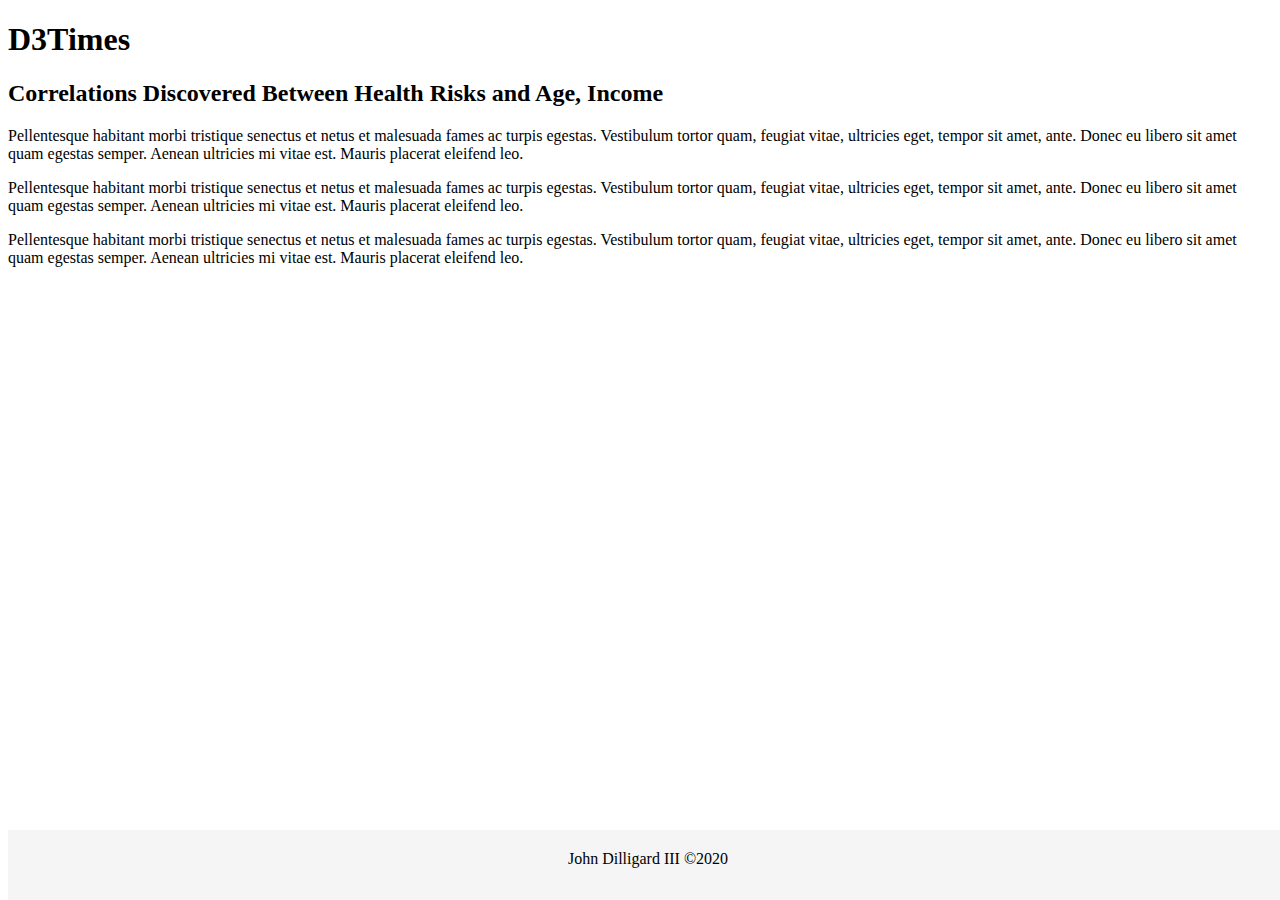
<file: 16-D3/index.html>
<!DOCTYPE html>
<html lang="en">

<head>
    <meta charset="UTF-8">
    <title>D3Times</title>
    <link rel="stylesheet" href="https://stackpath.bootstrapcdn.com/bootstrap/4.1.3/css/bootstrap.min.css" integrity="sha384-MCw98/SFnGE8fJT3GXwEOngsV7Zt27NXFoaoApmYm81iuXoPkFOJwJ8ERdknLPMO" crossorigin="anonymous">
    <link rel="stylesheet" href="assets/css/style.css">
    <link rel="stylesheet" href="assets/css/d3Style.css">

</head>

<body>
    <div class="container">
        <div class="row">
            <div class="col-xs-12 col-md-12">
                <h1>D3Times</h1>
            </div>
        </div>
        <div class="row">
            <div class="col-xs-12  col-md-9">
                <div id="scatter">
                    <!-- We append our chart here. -->
                </div>
            </div>
        </div>
        <div class="row">
            <div class="col-xs-12  col-md-9">

                <div class="article">
                    <h2>Correlations Discovered Between Health Risks and Age, Income</h2>
                    <p>Pellentesque habitant morbi tristique senectus et netus et malesuada fames ac turpis egestas. Vestibulum tortor quam, feugiat vitae, ultricies eget, tempor sit amet, ante. Donec eu libero sit amet quam egestas semper. Aenean ultricies
                        mi vitae est. Mauris placerat eleifend leo.</p>

                    <p>Pellentesque habitant morbi tristique senectus et netus et malesuada fames ac turpis egestas. Vestibulum tortor quam, feugiat vitae, ultricies eget, tempor sit amet, ante. Donec eu libero sit amet quam egestas semper. Aenean ultricies
                        mi vitae est. Mauris placerat eleifend leo.</p>

                    <p>Pellentesque habitant morbi tristique senectus et netus et malesuada fames ac turpis egestas. Vestibulum tortor quam, feugiat vitae, ultricies eget, tempor sit amet, ante. Donec eu libero sit amet quam egestas semper. Aenean ultricies
                        mi vitae est. Mauris placerat eleifend leo.</p>
                </div>


            </div>
        </div>
    </div>

    <!-- Footer-->
    <div id="footer">
        <p>John Dilligard III &copy;2020</p>
    </div>
    <script src="https://code.jquery.com/jquery-3.3.1.slim.min.js" integrity="sha384-q8i/X+965DzO0rT7abK41JStQIAqVgRVzpbzo5smXKp4YfRvH+8abtTE1Pi6jizo" crossorigin="anonymous"></script>
    <script src="https://cdnjs.cloudflare.com/ajax/libs/popper.js/1.14.3/umd/popper.min.js" integrity="sha384-ZMP7rVo3mIykV+2+9J3UJ46jBk0WLaUAdn689aCwoqbBJiSnjAK/l8WvCWPIPm49" crossorigin="anonymous"></script>
    <script src="https://stackpath.bootstrapcdn.com/bootstrap/4.1.3/js/bootstrap.min.js" integrity="sha384-ChfqqxuZUCnJSK3+MXmPNIyE6ZbWh2IMqE241rYiqJxyMiZ6OW/JmZQ5stwEULTy" crossorigin="anonymous"></script>
    <script src="https://d3js.org/d3.v5.min.js"></script>
    <script type="text/javascript" src="app.js"></script>

</body>

</html>
</file>
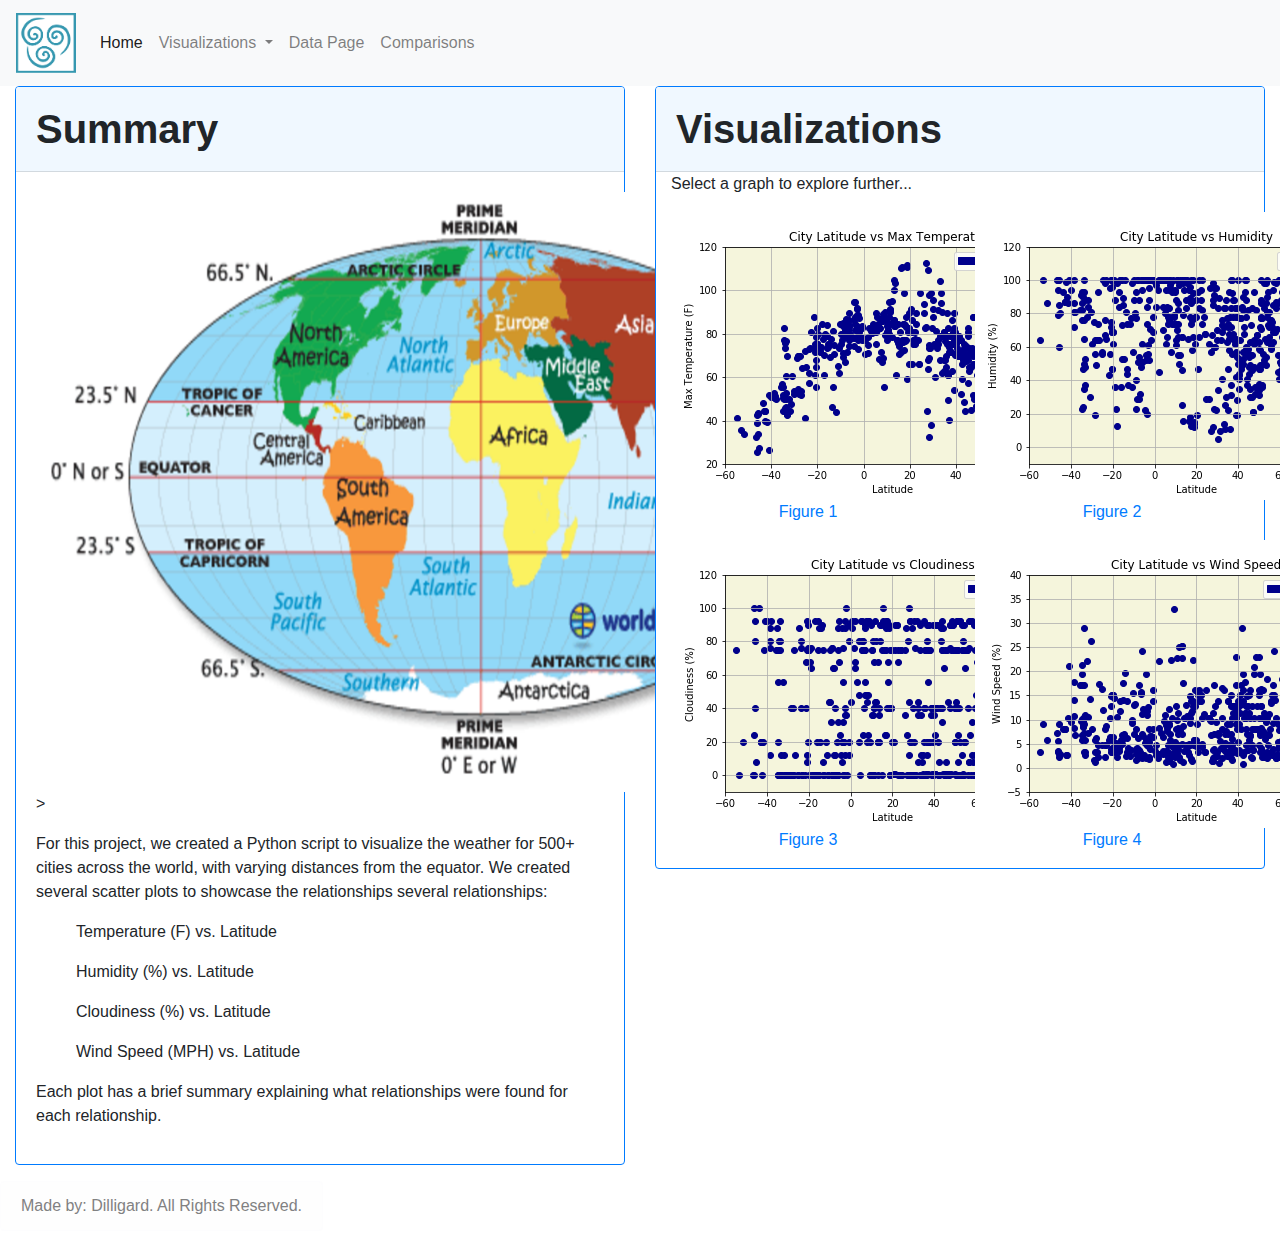
<file: 11-Web/Web-Design-Challenge/index.html>
<!DOCTYPE html>
<html lang="en">

<head>
    <meta charset="UTF-8">
    <meta name="viewport" content="width=device-width, initial-scale=1.0">
    <title>Data Homepage</title>
    <link rel="stylesheet" href="https://stackpath.bootstrapcdn.com/bootstrap/4.3.1/css/bootstrap.min.css" integrity="sha384-ggOyR0iXCbMQv3Xipma34MD+dH/1fQ784/j6cY/iJTQUOhcWr7x9JvoRxT2MZw1T" crossorigin="anonymous">
    <link rel="stylesheet" type="text/css" href="https://bootswatch.com/4/cosmo/bootstrap.min.css">
    <link rel="stylesheet" href="style.css">
    <script src="https://code.jquery.com/jquery-3.3.1.slim.min.js" integrity="sha384-q8i/X+965DzO0rT7abK41JStQIAqVgRVzpbzo5smXKp4YfRvH+8abtTE1Pi6jizo" crossorigin="anonymous"></script>
    <script src="https://cdnjs.cloudflare.com/ajax/libs/popper.js/1.14.7/umd/popper.min.js" integrity="sha384-UO2eT0CpHqdSJQ6hJty5KVphtPhzWj9WO1clHTMGa3JDZwrnQq4sF86dIHNDz0W1" crossorigin="anonymous"></script>
    <script src="https://stackpath.bootstrapcdn.com/bootstrap/4.3.1/js/bootstrap.min.js" integrity="sha384-JjSmVgyd0p3pXB1rRibZUAYoIIy6OrQ6VrjIEaFf/nJGzIxFDsf4x0xIM+B07jRM" crossorigin="anonymous"></script>

</head>

<body>
    <nav class="navbar navbar-expand-lg navbar-light bg-light">
        <a class="navbar-brand" href="index.html">
            <img src="Resources\air.png" height="60" width="60">
        </a> <button class="navbar-toggler" type="button" data-toggle="collapse" data-target="#navbarSupportedContent" aria-controls="navbarSupportedContent" aria-expanded="false" aria-label="Toggle navigation">
          <span class="navbar-toggler-icon"></span>
        </button>

        <div class="collapse navbar-collapse" id="navbarSupportedContent">
            <ul class="navbar-nav mr-auto">
                <li class="nav-item active">
                    <a class="nav-link" href="index.html">Home <span class="sr-only">(current)</span></a>
                </li>

                <li class="nav-item dropdown">
                    <a class="nav-link dropdown-toggle" href="#" id="navbarDropdown" role="button" data-toggle="dropdown" aria-haspopup="true" aria-expanded="false">
                Visualizations
              </a>
                    <div class="dropdown-menu" aria-labelledby="navbarDropdown">
                        <a class="dropdown-item" href="viz1.html">Max Temperature vs Latitude</a>
                        <a class="dropdown-item" href="viz2.html">Humidity vs Latitude</a>
                        <a class="dropdown-item" href="viz3.html">Cloudiness vs Latitude</a>
                        <a class="dropdown-item" href="viz4.html">Wind Speed vs Latitude</a>
                    </div>
                </li>

                <li class="nav-item">
                    <a class="nav-link" href="data.html">Data Page</a>
                </li>


                <li class="nav-item">
                    <a class="nav-link" href="compare.html">Comparisons</a>
                </li>

            </ul>

        </div>
    </nav>

    <div class="container-fluid">
        <div class='row'>

            <div class='col-md-6'>

                <div class="card border-primary mb-3">
                    <div class="card-header card-header_overide">Summary</div>
                    <div class="card-body ">
                        <img src="Resources\lat_map.png" height="600" width="900">
                        <p class="card-text "><span class="" data-component="text-run">></p>

                            <div>
                                <p>For this project, we created a Python script to visualize the weather for 500+ cities across the world, with varying distances from the equator. We created several scatter plots to showcase the relationships several relationships:</p>
                                <ul>Temperature (F) vs. Latitude</ul>
                                <ul>Humidity (%) vs. Latitude</ul>
                                <ul>Cloudiness (%) vs. Latitude</ul>
                                <ul>Wind Speed (MPH) vs. Latitude</ul>
                        
                                <p>Each plot has a brief summary explaining what relationships were found for each relationship.</p>
                            </div>
                    </div>

                </div>


            </div>

            <div class='col-md-6'>
                <div class="card border-primary mb-6 ">
                    <div class="card-header card-header_overide ">Visualizations</div>
                    <!-- Nested Bootstrap Grid for additional layout control -->
                    <div class="container-fluid">
                        <div class="row">
                            <div class="col-md-12">
                                <p>Select a graph to explore further...</p>
                            </div>
                        </div>
                        <div class="row">
                            <div class="col-md-6 col-sm-6">
                                <a href="viz1.html">
                                    <img class="image_inline image_clickable" src="assests\Fig1.png">
                                    <p class="subtitle">Figure 1</p>
                            </div>
                            <div class="col-md-6 col-sm-6">
                                <a href="viz2.html">
                                    <img class="image_inline image_clickable" src="assests\Fig2.png">
                                    <p class="subtitle">Figure 2</p>
                            </div>
                        </div>
                        <div class="row">
                            <div class="col-md-6 col-sm-6">
                                <a href="viz3.html">
                                    <img class="image_inline image_clickable" src="assests\Fig3.png">

                                    <p class="subtitle">Figure 3</p>
                            </div>
                            <div class="col-md-6 col-sm-6">
                                <a href="viz4.html">
                                    <img class="image_inline image_clickable" src="assests\Fig4.png">
                                    <p class="subtitle">Figure 4</p>
                            </div>
                        </div>
                    </div>



                </div>


            </div>


            <footer class="footer">
                <div class="alert alert-light">
                    <span>Made by: Dilligard. All Rights Reserved.</span>
                    </div>
                    </footer>



</body>

</html>
</file>
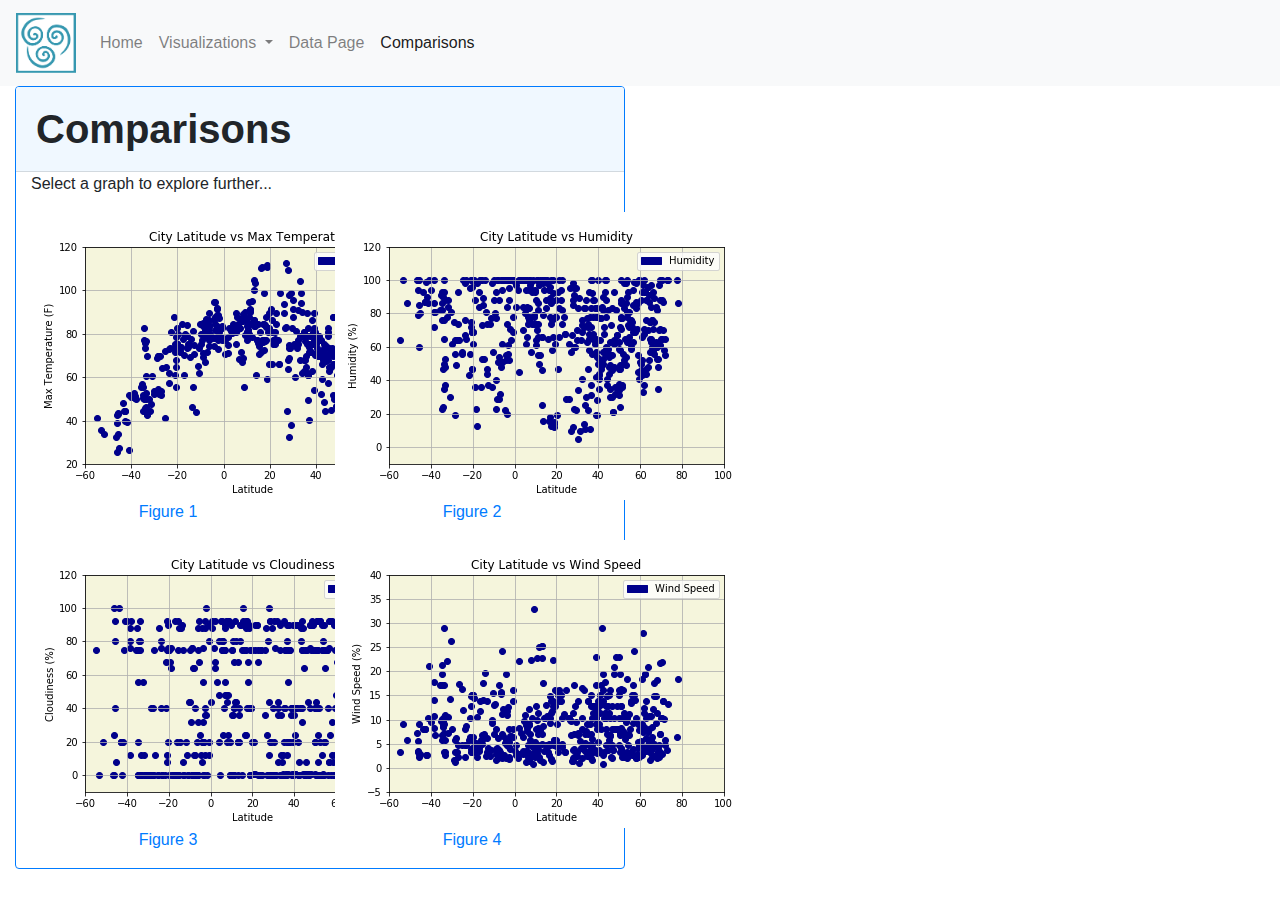
<file: 11-Web/Web-Design-Challenge/compare.html>
<!DOCTYPE html>
<html lang="en">

<head>
    <meta charset="UTF-8">
    <meta name="viewport" content="width=device-width, initial-scale=1.0">
    <title>Data Homepage</title>
    <link rel="stylesheet" href="https://stackpath.bootstrapcdn.com/bootstrap/4.3.1/css/bootstrap.min.css" integrity="sha384-ggOyR0iXCbMQv3Xipma34MD+dH/1fQ784/j6cY/iJTQUOhcWr7x9JvoRxT2MZw1T" crossorigin="anonymous">
    <link rel="stylesheet" type="text/css" href="https://bootswatch.com/4/readable/bootstrap.min.css">
    <link rel="stylesheet" href="style.css">
    <script src="https://code.jquery.com/jquery-3.3.1.slim.min.js" integrity="sha384-q8i/X+965DzO0rT7abK41JStQIAqVgRVzpbzo5smXKp4YfRvH+8abtTE1Pi6jizo" crossorigin="anonymous"></script>
    <script src="https://cdnjs.cloudflare.com/ajax/libs/popper.js/1.14.7/umd/popper.min.js" integrity="sha384-UO2eT0CpHqdSJQ6hJty5KVphtPhzWj9WO1clHTMGa3JDZwrnQq4sF86dIHNDz0W1" crossorigin="anonymous"></script>
    <script src="https://stackpath.bootstrapcdn.com/bootstrap/4.3.1/js/bootstrap.min.js" integrity="sha384-JjSmVgyd0p3pXB1rRibZUAYoIIy6OrQ6VrjIEaFf/nJGzIxFDsf4x0xIM+B07jRM" crossorigin="anonymous"></script>

</head>

<body>
    <nav class="navbar navbar-expand-lg navbar-light bg-light">
        <a class="navbar-brand" href="index.html">
            <img src="Resources\air.png" height="60" width="60">
        </a> <button class="navbar-toggler" type="button" data-toggle="collapse" data-target="#navbarSupportedContent" aria-controls="navbarSupportedContent" aria-expanded="false" aria-label="Toggle navigation">
          <span class="navbar-toggler-icon"></span>
        </button>

        <div class="collapse navbar-collapse" id="navbarSupportedContent">
            <ul class="navbar-nav mr-auto">
                <li class="nav-item">
                    <a class="nav-link" href="index.html">Home <span class="sr-only">(current)</span></a>
                </li>

                <li class="nav-item dropdown">
                    <a class="nav-link dropdown-toggle" href="#" id="navbarDropdown" role="button" data-toggle="dropdown" aria-haspopup="true" aria-expanded="false">
                Visualizations
              </a>
                    <div class="dropdown-menu" aria-labelledby="navbarDropdown">
                        <a class="dropdown-item" href="viz1.html">Max Temperature vs Latitude</a>
                        <a class="dropdown-item" href="viz2.html">Humidity vs Latitude</a>
                        <a class="dropdown-item" href="viz3.html">Cloudiness vs Latitude</a>
                        <a class="dropdown-item" href="viz4.html">Wind Speed vs Latitude</a>
                    </div>
                </li>

                <li class="nav-item">
                    <a class="nav-link" href="data.html">Data Page</a>
                </li>


                <li class="nav-item active">
                    <a class="nav-link" href="compare.html">Comparisons</a>
                </li>

            </ul>

        </div>
    </nav>

    <div class='col-md-6'>
        <div class="card border-primary mb-12 ">
            <div class="card-header card-header_overide ">Comparisons</div>
            <!-- Nested Bootstrap Grid for additional layout control -->
            <div class="container-fluid">
                <div class="row">
                    <div class="col-md-12">
                        <p>Select a graph to explore further...</p>
                    </div>
                </div>
                <div class="row">
                    <div class="col-md-6 col-sm-6">
                        <a href="viz1.html">
                            <img class="image_inline image_clickable" src="assests\Fig1.png">
                            <p class="subtitle">Figure 1</p>
                    </div>
                    <div class="col-md-6 col-sm-6">
                        <a href="viz2.html">
                            <img class="image_inline image_clickable" src="assests\Fig2.png">
                            <p class="subtitle">Figure 2</p>
                    </div>
                </div>
                <div class="row">
                    <div class="col-md-6 col-sm-6">
                        <a href="viz3.html">
                            <img class="image_inline image_clickable" src="assests\Fig3.png">

                            <p class="subtitle">Figure 3</p>
                    </div>
                    <div class="col-md-6 col-sm-6">
                        <a href="viz4.html">
                            <img class="image_inline image_clickable" src="assests\Fig4.png">
                            <p class="subtitle">Figure 4</p>
                    </div>
                </div>
            </div>



        </div>

</body>

</html>
</file>
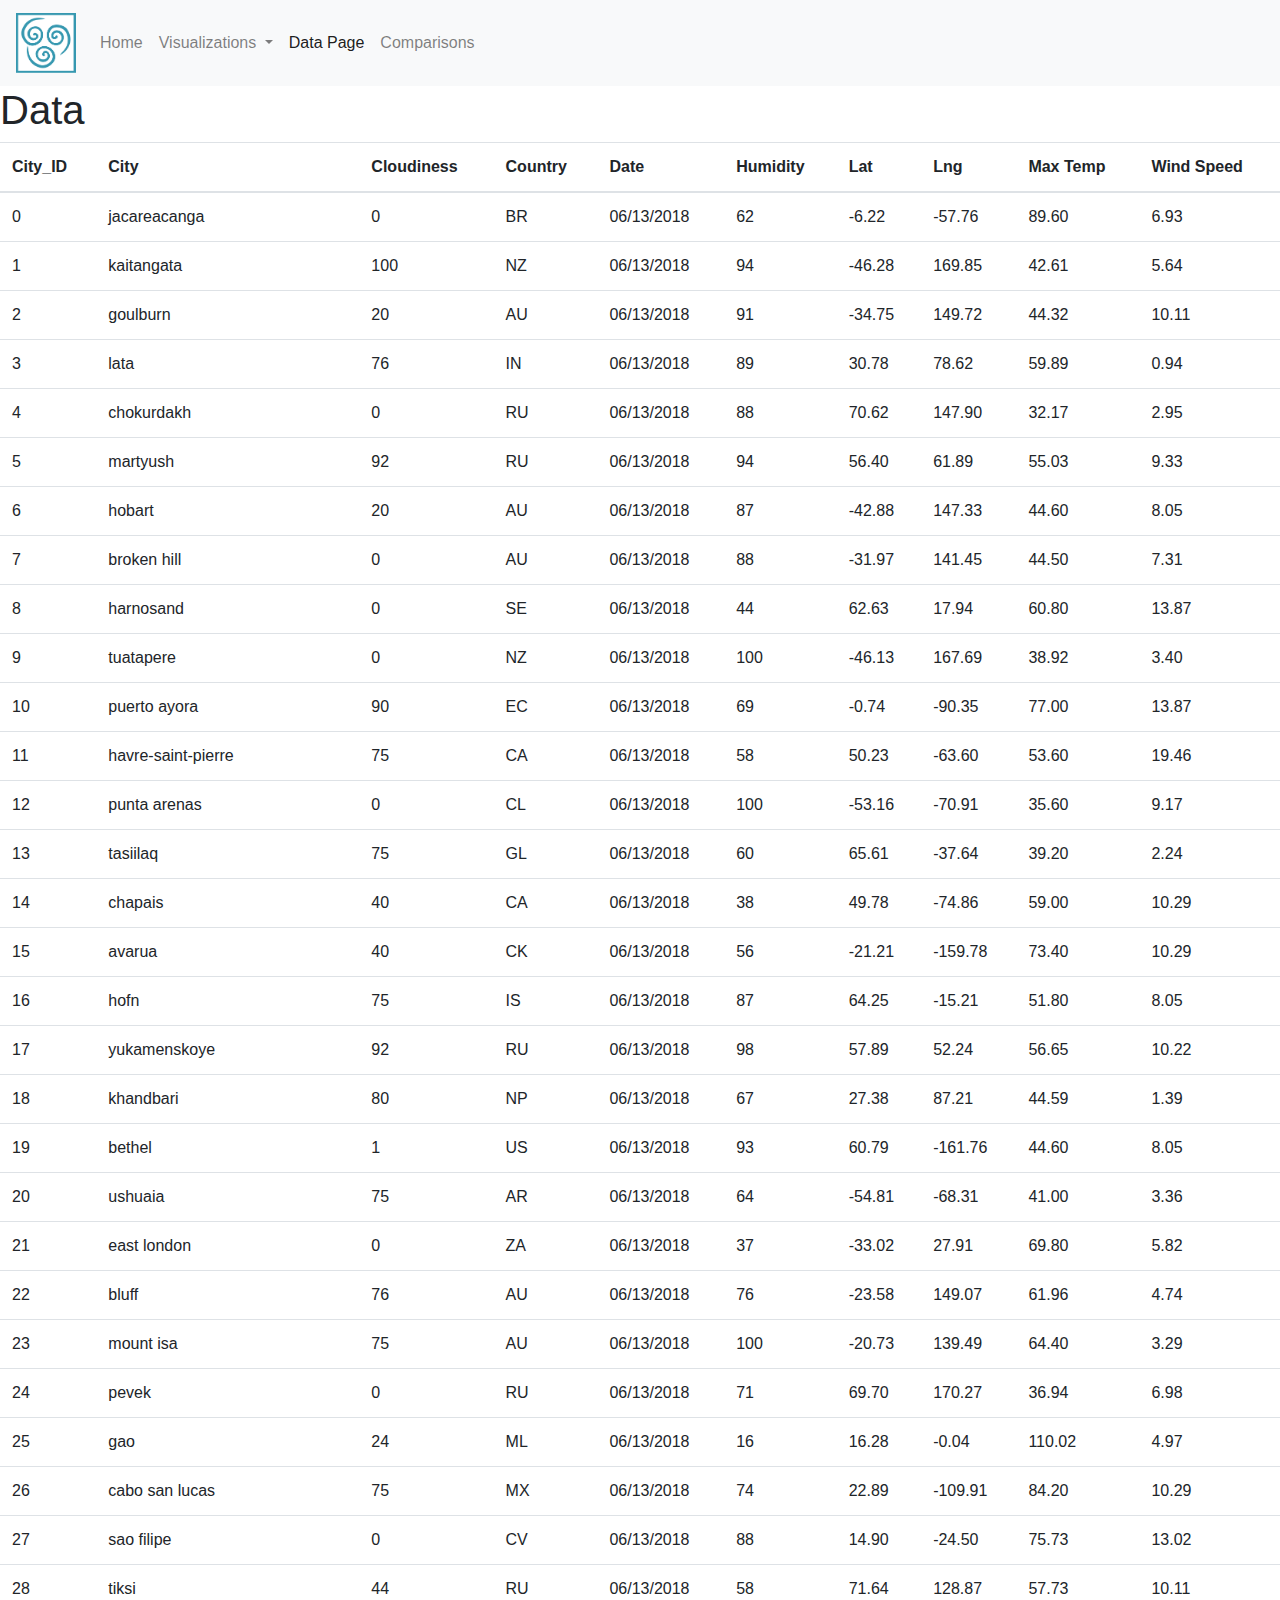
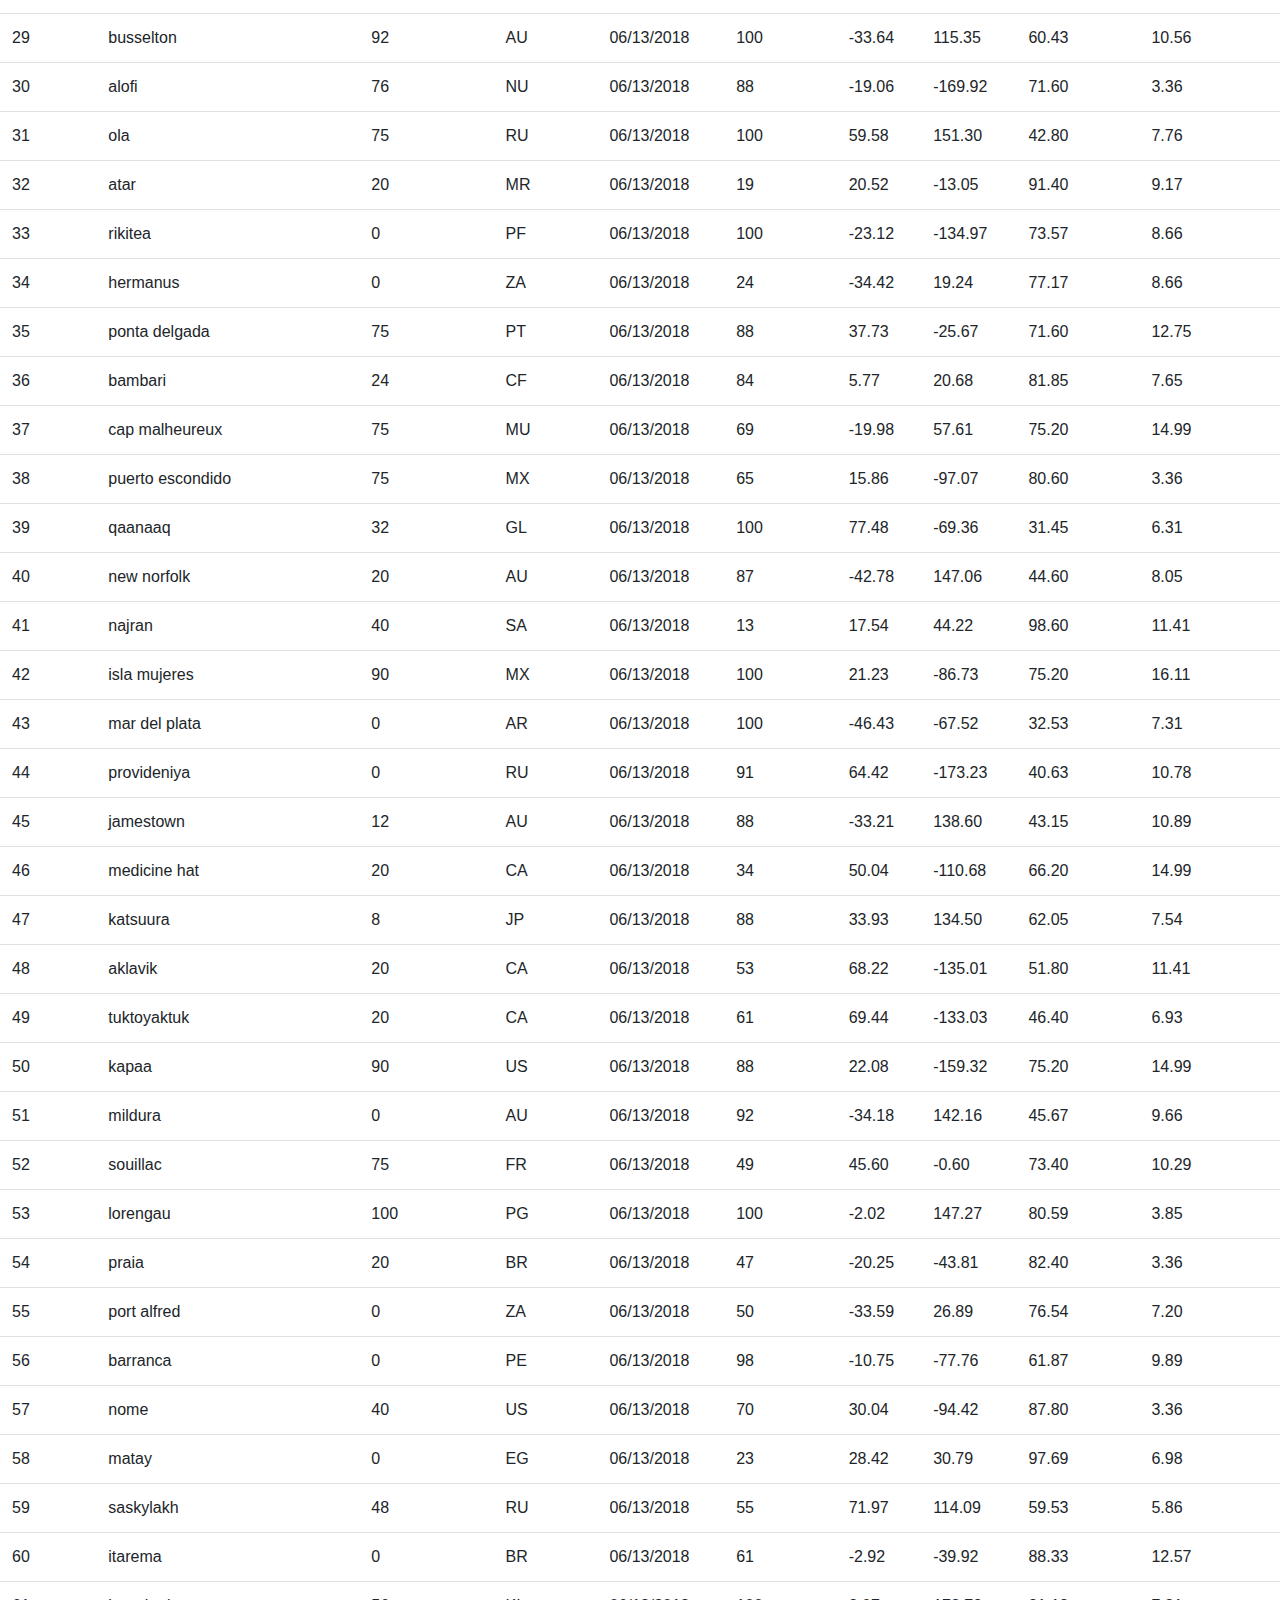
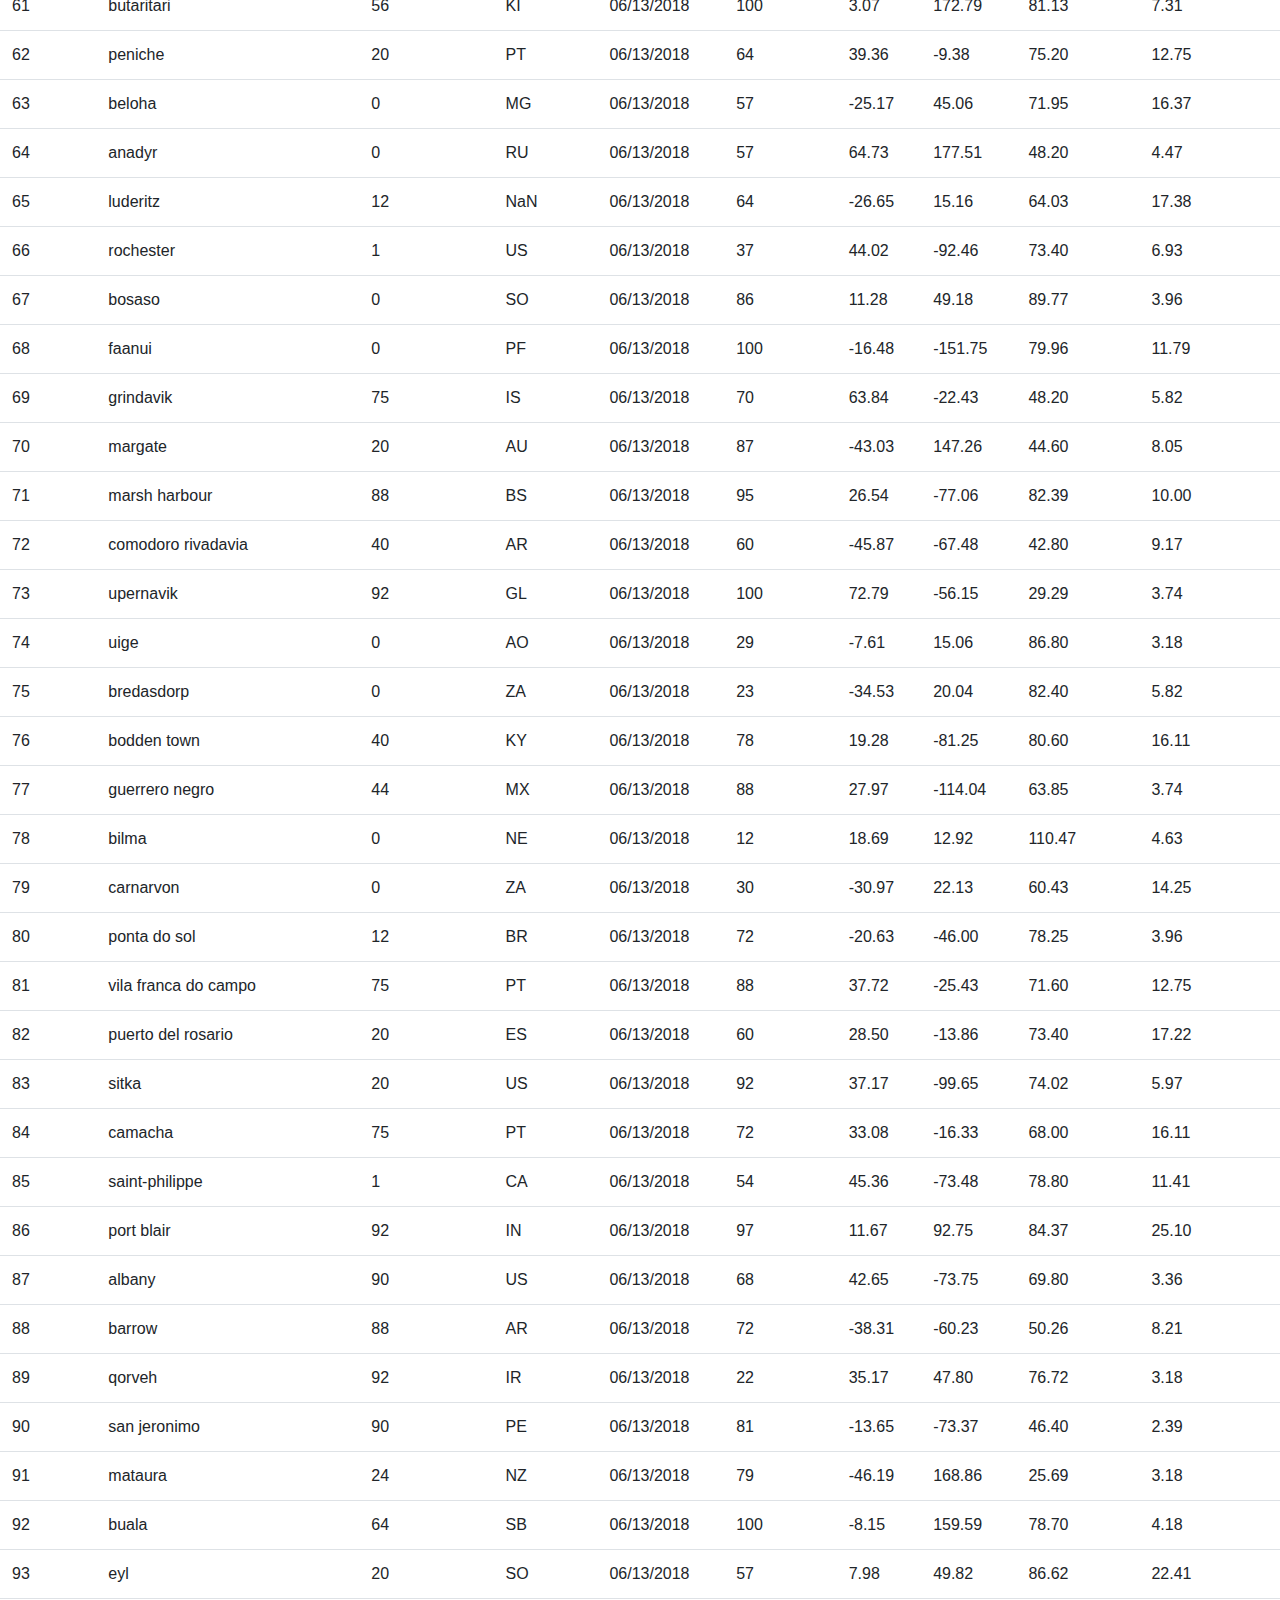
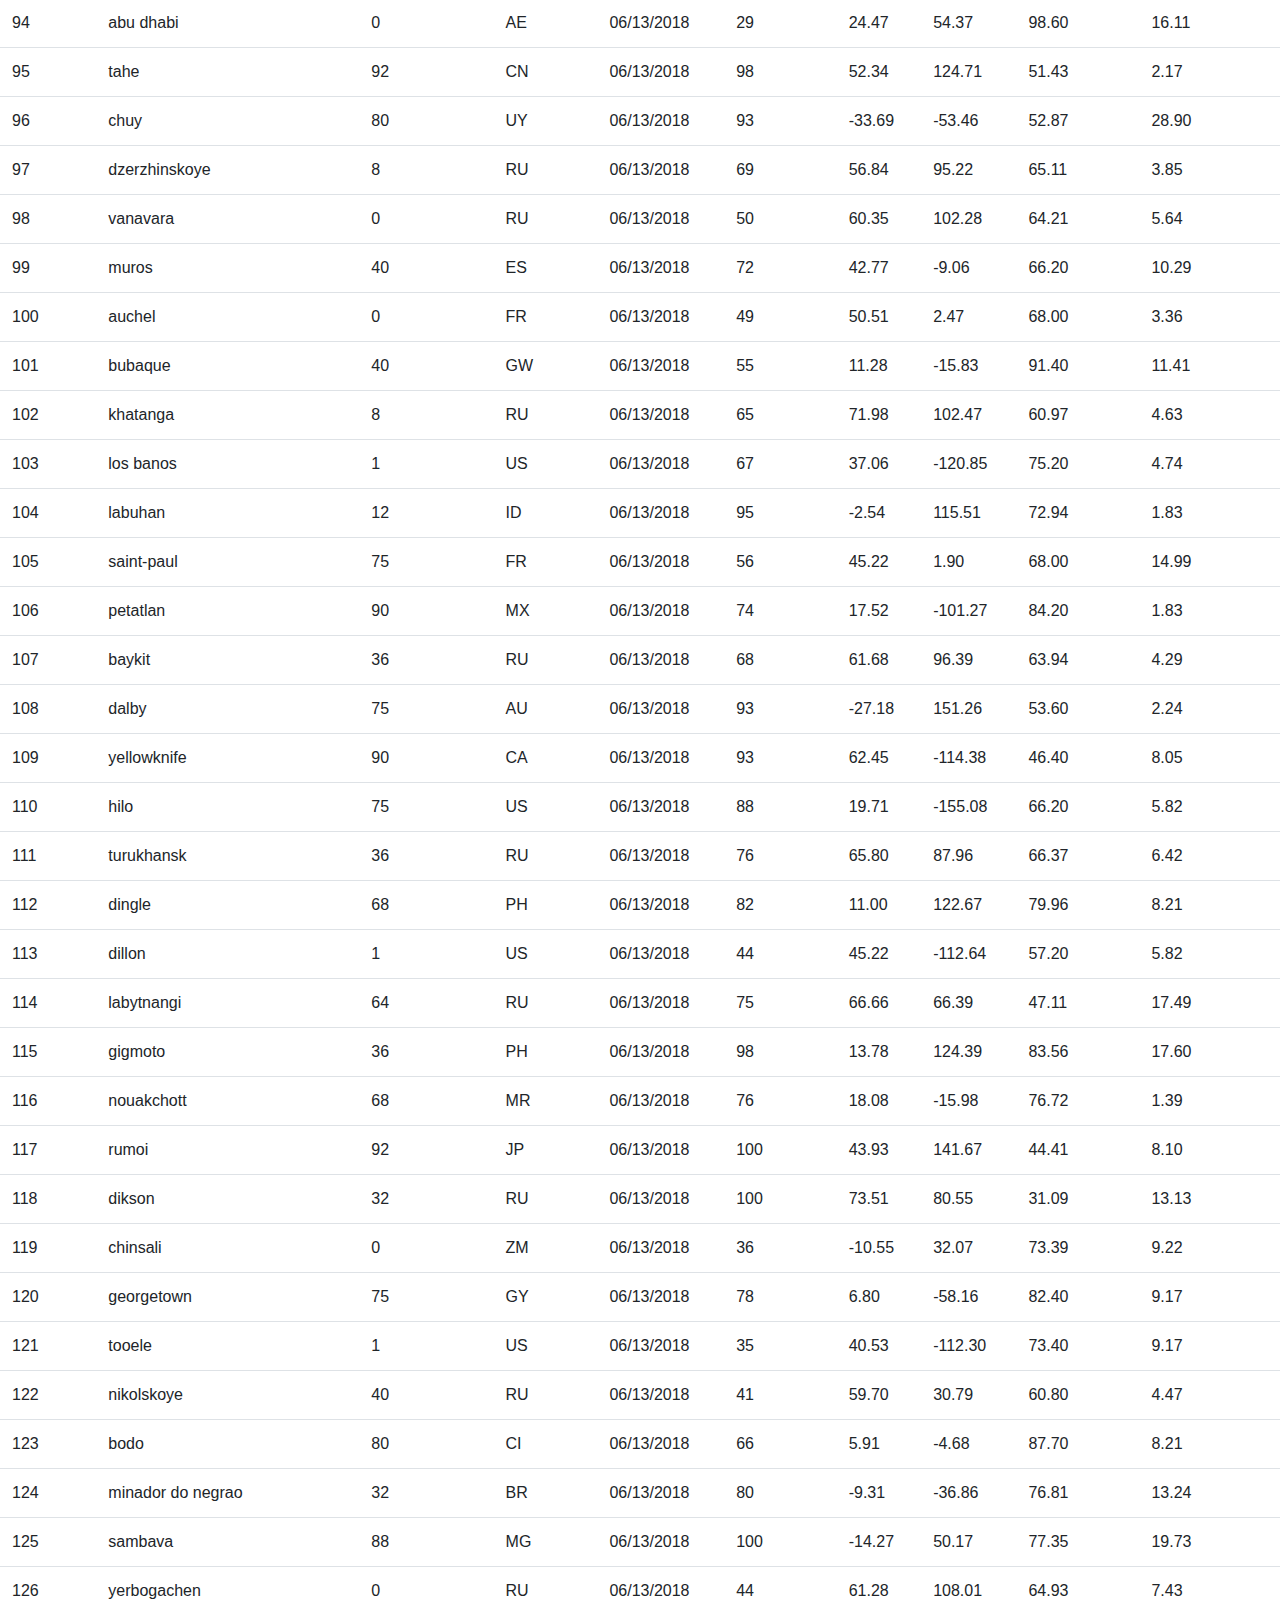
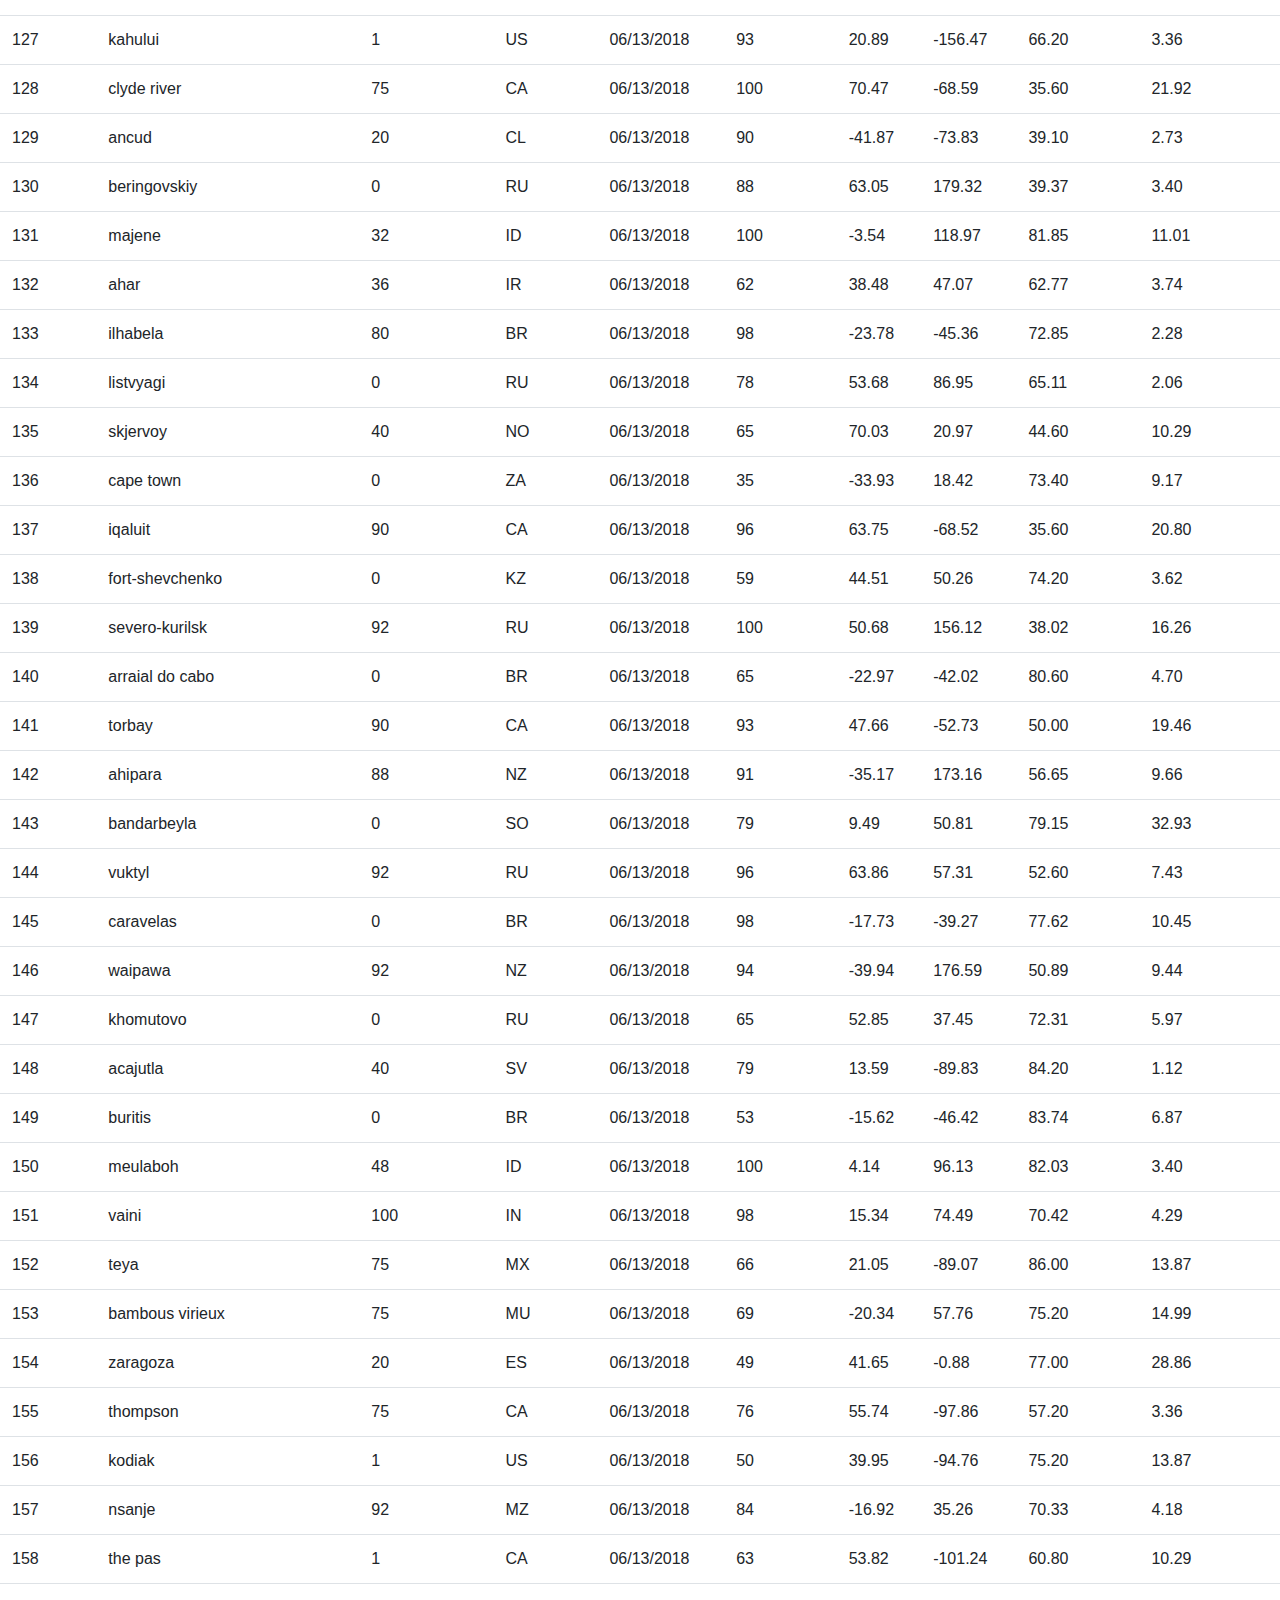
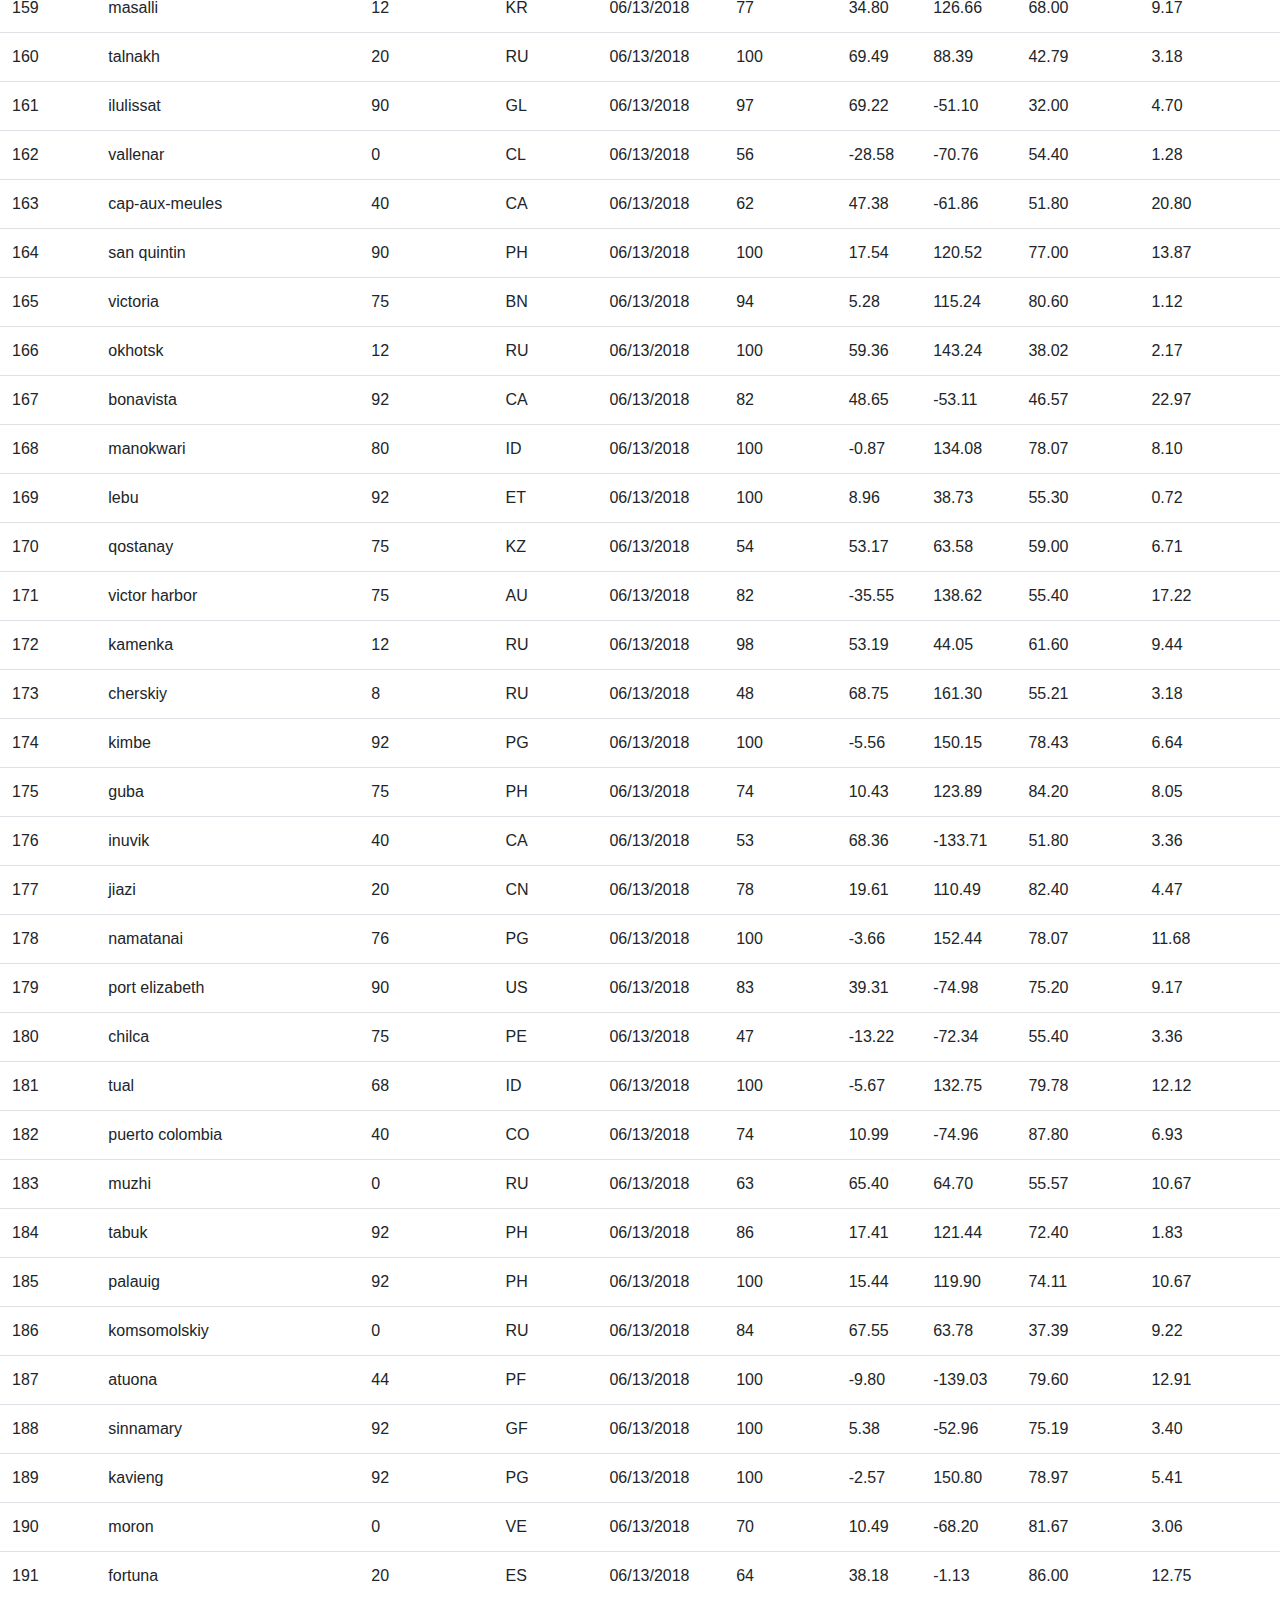
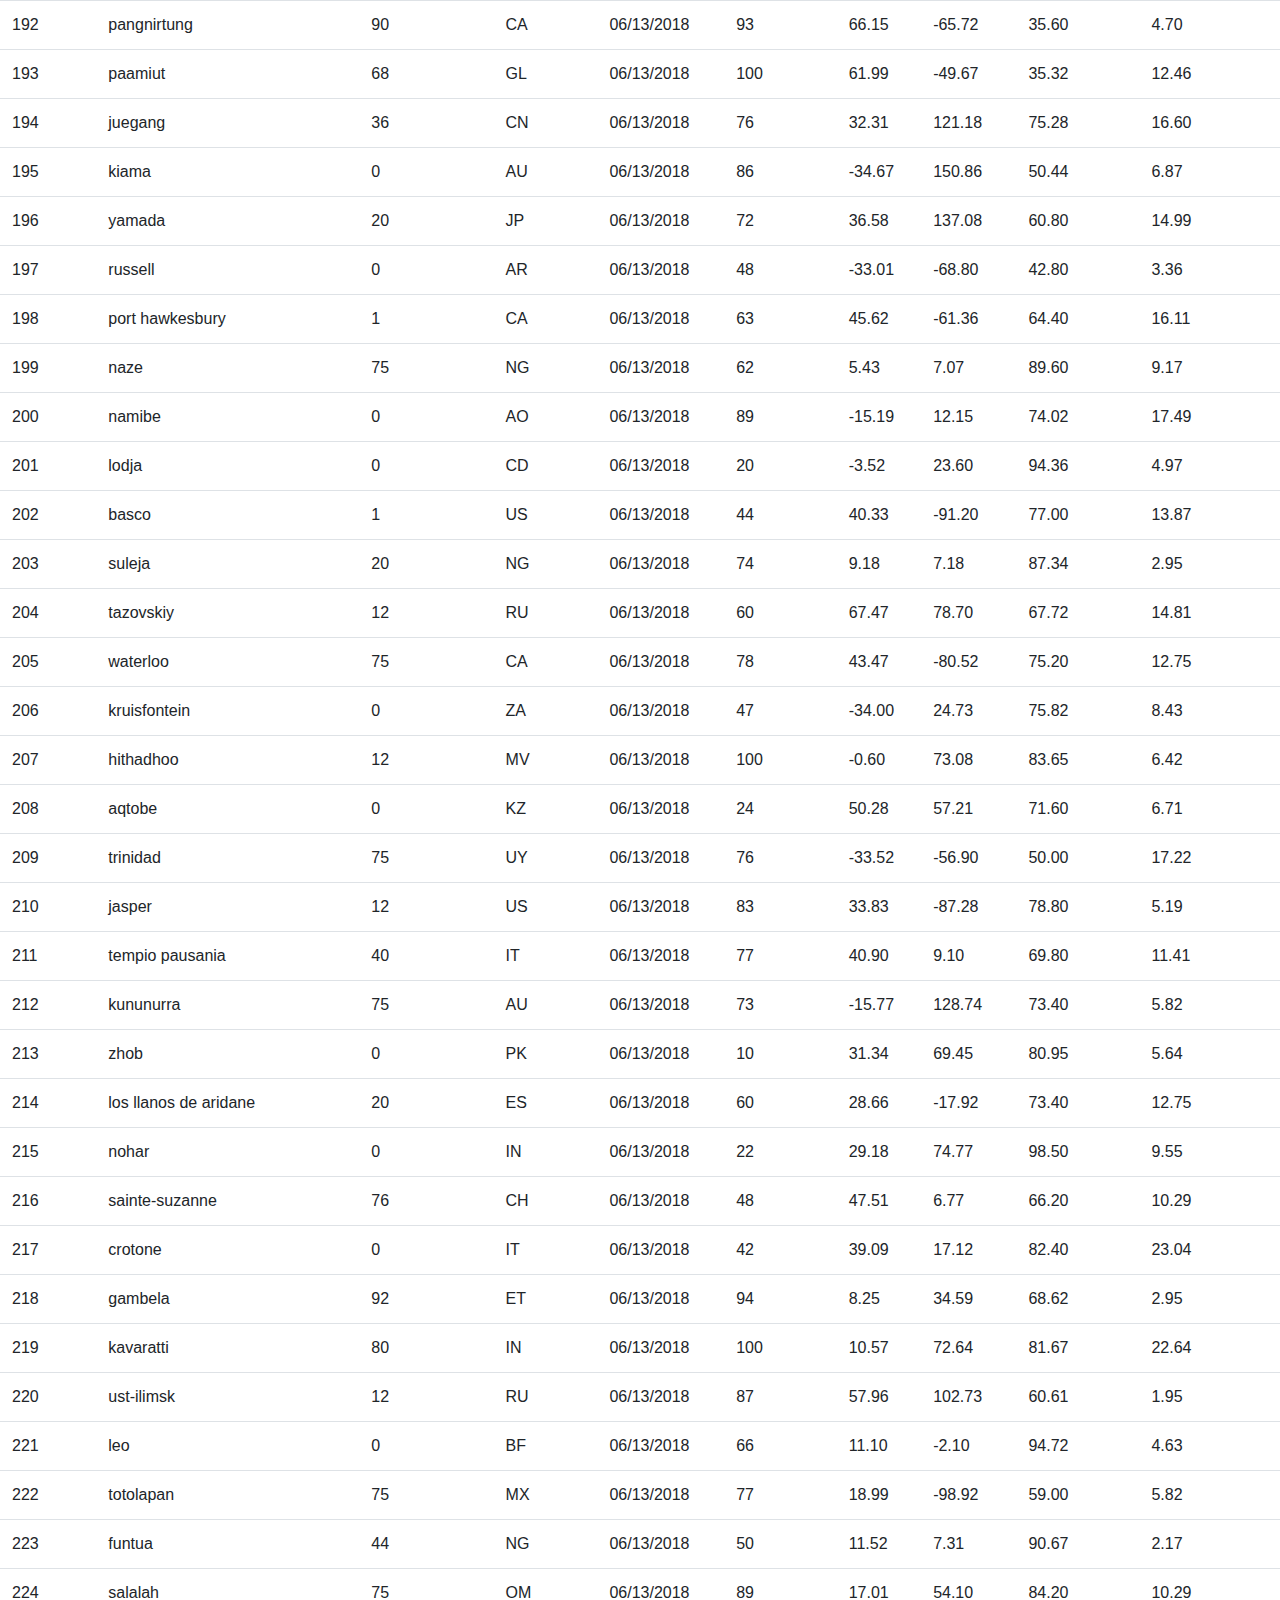
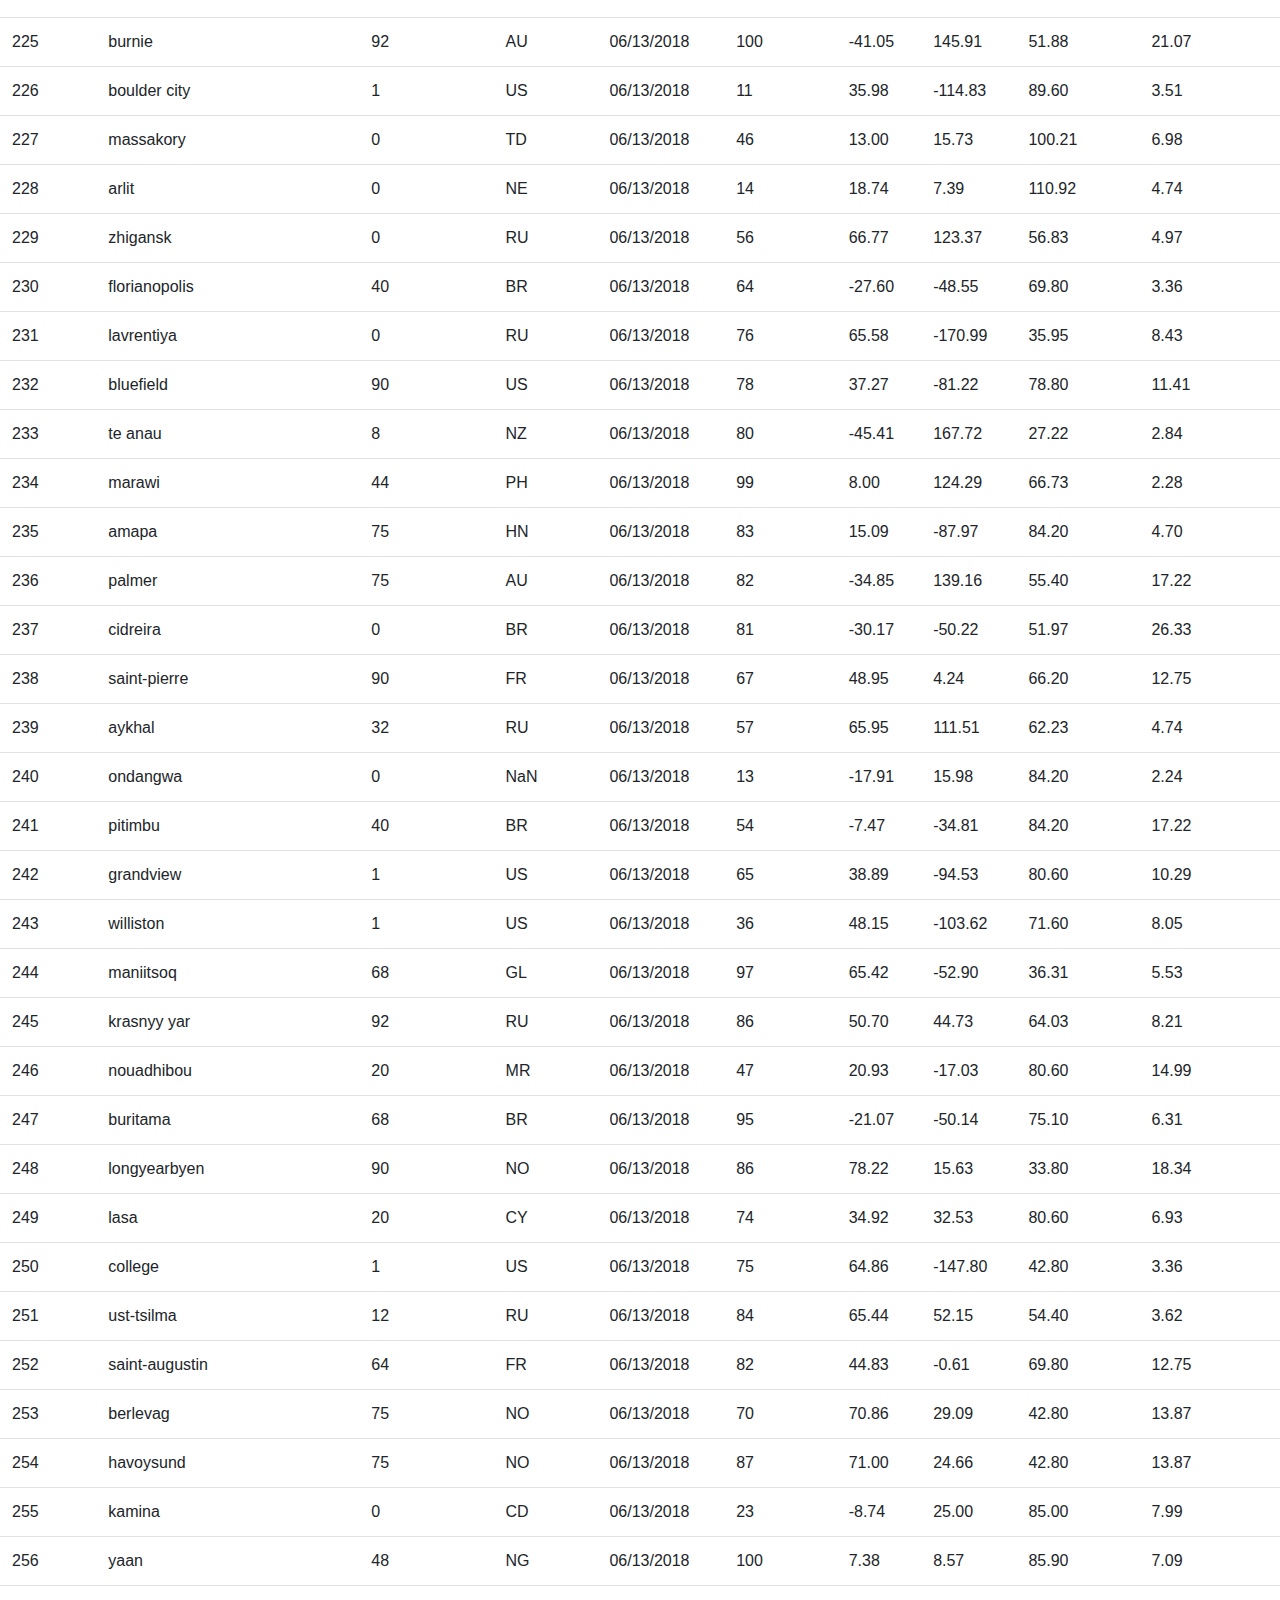
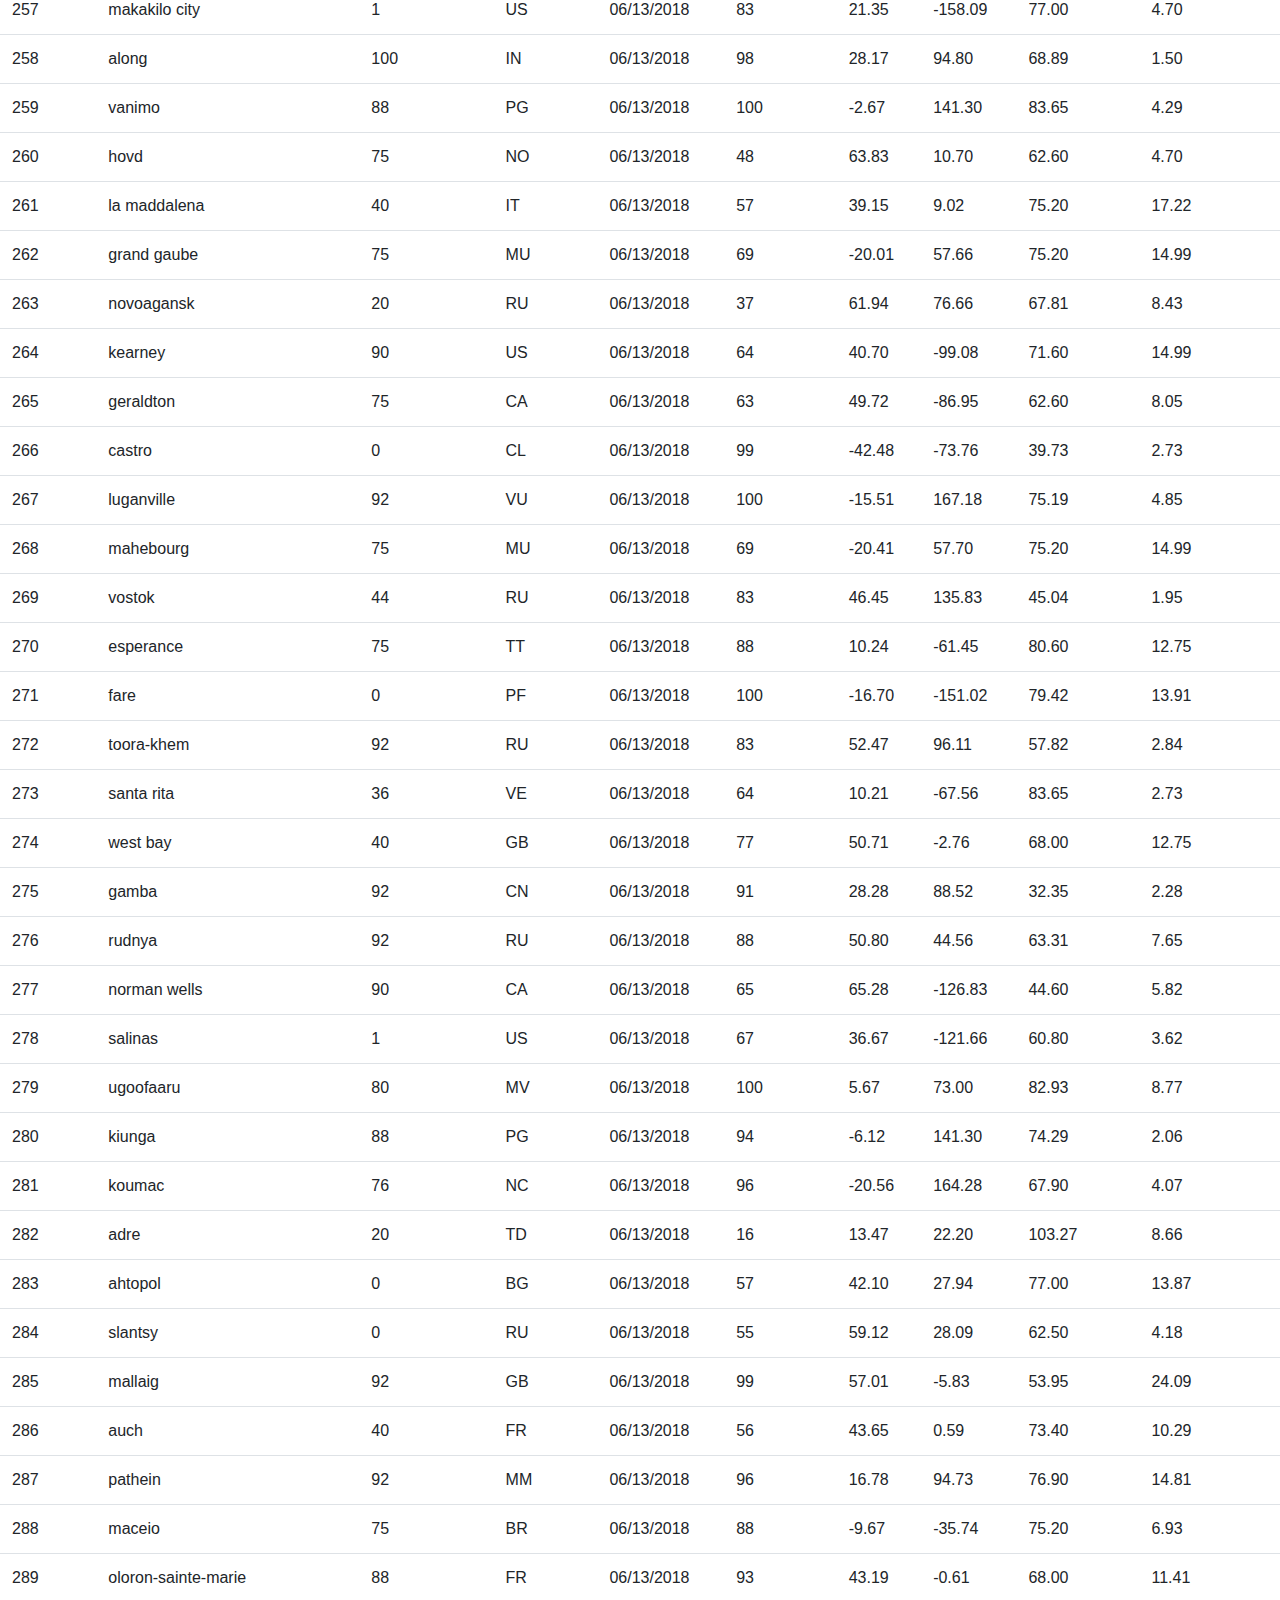
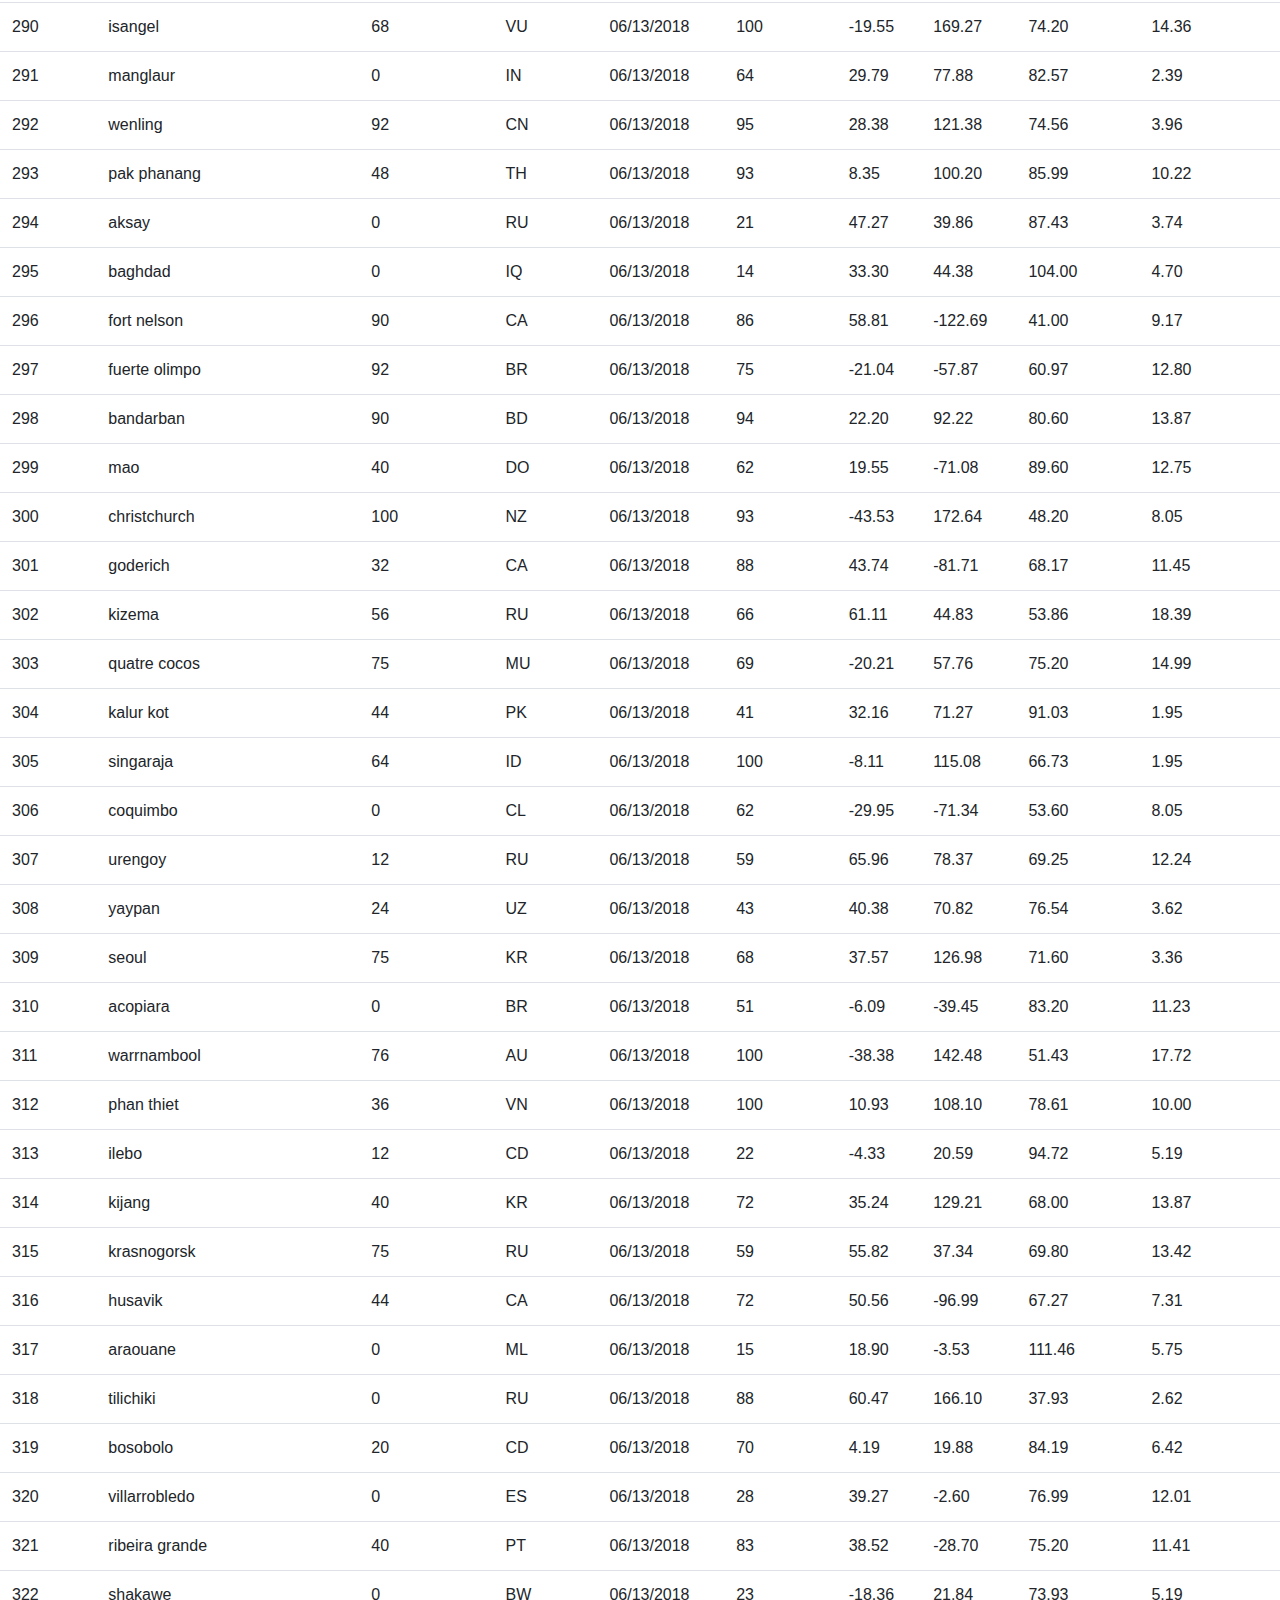
<file: 11-Web/Web-Design-Challenge/data.html>
<!DOCTYPE html>
<html lang="en">

<head>
    <meta charset="UTF-8">
    <meta name="viewport" content="width=device-width, initial-scale=1.0">
    <title>Data Homepage</title>
    <link rel="stylesheet" href="https://stackpath.bootstrapcdn.com/bootstrap/4.3.1/css/bootstrap.min.css" integrity="sha384-ggOyR0iXCbMQv3Xipma34MD+dH/1fQ784/j6cY/iJTQUOhcWr7x9JvoRxT2MZw1T" crossorigin="anonymous">
    <link rel="stylesheet" type="text/css" href="https://bootswatch.com/4/readable/bootstrap.min.css">
    <link rel="stylesheet" href="style.css">
    <script src="https://code.jquery.com/jquery-3.3.1.slim.min.js" integrity="sha384-q8i/X+965DzO0rT7abK41JStQIAqVgRVzpbzo5smXKp4YfRvH+8abtTE1Pi6jizo" crossorigin="anonymous"></script>
    <script src="https://cdnjs.cloudflare.com/ajax/libs/popper.js/1.14.7/umd/popper.min.js" integrity="sha384-UO2eT0CpHqdSJQ6hJty5KVphtPhzWj9WO1clHTMGa3JDZwrnQq4sF86dIHNDz0W1" crossorigin="anonymous"></script>
    <script src="https://stackpath.bootstrapcdn.com/bootstrap/4.3.1/js/bootstrap.min.js" integrity="sha384-JjSmVgyd0p3pXB1rRibZUAYoIIy6OrQ6VrjIEaFf/nJGzIxFDsf4x0xIM+B07jRM" crossorigin="anonymous"></script>

</head>

<body>
    <nav class="navbar navbar-expand-lg navbar-light bg-light">
        <a class="navbar-brand" href="index.html">
            <img src="Resources\air.png" height="60" width="60">
        </a> <button class="navbar-toggler" type="button" data-toggle="collapse" data-target="#navbarSupportedContent" aria-controls="navbarSupportedContent" aria-expanded="false" aria-label="Toggle navigation">
          <span class="navbar-toggler-icon"></span>
        </button>

        <div class="collapse navbar-collapse" id="navbarSupportedContent">
            <ul class="navbar-nav mr-auto">
                <li class="nav-item">
                    <a class="nav-link" href="index.html">Home <span class="sr-only">(current)</span></a>
                </li>

                <li class="nav-item dropdown">
                    <a class="nav-link dropdown-toggle" href="#" id="navbarDropdown" role="button" data-toggle="dropdown" aria-haspopup="true" aria-expanded="false">
                Visualizations
              </a>
                    <div class="dropdown-menu" aria-labelledby="navbarDropdown">
                        <a class="dropdown-item" href="viz1.html">Max Temperature vs Latitude</a>
                        <a class="dropdown-item" href="viz2.html">Humidity vs Latitude</a>
                        <a class="dropdown-item" href="viz3.html">Cloudiness vs Latitude</a>
                        <a class="dropdown-item" href="viz4.html">Wind Speed vs Latitude</a>
                    </div>
                </li>

                <li class="nav-item active">
                    <a class="nav-link" href="data.html">Data Page</a>
                </li>


                <li class="nav-item">
                    <a class="nav-link" href="compare.html">Comparisons</a>
                </li>

            </ul>

        </div>
    </nav>
    <h1>Data</h1>


    <table class="table table-hover" style:="text-align: center; ">

        <thead>
            <tr>
                <th>City_ID</th>
                <th>City</th>
                <th>Cloudiness</th>
                <th>Country</th>
                <th>Date</th>
                <th>Humidity</th>
                <th>Lat</th>
                <th>Lng</th>
                <th>Max Temp</th>
                <th>Wind Speed</th>
            </tr>
        </thead>
        <tbody>
            <tr>
                <td>0</td>
                <td>jacareacanga</td>
                <td>0</td>
                <td>BR</td>
                <td>06/13/2018</td>
                <td>62</td>
                <td>-6.22</td>
                <td>-57.76</td>
                <td>89.60</td>
                <td>6.93</td>
            </tr>
            <tr>
                <td>1</td>
                <td>kaitangata</td>
                <td>100</td>
                <td>NZ</td>
                <td>06/13/2018</td>
                <td>94</td>
                <td>-46.28</td>
                <td>169.85</td>
                <td>42.61</td>
                <td>5.64</td>
            </tr>
            <tr>
                <td>2</td>
                <td>goulburn</td>
                <td>20</td>
                <td>AU</td>
                <td>06/13/2018</td>
                <td>91</td>
                <td>-34.75</td>
                <td>149.72</td>
                <td>44.32</td>
                <td>10.11</td>
            </tr>
            <tr>
                <td>3</td>
                <td>lata</td>
                <td>76</td>
                <td>IN</td>
                <td>06/13/2018</td>
                <td>89</td>
                <td>30.78</td>
                <td>78.62</td>
                <td>59.89</td>
                <td>0.94</td>
            </tr>
            <tr>
                <td>4</td>
                <td>chokurdakh</td>
                <td>0</td>
                <td>RU</td>
                <td>06/13/2018</td>
                <td>88</td>
                <td>70.62</td>
                <td>147.90</td>
                <td>32.17</td>
                <td>2.95</td>
            </tr>
            <tr>
                <td>5</td>
                <td>martyush</td>
                <td>92</td>
                <td>RU</td>
                <td>06/13/2018</td>
                <td>94</td>
                <td>56.40</td>
                <td>61.89</td>
                <td>55.03</td>
                <td>9.33</td>
            </tr>
            <tr>
                <td>6</td>
                <td>hobart</td>
                <td>20</td>
                <td>AU</td>
                <td>06/13/2018</td>
                <td>87</td>
                <td>-42.88</td>
                <td>147.33</td>
                <td>44.60</td>
                <td>8.05</td>
            </tr>
            <tr>
                <td>7</td>
                <td>broken hill</td>
                <td>0</td>
                <td>AU</td>
                <td>06/13/2018</td>
                <td>88</td>
                <td>-31.97</td>
                <td>141.45</td>
                <td>44.50</td>
                <td>7.31</td>
            </tr>
            <tr>
                <td>8</td>
                <td>harnosand</td>
                <td>0</td>
                <td>SE</td>
                <td>06/13/2018</td>
                <td>44</td>
                <td>62.63</td>
                <td>17.94</td>
                <td>60.80</td>
                <td>13.87</td>
            </tr>
            <tr>
                <td>9</td>
                <td>tuatapere</td>
                <td>0</td>
                <td>NZ</td>
                <td>06/13/2018</td>
                <td>100</td>
                <td>-46.13</td>
                <td>167.69</td>
                <td>38.92</td>
                <td>3.40</td>
            </tr>
            <tr>
                <td>10</td>
                <td>puerto ayora</td>
                <td>90</td>
                <td>EC</td>
                <td>06/13/2018</td>
                <td>69</td>
                <td>-0.74</td>
                <td>-90.35</td>
                <td>77.00</td>
                <td>13.87</td>
            </tr>
            <tr>
                <td>11</td>
                <td>havre-saint-pierre</td>
                <td>75</td>
                <td>CA</td>
                <td>06/13/2018</td>
                <td>58</td>
                <td>50.23</td>
                <td>-63.60</td>
                <td>53.60</td>
                <td>19.46</td>
            </tr>
            <tr>
                <td>12</td>
                <td>punta arenas</td>
                <td>0</td>
                <td>CL</td>
                <td>06/13/2018</td>
                <td>100</td>
                <td>-53.16</td>
                <td>-70.91</td>
                <td>35.60</td>
                <td>9.17</td>
            </tr>
            <tr>
                <td>13</td>
                <td>tasiilaq</td>
                <td>75</td>
                <td>GL</td>
                <td>06/13/2018</td>
                <td>60</td>
                <td>65.61</td>
                <td>-37.64</td>
                <td>39.20</td>
                <td>2.24</td>
            </tr>
            <tr>
                <td>14</td>
                <td>chapais</td>
                <td>40</td>
                <td>CA</td>
                <td>06/13/2018</td>
                <td>38</td>
                <td>49.78</td>
                <td>-74.86</td>
                <td>59.00</td>
                <td>10.29</td>
            </tr>
            <tr>
                <td>15</td>
                <td>avarua</td>
                <td>40</td>
                <td>CK</td>
                <td>06/13/2018</td>
                <td>56</td>
                <td>-21.21</td>
                <td>-159.78</td>
                <td>73.40</td>
                <td>10.29</td>
            </tr>
            <tr>
                <td>16</td>
                <td>hofn</td>
                <td>75</td>
                <td>IS</td>
                <td>06/13/2018</td>
                <td>87</td>
                <td>64.25</td>
                <td>-15.21</td>
                <td>51.80</td>
                <td>8.05</td>
            </tr>
            <tr>
                <td>17</td>
                <td>yukamenskoye</td>
                <td>92</td>
                <td>RU</td>
                <td>06/13/2018</td>
                <td>98</td>
                <td>57.89</td>
                <td>52.24</td>
                <td>56.65</td>
                <td>10.22</td>
            </tr>
            <tr>
                <td>18</td>
                <td>khandbari</td>
                <td>80</td>
                <td>NP</td>
                <td>06/13/2018</td>
                <td>67</td>
                <td>27.38</td>
                <td>87.21</td>
                <td>44.59</td>
                <td>1.39</td>
            </tr>
            <tr>
                <td>19</td>
                <td>bethel</td>
                <td>1</td>
                <td>US</td>
                <td>06/13/2018</td>
                <td>93</td>
                <td>60.79</td>
                <td>-161.76</td>
                <td>44.60</td>
                <td>8.05</td>
            </tr>
            <tr>
                <td>20</td>
                <td>ushuaia</td>
                <td>75</td>
                <td>AR</td>
                <td>06/13/2018</td>
                <td>64</td>
                <td>-54.81</td>
                <td>-68.31</td>
                <td>41.00</td>
                <td>3.36</td>
            </tr>
            <tr>
                <td>21</td>
                <td>east london</td>
                <td>0</td>
                <td>ZA</td>
                <td>06/13/2018</td>
                <td>37</td>
                <td>-33.02</td>
                <td>27.91</td>
                <td>69.80</td>
                <td>5.82</td>
            </tr>
            <tr>
                <td>22</td>
                <td>bluff</td>
                <td>76</td>
                <td>AU</td>
                <td>06/13/2018</td>
                <td>76</td>
                <td>-23.58</td>
                <td>149.07</td>
                <td>61.96</td>
                <td>4.74</td>
            </tr>
            <tr>
                <td>23</td>
                <td>mount isa</td>
                <td>75</td>
                <td>AU</td>
                <td>06/13/2018</td>
                <td>100</td>
                <td>-20.73</td>
                <td>139.49</td>
                <td>64.40</td>
                <td>3.29</td>
            </tr>
            <tr>
                <td>24</td>
                <td>pevek</td>
                <td>0</td>
                <td>RU</td>
                <td>06/13/2018</td>
                <td>71</td>
                <td>69.70</td>
                <td>170.27</td>
                <td>36.94</td>
                <td>6.98</td>
            </tr>
            <tr>
                <td>25</td>
                <td>gao</td>
                <td>24</td>
                <td>ML</td>
                <td>06/13/2018</td>
                <td>16</td>
                <td>16.28</td>
                <td>-0.04</td>
                <td>110.02</td>
                <td>4.97</td>
            </tr>
            <tr>
                <td>26</td>
                <td>cabo san lucas</td>
                <td>75</td>
                <td>MX</td>
                <td>06/13/2018</td>
                <td>74</td>
                <td>22.89</td>
                <td>-109.91</td>
                <td>84.20</td>
                <td>10.29</td>
            </tr>
            <tr>
                <td>27</td>
                <td>sao filipe</td>
                <td>0</td>
                <td>CV</td>
                <td>06/13/2018</td>
                <td>88</td>
                <td>14.90</td>
                <td>-24.50</td>
                <td>75.73</td>
                <td>13.02</td>
            </tr>
            <tr>
                <td>28</td>
                <td>tiksi</td>
                <td>44</td>
                <td>RU</td>
                <td>06/13/2018</td>
                <td>58</td>
                <td>71.64</td>
                <td>128.87</td>
                <td>57.73</td>
                <td>10.11</td>
            </tr>
            <tr>
                <td>29</td>
                <td>busselton</td>
                <td>92</td>
                <td>AU</td>
                <td>06/13/2018</td>
                <td>100</td>
                <td>-33.64</td>
                <td>115.35</td>
                <td>60.43</td>
                <td>10.56</td>
            </tr>
            <tr>
                <td>30</td>
                <td>alofi</td>
                <td>76</td>
                <td>NU</td>
                <td>06/13/2018</td>
                <td>88</td>
                <td>-19.06</td>
                <td>-169.92</td>
                <td>71.60</td>
                <td>3.36</td>
            </tr>
            <tr>
                <td>31</td>
                <td>ola</td>
                <td>75</td>
                <td>RU</td>
                <td>06/13/2018</td>
                <td>100</td>
                <td>59.58</td>
                <td>151.30</td>
                <td>42.80</td>
                <td>7.76</td>
            </tr>
            <tr>
                <td>32</td>
                <td>atar</td>
                <td>20</td>
                <td>MR</td>
                <td>06/13/2018</td>
                <td>19</td>
                <td>20.52</td>
                <td>-13.05</td>
                <td>91.40</td>
                <td>9.17</td>
            </tr>
            <tr>
                <td>33</td>
                <td>rikitea</td>
                <td>0</td>
                <td>PF</td>
                <td>06/13/2018</td>
                <td>100</td>
                <td>-23.12</td>
                <td>-134.97</td>
                <td>73.57</td>
                <td>8.66</td>
            </tr>
            <tr>
                <td>34</td>
                <td>hermanus</td>
                <td>0</td>
                <td>ZA</td>
                <td>06/13/2018</td>
                <td>24</td>
                <td>-34.42</td>
                <td>19.24</td>
                <td>77.17</td>
                <td>8.66</td>
            </tr>
            <tr>
                <td>35</td>
                <td>ponta delgada</td>
                <td>75</td>
                <td>PT</td>
                <td>06/13/2018</td>
                <td>88</td>
                <td>37.73</td>
                <td>-25.67</td>
                <td>71.60</td>
                <td>12.75</td>
            </tr>
            <tr>
                <td>36</td>
                <td>bambari</td>
                <td>24</td>
                <td>CF</td>
                <td>06/13/2018</td>
                <td>84</td>
                <td>5.77</td>
                <td>20.68</td>
                <td>81.85</td>
                <td>7.65</td>
            </tr>
            <tr>
                <td>37</td>
                <td>cap malheureux</td>
                <td>75</td>
                <td>MU</td>
                <td>06/13/2018</td>
                <td>69</td>
                <td>-19.98</td>
                <td>57.61</td>
                <td>75.20</td>
                <td>14.99</td>
            </tr>
            <tr>
                <td>38</td>
                <td>puerto escondido</td>
                <td>75</td>
                <td>MX</td>
                <td>06/13/2018</td>
                <td>65</td>
                <td>15.86</td>
                <td>-97.07</td>
                <td>80.60</td>
                <td>3.36</td>
            </tr>
            <tr>
                <td>39</td>
                <td>qaanaaq</td>
                <td>32</td>
                <td>GL</td>
                <td>06/13/2018</td>
                <td>100</td>
                <td>77.48</td>
                <td>-69.36</td>
                <td>31.45</td>
                <td>6.31</td>
            </tr>
            <tr>
                <td>40</td>
                <td>new norfolk</td>
                <td>20</td>
                <td>AU</td>
                <td>06/13/2018</td>
                <td>87</td>
                <td>-42.78</td>
                <td>147.06</td>
                <td>44.60</td>
                <td>8.05</td>
            </tr>
            <tr>
                <td>41</td>
                <td>najran</td>
                <td>40</td>
                <td>SA</td>
                <td>06/13/2018</td>
                <td>13</td>
                <td>17.54</td>
                <td>44.22</td>
                <td>98.60</td>
                <td>11.41</td>
            </tr>
            <tr>
                <td>42</td>
                <td>isla mujeres</td>
                <td>90</td>
                <td>MX</td>
                <td>06/13/2018</td>
                <td>100</td>
                <td>21.23</td>
                <td>-86.73</td>
                <td>75.20</td>
                <td>16.11</td>
            </tr>
            <tr>
                <td>43</td>
                <td>mar del plata</td>
                <td>0</td>
                <td>AR</td>
                <td>06/13/2018</td>
                <td>100</td>
                <td>-46.43</td>
                <td>-67.52</td>
                <td>32.53</td>
                <td>7.31</td>
            </tr>
            <tr>
                <td>44</td>
                <td>provideniya</td>
                <td>0</td>
                <td>RU</td>
                <td>06/13/2018</td>
                <td>91</td>
                <td>64.42</td>
                <td>-173.23</td>
                <td>40.63</td>
                <td>10.78</td>
            </tr>
            <tr>
                <td>45</td>
                <td>jamestown</td>
                <td>12</td>
                <td>AU</td>
                <td>06/13/2018</td>
                <td>88</td>
                <td>-33.21</td>
                <td>138.60</td>
                <td>43.15</td>
                <td>10.89</td>
            </tr>
            <tr>
                <td>46</td>
                <td>medicine hat</td>
                <td>20</td>
                <td>CA</td>
                <td>06/13/2018</td>
                <td>34</td>
                <td>50.04</td>
                <td>-110.68</td>
                <td>66.20</td>
                <td>14.99</td>
            </tr>
            <tr>
                <td>47</td>
                <td>katsuura</td>
                <td>8</td>
                <td>JP</td>
                <td>06/13/2018</td>
                <td>88</td>
                <td>33.93</td>
                <td>134.50</td>
                <td>62.05</td>
                <td>7.54</td>
            </tr>
            <tr>
                <td>48</td>
                <td>aklavik</td>
                <td>20</td>
                <td>CA</td>
                <td>06/13/2018</td>
                <td>53</td>
                <td>68.22</td>
                <td>-135.01</td>
                <td>51.80</td>
                <td>11.41</td>
            </tr>
            <tr>
                <td>49</td>
                <td>tuktoyaktuk</td>
                <td>20</td>
                <td>CA</td>
                <td>06/13/2018</td>
                <td>61</td>
                <td>69.44</td>
                <td>-133.03</td>
                <td>46.40</td>
                <td>6.93</td>
            </tr>
            <tr>
                <td>50</td>
                <td>kapaa</td>
                <td>90</td>
                <td>US</td>
                <td>06/13/2018</td>
                <td>88</td>
                <td>22.08</td>
                <td>-159.32</td>
                <td>75.20</td>
                <td>14.99</td>
            </tr>
            <tr>
                <td>51</td>
                <td>mildura</td>
                <td>0</td>
                <td>AU</td>
                <td>06/13/2018</td>
                <td>92</td>
                <td>-34.18</td>
                <td>142.16</td>
                <td>45.67</td>
                <td>9.66</td>
            </tr>
            <tr>
                <td>52</td>
                <td>souillac</td>
                <td>75</td>
                <td>FR</td>
                <td>06/13/2018</td>
                <td>49</td>
                <td>45.60</td>
                <td>-0.60</td>
                <td>73.40</td>
                <td>10.29</td>
            </tr>
            <tr>
                <td>53</td>
                <td>lorengau</td>
                <td>100</td>
                <td>PG</td>
                <td>06/13/2018</td>
                <td>100</td>
                <td>-2.02</td>
                <td>147.27</td>
                <td>80.59</td>
                <td>3.85</td>
            </tr>
            <tr>
                <td>54</td>
                <td>praia</td>
                <td>20</td>
                <td>BR</td>
                <td>06/13/2018</td>
                <td>47</td>
                <td>-20.25</td>
                <td>-43.81</td>
                <td>82.40</td>
                <td>3.36</td>
            </tr>
            <tr>
                <td>55</td>
                <td>port alfred</td>
                <td>0</td>
                <td>ZA</td>
                <td>06/13/2018</td>
                <td>50</td>
                <td>-33.59</td>
                <td>26.89</td>
                <td>76.54</td>
                <td>7.20</td>
            </tr>
            <tr>
                <td>56</td>
                <td>barranca</td>
                <td>0</td>
                <td>PE</td>
                <td>06/13/2018</td>
                <td>98</td>
                <td>-10.75</td>
                <td>-77.76</td>
                <td>61.87</td>
                <td>9.89</td>
            </tr>
            <tr>
                <td>57</td>
                <td>nome</td>
                <td>40</td>
                <td>US</td>
                <td>06/13/2018</td>
                <td>70</td>
                <td>30.04</td>
                <td>-94.42</td>
                <td>87.80</td>
                <td>3.36</td>
            </tr>
            <tr>
                <td>58</td>
                <td>matay</td>
                <td>0</td>
                <td>EG</td>
                <td>06/13/2018</td>
                <td>23</td>
                <td>28.42</td>
                <td>30.79</td>
                <td>97.69</td>
                <td>6.98</td>
            </tr>
            <tr>
                <td>59</td>
                <td>saskylakh</td>
                <td>48</td>
                <td>RU</td>
                <td>06/13/2018</td>
                <td>55</td>
                <td>71.97</td>
                <td>114.09</td>
                <td>59.53</td>
                <td>5.86</td>
            </tr>
            <tr>
                <td>60</td>
                <td>itarema</td>
                <td>0</td>
                <td>BR</td>
                <td>06/13/2018</td>
                <td>61</td>
                <td>-2.92</td>
                <td>-39.92</td>
                <td>88.33</td>
                <td>12.57</td>
            </tr>
            <tr>
                <td>61</td>
                <td>butaritari</td>
                <td>56</td>
                <td>KI</td>
                <td>06/13/2018</td>
                <td>100</td>
                <td>3.07</td>
                <td>172.79</td>
                <td>81.13</td>
                <td>7.31</td>
            </tr>
            <tr>
                <td>62</td>
                <td>peniche</td>
                <td>20</td>
                <td>PT</td>
                <td>06/13/2018</td>
                <td>64</td>
                <td>39.36</td>
                <td>-9.38</td>
                <td>75.20</td>
                <td>12.75</td>
            </tr>
            <tr>
                <td>63</td>
                <td>beloha</td>
                <td>0</td>
                <td>MG</td>
                <td>06/13/2018</td>
                <td>57</td>
                <td>-25.17</td>
                <td>45.06</td>
                <td>71.95</td>
                <td>16.37</td>
            </tr>
            <tr>
                <td>64</td>
                <td>anadyr</td>
                <td>0</td>
                <td>RU</td>
                <td>06/13/2018</td>
                <td>57</td>
                <td>64.73</td>
                <td>177.51</td>
                <td>48.20</td>
                <td>4.47</td>
            </tr>
            <tr>
                <td>65</td>
                <td>luderitz</td>
                <td>12</td>
                <td>NaN</td>
                <td>06/13/2018</td>
                <td>64</td>
                <td>-26.65</td>
                <td>15.16</td>
                <td>64.03</td>
                <td>17.38</td>
            </tr>
            <tr>
                <td>66</td>
                <td>rochester</td>
                <td>1</td>
                <td>US</td>
                <td>06/13/2018</td>
                <td>37</td>
                <td>44.02</td>
                <td>-92.46</td>
                <td>73.40</td>
                <td>6.93</td>
            </tr>
            <tr>
                <td>67</td>
                <td>bosaso</td>
                <td>0</td>
                <td>SO</td>
                <td>06/13/2018</td>
                <td>86</td>
                <td>11.28</td>
                <td>49.18</td>
                <td>89.77</td>
                <td>3.96</td>
            </tr>
            <tr>
                <td>68</td>
                <td>faanui</td>
                <td>0</td>
                <td>PF</td>
                <td>06/13/2018</td>
                <td>100</td>
                <td>-16.48</td>
                <td>-151.75</td>
                <td>79.96</td>
                <td>11.79</td>
            </tr>
            <tr>
                <td>69</td>
                <td>grindavik</td>
                <td>75</td>
                <td>IS</td>
                <td>06/13/2018</td>
                <td>70</td>
                <td>63.84</td>
                <td>-22.43</td>
                <td>48.20</td>
                <td>5.82</td>
            </tr>
            <tr>
                <td>70</td>
                <td>margate</td>
                <td>20</td>
                <td>AU</td>
                <td>06/13/2018</td>
                <td>87</td>
                <td>-43.03</td>
                <td>147.26</td>
                <td>44.60</td>
                <td>8.05</td>
            </tr>
            <tr>
                <td>71</td>
                <td>marsh harbour</td>
                <td>88</td>
                <td>BS</td>
                <td>06/13/2018</td>
                <td>95</td>
                <td>26.54</td>
                <td>-77.06</td>
                <td>82.39</td>
                <td>10.00</td>
            </tr>
            <tr>
                <td>72</td>
                <td>comodoro rivadavia</td>
                <td>40</td>
                <td>AR</td>
                <td>06/13/2018</td>
                <td>60</td>
                <td>-45.87</td>
                <td>-67.48</td>
                <td>42.80</td>
                <td>9.17</td>
            </tr>
            <tr>
                <td>73</td>
                <td>upernavik</td>
                <td>92</td>
                <td>GL</td>
                <td>06/13/2018</td>
                <td>100</td>
                <td>72.79</td>
                <td>-56.15</td>
                <td>29.29</td>
                <td>3.74</td>
            </tr>
            <tr>
                <td>74</td>
                <td>uige</td>
                <td>0</td>
                <td>AO</td>
                <td>06/13/2018</td>
                <td>29</td>
                <td>-7.61</td>
                <td>15.06</td>
                <td>86.80</td>
                <td>3.18</td>
            </tr>
            <tr>
                <td>75</td>
                <td>bredasdorp</td>
                <td>0</td>
                <td>ZA</td>
                <td>06/13/2018</td>
                <td>23</td>
                <td>-34.53</td>
                <td>20.04</td>
                <td>82.40</td>
                <td>5.82</td>
            </tr>
            <tr>
                <td>76</td>
                <td>bodden town</td>
                <td>40</td>
                <td>KY</td>
                <td>06/13/2018</td>
                <td>78</td>
                <td>19.28</td>
                <td>-81.25</td>
                <td>80.60</td>
                <td>16.11</td>
            </tr>
            <tr>
                <td>77</td>
                <td>guerrero negro</td>
                <td>44</td>
                <td>MX</td>
                <td>06/13/2018</td>
                <td>88</td>
                <td>27.97</td>
                <td>-114.04</td>
                <td>63.85</td>
                <td>3.74</td>
            </tr>
            <tr>
                <td>78</td>
                <td>bilma</td>
                <td>0</td>
                <td>NE</td>
                <td>06/13/2018</td>
                <td>12</td>
                <td>18.69</td>
                <td>12.92</td>
                <td>110.47</td>
                <td>4.63</td>
            </tr>
            <tr>
                <td>79</td>
                <td>carnarvon</td>
                <td>0</td>
                <td>ZA</td>
                <td>06/13/2018</td>
                <td>30</td>
                <td>-30.97</td>
                <td>22.13</td>
                <td>60.43</td>
                <td>14.25</td>
            </tr>
            <tr>
                <td>80</td>
                <td>ponta do sol</td>
                <td>12</td>
                <td>BR</td>
                <td>06/13/2018</td>
                <td>72</td>
                <td>-20.63</td>
                <td>-46.00</td>
                <td>78.25</td>
                <td>3.96</td>
            </tr>
            <tr>
                <td>81</td>
                <td>vila franca do campo</td>
                <td>75</td>
                <td>PT</td>
                <td>06/13/2018</td>
                <td>88</td>
                <td>37.72</td>
                <td>-25.43</td>
                <td>71.60</td>
                <td>12.75</td>
            </tr>
            <tr>
                <td>82</td>
                <td>puerto del rosario</td>
                <td>20</td>
                <td>ES</td>
                <td>06/13/2018</td>
                <td>60</td>
                <td>28.50</td>
                <td>-13.86</td>
                <td>73.40</td>
                <td>17.22</td>
            </tr>
            <tr>
                <td>83</td>
                <td>sitka</td>
                <td>20</td>
                <td>US</td>
                <td>06/13/2018</td>
                <td>92</td>
                <td>37.17</td>
                <td>-99.65</td>
                <td>74.02</td>
                <td>5.97</td>
            </tr>
            <tr>
                <td>84</td>
                <td>camacha</td>
                <td>75</td>
                <td>PT</td>
                <td>06/13/2018</td>
                <td>72</td>
                <td>33.08</td>
                <td>-16.33</td>
                <td>68.00</td>
                <td>16.11</td>
            </tr>
            <tr>
                <td>85</td>
                <td>saint-philippe</td>
                <td>1</td>
                <td>CA</td>
                <td>06/13/2018</td>
                <td>54</td>
                <td>45.36</td>
                <td>-73.48</td>
                <td>78.80</td>
                <td>11.41</td>
            </tr>
            <tr>
                <td>86</td>
                <td>port blair</td>
                <td>92</td>
                <td>IN</td>
                <td>06/13/2018</td>
                <td>97</td>
                <td>11.67</td>
                <td>92.75</td>
                <td>84.37</td>
                <td>25.10</td>
            </tr>
            <tr>
                <td>87</td>
                <td>albany</td>
                <td>90</td>
                <td>US</td>
                <td>06/13/2018</td>
                <td>68</td>
                <td>42.65</td>
                <td>-73.75</td>
                <td>69.80</td>
                <td>3.36</td>
            </tr>
            <tr>
                <td>88</td>
                <td>barrow</td>
                <td>88</td>
                <td>AR</td>
                <td>06/13/2018</td>
                <td>72</td>
                <td>-38.31</td>
                <td>-60.23</td>
                <td>50.26</td>
                <td>8.21</td>
            </tr>
            <tr>
                <td>89</td>
                <td>qorveh</td>
                <td>92</td>
                <td>IR</td>
                <td>06/13/2018</td>
                <td>22</td>
                <td>35.17</td>
                <td>47.80</td>
                <td>76.72</td>
                <td>3.18</td>
            </tr>
            <tr>
                <td>90</td>
                <td>san jeronimo</td>
                <td>90</td>
                <td>PE</td>
                <td>06/13/2018</td>
                <td>81</td>
                <td>-13.65</td>
                <td>-73.37</td>
                <td>46.40</td>
                <td>2.39</td>
            </tr>
            <tr>
                <td>91</td>
                <td>mataura</td>
                <td>24</td>
                <td>NZ</td>
                <td>06/13/2018</td>
                <td>79</td>
                <td>-46.19</td>
                <td>168.86</td>
                <td>25.69</td>
                <td>3.18</td>
            </tr>
            <tr>
                <td>92</td>
                <td>buala</td>
                <td>64</td>
                <td>SB</td>
                <td>06/13/2018</td>
                <td>100</td>
                <td>-8.15</td>
                <td>159.59</td>
                <td>78.70</td>
                <td>4.18</td>
            </tr>
            <tr>
                <td>93</td>
                <td>eyl</td>
                <td>20</td>
                <td>SO</td>
                <td>06/13/2018</td>
                <td>57</td>
                <td>7.98</td>
                <td>49.82</td>
                <td>86.62</td>
                <td>22.41</td>
            </tr>
            <tr>
                <td>94</td>
                <td>abu dhabi</td>
                <td>0</td>
                <td>AE</td>
                <td>06/13/2018</td>
                <td>29</td>
                <td>24.47</td>
                <td>54.37</td>
                <td>98.60</td>
                <td>16.11</td>
            </tr>
            <tr>
                <td>95</td>
                <td>tahe</td>
                <td>92</td>
                <td>CN</td>
                <td>06/13/2018</td>
                <td>98</td>
                <td>52.34</td>
                <td>124.71</td>
                <td>51.43</td>
                <td>2.17</td>
            </tr>
            <tr>
                <td>96</td>
                <td>chuy</td>
                <td>80</td>
                <td>UY</td>
                <td>06/13/2018</td>
                <td>93</td>
                <td>-33.69</td>
                <td>-53.46</td>
                <td>52.87</td>
                <td>28.90</td>
            </tr>
            <tr>
                <td>97</td>
                <td>dzerzhinskoye</td>
                <td>8</td>
                <td>RU</td>
                <td>06/13/2018</td>
                <td>69</td>
                <td>56.84</td>
                <td>95.22</td>
                <td>65.11</td>
                <td>3.85</td>
            </tr>
            <tr>
                <td>98</td>
                <td>vanavara</td>
                <td>0</td>
                <td>RU</td>
                <td>06/13/2018</td>
                <td>50</td>
                <td>60.35</td>
                <td>102.28</td>
                <td>64.21</td>
                <td>5.64</td>
            </tr>
            <tr>
                <td>99</td>
                <td>muros</td>
                <td>40</td>
                <td>ES</td>
                <td>06/13/2018</td>
                <td>72</td>
                <td>42.77</td>
                <td>-9.06</td>
                <td>66.20</td>
                <td>10.29</td>
            </tr>
            <tr>
                <td>100</td>
                <td>auchel</td>
                <td>0</td>
                <td>FR</td>
                <td>06/13/2018</td>
                <td>49</td>
                <td>50.51</td>
                <td>2.47</td>
                <td>68.00</td>
                <td>3.36</td>
            </tr>
            <tr>
                <td>101</td>
                <td>bubaque</td>
                <td>40</td>
                <td>GW</td>
                <td>06/13/2018</td>
                <td>55</td>
                <td>11.28</td>
                <td>-15.83</td>
                <td>91.40</td>
                <td>11.41</td>
            </tr>
            <tr>
                <td>102</td>
                <td>khatanga</td>
                <td>8</td>
                <td>RU</td>
                <td>06/13/2018</td>
                <td>65</td>
                <td>71.98</td>
                <td>102.47</td>
                <td>60.97</td>
                <td>4.63</td>
            </tr>
            <tr>
                <td>103</td>
                <td>los banos</td>
                <td>1</td>
                <td>US</td>
                <td>06/13/2018</td>
                <td>67</td>
                <td>37.06</td>
                <td>-120.85</td>
                <td>75.20</td>
                <td>4.74</td>
            </tr>
            <tr>
                <td>104</td>
                <td>labuhan</td>
                <td>12</td>
                <td>ID</td>
                <td>06/13/2018</td>
                <td>95</td>
                <td>-2.54</td>
                <td>115.51</td>
                <td>72.94</td>
                <td>1.83</td>
            </tr>
            <tr>
                <td>105</td>
                <td>saint-paul</td>
                <td>75</td>
                <td>FR</td>
                <td>06/13/2018</td>
                <td>56</td>
                <td>45.22</td>
                <td>1.90</td>
                <td>68.00</td>
                <td>14.99</td>
            </tr>
            <tr>
                <td>106</td>
                <td>petatlan</td>
                <td>90</td>
                <td>MX</td>
                <td>06/13/2018</td>
                <td>74</td>
                <td>17.52</td>
                <td>-101.27</td>
                <td>84.20</td>
                <td>1.83</td>
            </tr>
            <tr>
                <td>107</td>
                <td>baykit</td>
                <td>36</td>
                <td>RU</td>
                <td>06/13/2018</td>
                <td>68</td>
                <td>61.68</td>
                <td>96.39</td>
                <td>63.94</td>
                <td>4.29</td>
            </tr>
            <tr>
                <td>108</td>
                <td>dalby</td>
                <td>75</td>
                <td>AU</td>
                <td>06/13/2018</td>
                <td>93</td>
                <td>-27.18</td>
                <td>151.26</td>
                <td>53.60</td>
                <td>2.24</td>
            </tr>
            <tr>
                <td>109</td>
                <td>yellowknife</td>
                <td>90</td>
                <td>CA</td>
                <td>06/13/2018</td>
                <td>93</td>
                <td>62.45</td>
                <td>-114.38</td>
                <td>46.40</td>
                <td>8.05</td>
            </tr>
            <tr>
                <td>110</td>
                <td>hilo</td>
                <td>75</td>
                <td>US</td>
                <td>06/13/2018</td>
                <td>88</td>
                <td>19.71</td>
                <td>-155.08</td>
                <td>66.20</td>
                <td>5.82</td>
            </tr>
            <tr>
                <td>111</td>
                <td>turukhansk</td>
                <td>36</td>
                <td>RU</td>
                <td>06/13/2018</td>
                <td>76</td>
                <td>65.80</td>
                <td>87.96</td>
                <td>66.37</td>
                <td>6.42</td>
            </tr>
            <tr>
                <td>112</td>
                <td>dingle</td>
                <td>68</td>
                <td>PH</td>
                <td>06/13/2018</td>
                <td>82</td>
                <td>11.00</td>
                <td>122.67</td>
                <td>79.96</td>
                <td>8.21</td>
            </tr>
            <tr>
                <td>113</td>
                <td>dillon</td>
                <td>1</td>
                <td>US</td>
                <td>06/13/2018</td>
                <td>44</td>
                <td>45.22</td>
                <td>-112.64</td>
                <td>57.20</td>
                <td>5.82</td>
            </tr>
            <tr>
                <td>114</td>
                <td>labytnangi</td>
                <td>64</td>
                <td>RU</td>
                <td>06/13/2018</td>
                <td>75</td>
                <td>66.66</td>
                <td>66.39</td>
                <td>47.11</td>
                <td>17.49</td>
            </tr>
            <tr>
                <td>115</td>
                <td>gigmoto</td>
                <td>36</td>
                <td>PH</td>
                <td>06/13/2018</td>
                <td>98</td>
                <td>13.78</td>
                <td>124.39</td>
                <td>83.56</td>
                <td>17.60</td>
            </tr>
            <tr>
                <td>116</td>
                <td>nouakchott</td>
                <td>68</td>
                <td>MR</td>
                <td>06/13/2018</td>
                <td>76</td>
                <td>18.08</td>
                <td>-15.98</td>
                <td>76.72</td>
                <td>1.39</td>
            </tr>
            <tr>
                <td>117</td>
                <td>rumoi</td>
                <td>92</td>
                <td>JP</td>
                <td>06/13/2018</td>
                <td>100</td>
                <td>43.93</td>
                <td>141.67</td>
                <td>44.41</td>
                <td>8.10</td>
            </tr>
            <tr>
                <td>118</td>
                <td>dikson</td>
                <td>32</td>
                <td>RU</td>
                <td>06/13/2018</td>
                <td>100</td>
                <td>73.51</td>
                <td>80.55</td>
                <td>31.09</td>
                <td>13.13</td>
            </tr>
            <tr>
                <td>119</td>
                <td>chinsali</td>
                <td>0</td>
                <td>ZM</td>
                <td>06/13/2018</td>
                <td>36</td>
                <td>-10.55</td>
                <td>32.07</td>
                <td>73.39</td>
                <td>9.22</td>
            </tr>
            <tr>
                <td>120</td>
                <td>georgetown</td>
                <td>75</td>
                <td>GY</td>
                <td>06/13/2018</td>
                <td>78</td>
                <td>6.80</td>
                <td>-58.16</td>
                <td>82.40</td>
                <td>9.17</td>
            </tr>
            <tr>
                <td>121</td>
                <td>tooele</td>
                <td>1</td>
                <td>US</td>
                <td>06/13/2018</td>
                <td>35</td>
                <td>40.53</td>
                <td>-112.30</td>
                <td>73.40</td>
                <td>9.17</td>
            </tr>
            <tr>
                <td>122</td>
                <td>nikolskoye</td>
                <td>40</td>
                <td>RU</td>
                <td>06/13/2018</td>
                <td>41</td>
                <td>59.70</td>
                <td>30.79</td>
                <td>60.80</td>
                <td>4.47</td>
            </tr>
            <tr>
                <td>123</td>
                <td>bodo</td>
                <td>80</td>
                <td>CI</td>
                <td>06/13/2018</td>
                <td>66</td>
                <td>5.91</td>
                <td>-4.68</td>
                <td>87.70</td>
                <td>8.21</td>
            </tr>
            <tr>
                <td>124</td>
                <td>minador do negrao</td>
                <td>32</td>
                <td>BR</td>
                <td>06/13/2018</td>
                <td>80</td>
                <td>-9.31</td>
                <td>-36.86</td>
                <td>76.81</td>
                <td>13.24</td>
            </tr>
            <tr>
                <td>125</td>
                <td>sambava</td>
                <td>88</td>
                <td>MG</td>
                <td>06/13/2018</td>
                <td>100</td>
                <td>-14.27</td>
                <td>50.17</td>
                <td>77.35</td>
                <td>19.73</td>
            </tr>
            <tr>
                <td>126</td>
                <td>yerbogachen</td>
                <td>0</td>
                <td>RU</td>
                <td>06/13/2018</td>
                <td>44</td>
                <td>61.28</td>
                <td>108.01</td>
                <td>64.93</td>
                <td>7.43</td>
            </tr>
            <tr>
                <td>127</td>
                <td>kahului</td>
                <td>1</td>
                <td>US</td>
                <td>06/13/2018</td>
                <td>93</td>
                <td>20.89</td>
                <td>-156.47</td>
                <td>66.20</td>
                <td>3.36</td>
            </tr>
            <tr>
                <td>128</td>
                <td>clyde river</td>
                <td>75</td>
                <td>CA</td>
                <td>06/13/2018</td>
                <td>100</td>
                <td>70.47</td>
                <td>-68.59</td>
                <td>35.60</td>
                <td>21.92</td>
            </tr>
            <tr>
                <td>129</td>
                <td>ancud</td>
                <td>20</td>
                <td>CL</td>
                <td>06/13/2018</td>
                <td>90</td>
                <td>-41.87</td>
                <td>-73.83</td>
                <td>39.10</td>
                <td>2.73</td>
            </tr>
            <tr>
                <td>130</td>
                <td>beringovskiy</td>
                <td>0</td>
                <td>RU</td>
                <td>06/13/2018</td>
                <td>88</td>
                <td>63.05</td>
                <td>179.32</td>
                <td>39.37</td>
                <td>3.40</td>
            </tr>
            <tr>
                <td>131</td>
                <td>majene</td>
                <td>32</td>
                <td>ID</td>
                <td>06/13/2018</td>
                <td>100</td>
                <td>-3.54</td>
                <td>118.97</td>
                <td>81.85</td>
                <td>11.01</td>
            </tr>
            <tr>
                <td>132</td>
                <td>ahar</td>
                <td>36</td>
                <td>IR</td>
                <td>06/13/2018</td>
                <td>62</td>
                <td>38.48</td>
                <td>47.07</td>
                <td>62.77</td>
                <td>3.74</td>
            </tr>
            <tr>
                <td>133</td>
                <td>ilhabela</td>
                <td>80</td>
                <td>BR</td>
                <td>06/13/2018</td>
                <td>98</td>
                <td>-23.78</td>
                <td>-45.36</td>
                <td>72.85</td>
                <td>2.28</td>
            </tr>
            <tr>
                <td>134</td>
                <td>listvyagi</td>
                <td>0</td>
                <td>RU</td>
                <td>06/13/2018</td>
                <td>78</td>
                <td>53.68</td>
                <td>86.95</td>
                <td>65.11</td>
                <td>2.06</td>
            </tr>
            <tr>
                <td>135</td>
                <td>skjervoy</td>
                <td>40</td>
                <td>NO</td>
                <td>06/13/2018</td>
                <td>65</td>
                <td>70.03</td>
                <td>20.97</td>
                <td>44.60</td>
                <td>10.29</td>
            </tr>
            <tr>
                <td>136</td>
                <td>cape town</td>
                <td>0</td>
                <td>ZA</td>
                <td>06/13/2018</td>
                <td>35</td>
                <td>-33.93</td>
                <td>18.42</td>
                <td>73.40</td>
                <td>9.17</td>
            </tr>
            <tr>
                <td>137</td>
                <td>iqaluit</td>
                <td>90</td>
                <td>CA</td>
                <td>06/13/2018</td>
                <td>96</td>
                <td>63.75</td>
                <td>-68.52</td>
                <td>35.60</td>
                <td>20.80</td>
            </tr>
            <tr>
                <td>138</td>
                <td>fort-shevchenko</td>
                <td>0</td>
                <td>KZ</td>
                <td>06/13/2018</td>
                <td>59</td>
                <td>44.51</td>
                <td>50.26</td>
                <td>74.20</td>
                <td>3.62</td>
            </tr>
            <tr>
                <td>139</td>
                <td>severo-kurilsk</td>
                <td>92</td>
                <td>RU</td>
                <td>06/13/2018</td>
                <td>100</td>
                <td>50.68</td>
                <td>156.12</td>
                <td>38.02</td>
                <td>16.26</td>
            </tr>
            <tr>
                <td>140</td>
                <td>arraial do cabo</td>
                <td>0</td>
                <td>BR</td>
                <td>06/13/2018</td>
                <td>65</td>
                <td>-22.97</td>
                <td>-42.02</td>
                <td>80.60</td>
                <td>4.70</td>
            </tr>
            <tr>
                <td>141</td>
                <td>torbay</td>
                <td>90</td>
                <td>CA</td>
                <td>06/13/2018</td>
                <td>93</td>
                <td>47.66</td>
                <td>-52.73</td>
                <td>50.00</td>
                <td>19.46</td>
            </tr>
            <tr>
                <td>142</td>
                <td>ahipara</td>
                <td>88</td>
                <td>NZ</td>
                <td>06/13/2018</td>
                <td>91</td>
                <td>-35.17</td>
                <td>173.16</td>
                <td>56.65</td>
                <td>9.66</td>
            </tr>
            <tr>
                <td>143</td>
                <td>bandarbeyla</td>
                <td>0</td>
                <td>SO</td>
                <td>06/13/2018</td>
                <td>79</td>
                <td>9.49</td>
                <td>50.81</td>
                <td>79.15</td>
                <td>32.93</td>
            </tr>
            <tr>
                <td>144</td>
                <td>vuktyl</td>
                <td>92</td>
                <td>RU</td>
                <td>06/13/2018</td>
                <td>96</td>
                <td>63.86</td>
                <td>57.31</td>
                <td>52.60</td>
                <td>7.43</td>
            </tr>
            <tr>
                <td>145</td>
                <td>caravelas</td>
                <td>0</td>
                <td>BR</td>
                <td>06/13/2018</td>
                <td>98</td>
                <td>-17.73</td>
                <td>-39.27</td>
                <td>77.62</td>
                <td>10.45</td>
            </tr>
            <tr>
                <td>146</td>
                <td>waipawa</td>
                <td>92</td>
                <td>NZ</td>
                <td>06/13/2018</td>
                <td>94</td>
                <td>-39.94</td>
                <td>176.59</td>
                <td>50.89</td>
                <td>9.44</td>
            </tr>
            <tr>
                <td>147</td>
                <td>khomutovo</td>
                <td>0</td>
                <td>RU</td>
                <td>06/13/2018</td>
                <td>65</td>
                <td>52.85</td>
                <td>37.45</td>
                <td>72.31</td>
                <td>5.97</td>
            </tr>
            <tr>
                <td>148</td>
                <td>acajutla</td>
                <td>40</td>
                <td>SV</td>
                <td>06/13/2018</td>
                <td>79</td>
                <td>13.59</td>
                <td>-89.83</td>
                <td>84.20</td>
                <td>1.12</td>
            </tr>
            <tr>
                <td>149</td>
                <td>buritis</td>
                <td>0</td>
                <td>BR</td>
                <td>06/13/2018</td>
                <td>53</td>
                <td>-15.62</td>
                <td>-46.42</td>
                <td>83.74</td>
                <td>6.87</td>
            </tr>
            <tr>
                <td>150</td>
                <td>meulaboh</td>
                <td>48</td>
                <td>ID</td>
                <td>06/13/2018</td>
                <td>100</td>
                <td>4.14</td>
                <td>96.13</td>
                <td>82.03</td>
                <td>3.40</td>
            </tr>
            <tr>
                <td>151</td>
                <td>vaini</td>
                <td>100</td>
                <td>IN</td>
                <td>06/13/2018</td>
                <td>98</td>
                <td>15.34</td>
                <td>74.49</td>
                <td>70.42</td>
                <td>4.29</td>
            </tr>
            <tr>
                <td>152</td>
                <td>teya</td>
                <td>75</td>
                <td>MX</td>
                <td>06/13/2018</td>
                <td>66</td>
                <td>21.05</td>
                <td>-89.07</td>
                <td>86.00</td>
                <td>13.87</td>
            </tr>
            <tr>
                <td>153</td>
                <td>bambous virieux</td>
                <td>75</td>
                <td>MU</td>
                <td>06/13/2018</td>
                <td>69</td>
                <td>-20.34</td>
                <td>57.76</td>
                <td>75.20</td>
                <td>14.99</td>
            </tr>
            <tr>
                <td>154</td>
                <td>zaragoza</td>
                <td>20</td>
                <td>ES</td>
                <td>06/13/2018</td>
                <td>49</td>
                <td>41.65</td>
                <td>-0.88</td>
                <td>77.00</td>
                <td>28.86</td>
            </tr>
            <tr>
                <td>155</td>
                <td>thompson</td>
                <td>75</td>
                <td>CA</td>
                <td>06/13/2018</td>
                <td>76</td>
                <td>55.74</td>
                <td>-97.86</td>
                <td>57.20</td>
                <td>3.36</td>
            </tr>
            <tr>
                <td>156</td>
                <td>kodiak</td>
                <td>1</td>
                <td>US</td>
                <td>06/13/2018</td>
                <td>50</td>
                <td>39.95</td>
                <td>-94.76</td>
                <td>75.20</td>
                <td>13.87</td>
            </tr>
            <tr>
                <td>157</td>
                <td>nsanje</td>
                <td>92</td>
                <td>MZ</td>
                <td>06/13/2018</td>
                <td>84</td>
                <td>-16.92</td>
                <td>35.26</td>
                <td>70.33</td>
                <td>4.18</td>
            </tr>
            <tr>
                <td>158</td>
                <td>the pas</td>
                <td>1</td>
                <td>CA</td>
                <td>06/13/2018</td>
                <td>63</td>
                <td>53.82</td>
                <td>-101.24</td>
                <td>60.80</td>
                <td>10.29</td>
            </tr>
            <tr>
                <td>159</td>
                <td>masalli</td>
                <td>12</td>
                <td>KR</td>
                <td>06/13/2018</td>
                <td>77</td>
                <td>34.80</td>
                <td>126.66</td>
                <td>68.00</td>
                <td>9.17</td>
            </tr>
            <tr>
                <td>160</td>
                <td>talnakh</td>
                <td>20</td>
                <td>RU</td>
                <td>06/13/2018</td>
                <td>100</td>
                <td>69.49</td>
                <td>88.39</td>
                <td>42.79</td>
                <td>3.18</td>
            </tr>
            <tr>
                <td>161</td>
                <td>ilulissat</td>
                <td>90</td>
                <td>GL</td>
                <td>06/13/2018</td>
                <td>97</td>
                <td>69.22</td>
                <td>-51.10</td>
                <td>32.00</td>
                <td>4.70</td>
            </tr>
            <tr>
                <td>162</td>
                <td>vallenar</td>
                <td>0</td>
                <td>CL</td>
                <td>06/13/2018</td>
                <td>56</td>
                <td>-28.58</td>
                <td>-70.76</td>
                <td>54.40</td>
                <td>1.28</td>
            </tr>
            <tr>
                <td>163</td>
                <td>cap-aux-meules</td>
                <td>40</td>
                <td>CA</td>
                <td>06/13/2018</td>
                <td>62</td>
                <td>47.38</td>
                <td>-61.86</td>
                <td>51.80</td>
                <td>20.80</td>
            </tr>
            <tr>
                <td>164</td>
                <td>san quintin</td>
                <td>90</td>
                <td>PH</td>
                <td>06/13/2018</td>
                <td>100</td>
                <td>17.54</td>
                <td>120.52</td>
                <td>77.00</td>
                <td>13.87</td>
            </tr>
            <tr>
                <td>165</td>
                <td>victoria</td>
                <td>75</td>
                <td>BN</td>
                <td>06/13/2018</td>
                <td>94</td>
                <td>5.28</td>
                <td>115.24</td>
                <td>80.60</td>
                <td>1.12</td>
            </tr>
            <tr>
                <td>166</td>
                <td>okhotsk</td>
                <td>12</td>
                <td>RU</td>
                <td>06/13/2018</td>
                <td>100</td>
                <td>59.36</td>
                <td>143.24</td>
                <td>38.02</td>
                <td>2.17</td>
            </tr>
            <tr>
                <td>167</td>
                <td>bonavista</td>
                <td>92</td>
                <td>CA</td>
                <td>06/13/2018</td>
                <td>82</td>
                <td>48.65</td>
                <td>-53.11</td>
                <td>46.57</td>
                <td>22.97</td>
            </tr>
            <tr>
                <td>168</td>
                <td>manokwari</td>
                <td>80</td>
                <td>ID</td>
                <td>06/13/2018</td>
                <td>100</td>
                <td>-0.87</td>
                <td>134.08</td>
                <td>78.07</td>
                <td>8.10</td>
            </tr>
            <tr>
                <td>169</td>
                <td>lebu</td>
                <td>92</td>
                <td>ET</td>
                <td>06/13/2018</td>
                <td>100</td>
                <td>8.96</td>
                <td>38.73</td>
                <td>55.30</td>
                <td>0.72</td>
            </tr>
            <tr>
                <td>170</td>
                <td>qostanay</td>
                <td>75</td>
                <td>KZ</td>
                <td>06/13/2018</td>
                <td>54</td>
                <td>53.17</td>
                <td>63.58</td>
                <td>59.00</td>
                <td>6.71</td>
            </tr>
            <tr>
                <td>171</td>
                <td>victor harbor</td>
                <td>75</td>
                <td>AU</td>
                <td>06/13/2018</td>
                <td>82</td>
                <td>-35.55</td>
                <td>138.62</td>
                <td>55.40</td>
                <td>17.22</td>
            </tr>
            <tr>
                <td>172</td>
                <td>kamenka</td>
                <td>12</td>
                <td>RU</td>
                <td>06/13/2018</td>
                <td>98</td>
                <td>53.19</td>
                <td>44.05</td>
                <td>61.60</td>
                <td>9.44</td>
            </tr>
            <tr>
                <td>173</td>
                <td>cherskiy</td>
                <td>8</td>
                <td>RU</td>
                <td>06/13/2018</td>
                <td>48</td>
                <td>68.75</td>
                <td>161.30</td>
                <td>55.21</td>
                <td>3.18</td>
            </tr>
            <tr>
                <td>174</td>
                <td>kimbe</td>
                <td>92</td>
                <td>PG</td>
                <td>06/13/2018</td>
                <td>100</td>
                <td>-5.56</td>
                <td>150.15</td>
                <td>78.43</td>
                <td>6.64</td>
            </tr>
            <tr>
                <td>175</td>
                <td>guba</td>
                <td>75</td>
                <td>PH</td>
                <td>06/13/2018</td>
                <td>74</td>
                <td>10.43</td>
                <td>123.89</td>
                <td>84.20</td>
                <td>8.05</td>
            </tr>
            <tr>
                <td>176</td>
                <td>inuvik</td>
                <td>40</td>
                <td>CA</td>
                <td>06/13/2018</td>
                <td>53</td>
                <td>68.36</td>
                <td>-133.71</td>
                <td>51.80</td>
                <td>3.36</td>
            </tr>
            <tr>
                <td>177</td>
                <td>jiazi</td>
                <td>20</td>
                <td>CN</td>
                <td>06/13/2018</td>
                <td>78</td>
                <td>19.61</td>
                <td>110.49</td>
                <td>82.40</td>
                <td>4.47</td>
            </tr>
            <tr>
                <td>178</td>
                <td>namatanai</td>
                <td>76</td>
                <td>PG</td>
                <td>06/13/2018</td>
                <td>100</td>
                <td>-3.66</td>
                <td>152.44</td>
                <td>78.07</td>
                <td>11.68</td>
            </tr>
            <tr>
                <td>179</td>
                <td>port elizabeth</td>
                <td>90</td>
                <td>US</td>
                <td>06/13/2018</td>
                <td>83</td>
                <td>39.31</td>
                <td>-74.98</td>
                <td>75.20</td>
                <td>9.17</td>
            </tr>
            <tr>
                <td>180</td>
                <td>chilca</td>
                <td>75</td>
                <td>PE</td>
                <td>06/13/2018</td>
                <td>47</td>
                <td>-13.22</td>
                <td>-72.34</td>
                <td>55.40</td>
                <td>3.36</td>
            </tr>
            <tr>
                <td>181</td>
                <td>tual</td>
                <td>68</td>
                <td>ID</td>
                <td>06/13/2018</td>
                <td>100</td>
                <td>-5.67</td>
                <td>132.75</td>
                <td>79.78</td>
                <td>12.12</td>
            </tr>
            <tr>
                <td>182</td>
                <td>puerto colombia</td>
                <td>40</td>
                <td>CO</td>
                <td>06/13/2018</td>
                <td>74</td>
                <td>10.99</td>
                <td>-74.96</td>
                <td>87.80</td>
                <td>6.93</td>
            </tr>
            <tr>
                <td>183</td>
                <td>muzhi</td>
                <td>0</td>
                <td>RU</td>
                <td>06/13/2018</td>
                <td>63</td>
                <td>65.40</td>
                <td>64.70</td>
                <td>55.57</td>
                <td>10.67</td>
            </tr>
            <tr>
                <td>184</td>
                <td>tabuk</td>
                <td>92</td>
                <td>PH</td>
                <td>06/13/2018</td>
                <td>86</td>
                <td>17.41</td>
                <td>121.44</td>
                <td>72.40</td>
                <td>1.83</td>
            </tr>
            <tr>
                <td>185</td>
                <td>palauig</td>
                <td>92</td>
                <td>PH</td>
                <td>06/13/2018</td>
                <td>100</td>
                <td>15.44</td>
                <td>119.90</td>
                <td>74.11</td>
                <td>10.67</td>
            </tr>
            <tr>
                <td>186</td>
                <td>komsomolskiy</td>
                <td>0</td>
                <td>RU</td>
                <td>06/13/2018</td>
                <td>84</td>
                <td>67.55</td>
                <td>63.78</td>
                <td>37.39</td>
                <td>9.22</td>
            </tr>
            <tr>
                <td>187</td>
                <td>atuona</td>
                <td>44</td>
                <td>PF</td>
                <td>06/13/2018</td>
                <td>100</td>
                <td>-9.80</td>
                <td>-139.03</td>
                <td>79.60</td>
                <td>12.91</td>
            </tr>
            <tr>
                <td>188</td>
                <td>sinnamary</td>
                <td>92</td>
                <td>GF</td>
                <td>06/13/2018</td>
                <td>100</td>
                <td>5.38</td>
                <td>-52.96</td>
                <td>75.19</td>
                <td>3.40</td>
            </tr>
            <tr>
                <td>189</td>
                <td>kavieng</td>
                <td>92</td>
                <td>PG</td>
                <td>06/13/2018</td>
                <td>100</td>
                <td>-2.57</td>
                <td>150.80</td>
                <td>78.97</td>
                <td>5.41</td>
            </tr>
            <tr>
                <td>190</td>
                <td>moron</td>
                <td>0</td>
                <td>VE</td>
                <td>06/13/2018</td>
                <td>70</td>
                <td>10.49</td>
                <td>-68.20</td>
                <td>81.67</td>
                <td>3.06</td>
            </tr>
            <tr>
                <td>191</td>
                <td>fortuna</td>
                <td>20</td>
                <td>ES</td>
                <td>06/13/2018</td>
                <td>64</td>
                <td>38.18</td>
                <td>-1.13</td>
                <td>86.00</td>
                <td>12.75</td>
            </tr>
            <tr>
                <td>192</td>
                <td>pangnirtung</td>
                <td>90</td>
                <td>CA</td>
                <td>06/13/2018</td>
                <td>93</td>
                <td>66.15</td>
                <td>-65.72</td>
                <td>35.60</td>
                <td>4.70</td>
            </tr>
            <tr>
                <td>193</td>
                <td>paamiut</td>
                <td>68</td>
                <td>GL</td>
                <td>06/13/2018</td>
                <td>100</td>
                <td>61.99</td>
                <td>-49.67</td>
                <td>35.32</td>
                <td>12.46</td>
            </tr>
            <tr>
                <td>194</td>
                <td>juegang</td>
                <td>36</td>
                <td>CN</td>
                <td>06/13/2018</td>
                <td>76</td>
                <td>32.31</td>
                <td>121.18</td>
                <td>75.28</td>
                <td>16.60</td>
            </tr>
            <tr>
                <td>195</td>
                <td>kiama</td>
                <td>0</td>
                <td>AU</td>
                <td>06/13/2018</td>
                <td>86</td>
                <td>-34.67</td>
                <td>150.86</td>
                <td>50.44</td>
                <td>6.87</td>
            </tr>
            <tr>
                <td>196</td>
                <td>yamada</td>
                <td>20</td>
                <td>JP</td>
                <td>06/13/2018</td>
                <td>72</td>
                <td>36.58</td>
                <td>137.08</td>
                <td>60.80</td>
                <td>14.99</td>
            </tr>
            <tr>
                <td>197</td>
                <td>russell</td>
                <td>0</td>
                <td>AR</td>
                <td>06/13/2018</td>
                <td>48</td>
                <td>-33.01</td>
                <td>-68.80</td>
                <td>42.80</td>
                <td>3.36</td>
            </tr>
            <tr>
                <td>198</td>
                <td>port hawkesbury</td>
                <td>1</td>
                <td>CA</td>
                <td>06/13/2018</td>
                <td>63</td>
                <td>45.62</td>
                <td>-61.36</td>
                <td>64.40</td>
                <td>16.11</td>
            </tr>
            <tr>
                <td>199</td>
                <td>naze</td>
                <td>75</td>
                <td>NG</td>
                <td>06/13/2018</td>
                <td>62</td>
                <td>5.43</td>
                <td>7.07</td>
                <td>89.60</td>
                <td>9.17</td>
            </tr>
            <tr>
                <td>200</td>
                <td>namibe</td>
                <td>0</td>
                <td>AO</td>
                <td>06/13/2018</td>
                <td>89</td>
                <td>-15.19</td>
                <td>12.15</td>
                <td>74.02</td>
                <td>17.49</td>
            </tr>
            <tr>
                <td>201</td>
                <td>lodja</td>
                <td>0</td>
                <td>CD</td>
                <td>06/13/2018</td>
                <td>20</td>
                <td>-3.52</td>
                <td>23.60</td>
                <td>94.36</td>
                <td>4.97</td>
            </tr>
            <tr>
                <td>202</td>
                <td>basco</td>
                <td>1</td>
                <td>US</td>
                <td>06/13/2018</td>
                <td>44</td>
                <td>40.33</td>
                <td>-91.20</td>
                <td>77.00</td>
                <td>13.87</td>
            </tr>
            <tr>
                <td>203</td>
                <td>suleja</td>
                <td>20</td>
                <td>NG</td>
                <td>06/13/2018</td>
                <td>74</td>
                <td>9.18</td>
                <td>7.18</td>
                <td>87.34</td>
                <td>2.95</td>
            </tr>
            <tr>
                <td>204</td>
                <td>tazovskiy</td>
                <td>12</td>
                <td>RU</td>
                <td>06/13/2018</td>
                <td>60</td>
                <td>67.47</td>
                <td>78.70</td>
                <td>67.72</td>
                <td>14.81</td>
            </tr>
            <tr>
                <td>205</td>
                <td>waterloo</td>
                <td>75</td>
                <td>CA</td>
                <td>06/13/2018</td>
                <td>78</td>
                <td>43.47</td>
                <td>-80.52</td>
                <td>75.20</td>
                <td>12.75</td>
            </tr>
            <tr>
                <td>206</td>
                <td>kruisfontein</td>
                <td>0</td>
                <td>ZA</td>
                <td>06/13/2018</td>
                <td>47</td>
                <td>-34.00</td>
                <td>24.73</td>
                <td>75.82</td>
                <td>8.43</td>
            </tr>
            <tr>
                <td>207</td>
                <td>hithadhoo</td>
                <td>12</td>
                <td>MV</td>
                <td>06/13/2018</td>
                <td>100</td>
                <td>-0.60</td>
                <td>73.08</td>
                <td>83.65</td>
                <td>6.42</td>
            </tr>
            <tr>
                <td>208</td>
                <td>aqtobe</td>
                <td>0</td>
                <td>KZ</td>
                <td>06/13/2018</td>
                <td>24</td>
                <td>50.28</td>
                <td>57.21</td>
                <td>71.60</td>
                <td>6.71</td>
            </tr>
            <tr>
                <td>209</td>
                <td>trinidad</td>
                <td>75</td>
                <td>UY</td>
                <td>06/13/2018</td>
                <td>76</td>
                <td>-33.52</td>
                <td>-56.90</td>
                <td>50.00</td>
                <td>17.22</td>
            </tr>
            <tr>
                <td>210</td>
                <td>jasper</td>
                <td>12</td>
                <td>US</td>
                <td>06/13/2018</td>
                <td>83</td>
                <td>33.83</td>
                <td>-87.28</td>
                <td>78.80</td>
                <td>5.19</td>
            </tr>
            <tr>
                <td>211</td>
                <td>tempio pausania</td>
                <td>40</td>
                <td>IT</td>
                <td>06/13/2018</td>
                <td>77</td>
                <td>40.90</td>
                <td>9.10</td>
                <td>69.80</td>
                <td>11.41</td>
            </tr>
            <tr>
                <td>212</td>
                <td>kununurra</td>
                <td>75</td>
                <td>AU</td>
                <td>06/13/2018</td>
                <td>73</td>
                <td>-15.77</td>
                <td>128.74</td>
                <td>73.40</td>
                <td>5.82</td>
            </tr>
            <tr>
                <td>213</td>
                <td>zhob</td>
                <td>0</td>
                <td>PK</td>
                <td>06/13/2018</td>
                <td>10</td>
                <td>31.34</td>
                <td>69.45</td>
                <td>80.95</td>
                <td>5.64</td>
            </tr>
            <tr>
                <td>214</td>
                <td>los llanos de aridane</td>
                <td>20</td>
                <td>ES</td>
                <td>06/13/2018</td>
                <td>60</td>
                <td>28.66</td>
                <td>-17.92</td>
                <td>73.40</td>
                <td>12.75</td>
            </tr>
            <tr>
                <td>215</td>
                <td>nohar</td>
                <td>0</td>
                <td>IN</td>
                <td>06/13/2018</td>
                <td>22</td>
                <td>29.18</td>
                <td>74.77</td>
                <td>98.50</td>
                <td>9.55</td>
            </tr>
            <tr>
                <td>216</td>
                <td>sainte-suzanne</td>
                <td>76</td>
                <td>CH</td>
                <td>06/13/2018</td>
                <td>48</td>
                <td>47.51</td>
                <td>6.77</td>
                <td>66.20</td>
                <td>10.29</td>
            </tr>
            <tr>
                <td>217</td>
                <td>crotone</td>
                <td>0</td>
                <td>IT</td>
                <td>06/13/2018</td>
                <td>42</td>
                <td>39.09</td>
                <td>17.12</td>
                <td>82.40</td>
                <td>23.04</td>
            </tr>
            <tr>
                <td>218</td>
                <td>gambela</td>
                <td>92</td>
                <td>ET</td>
                <td>06/13/2018</td>
                <td>94</td>
                <td>8.25</td>
                <td>34.59</td>
                <td>68.62</td>
                <td>2.95</td>
            </tr>
            <tr>
                <td>219</td>
                <td>kavaratti</td>
                <td>80</td>
                <td>IN</td>
                <td>06/13/2018</td>
                <td>100</td>
                <td>10.57</td>
                <td>72.64</td>
                <td>81.67</td>
                <td>22.64</td>
            </tr>
            <tr>
                <td>220</td>
                <td>ust-ilimsk</td>
                <td>12</td>
                <td>RU</td>
                <td>06/13/2018</td>
                <td>87</td>
                <td>57.96</td>
                <td>102.73</td>
                <td>60.61</td>
                <td>1.95</td>
            </tr>
            <tr>
                <td>221</td>
                <td>leo</td>
                <td>0</td>
                <td>BF</td>
                <td>06/13/2018</td>
                <td>66</td>
                <td>11.10</td>
                <td>-2.10</td>
                <td>94.72</td>
                <td>4.63</td>
            </tr>
            <tr>
                <td>222</td>
                <td>totolapan</td>
                <td>75</td>
                <td>MX</td>
                <td>06/13/2018</td>
                <td>77</td>
                <td>18.99</td>
                <td>-98.92</td>
                <td>59.00</td>
                <td>5.82</td>
            </tr>
            <tr>
                <td>223</td>
                <td>funtua</td>
                <td>44</td>
                <td>NG</td>
                <td>06/13/2018</td>
                <td>50</td>
                <td>11.52</td>
                <td>7.31</td>
                <td>90.67</td>
                <td>2.17</td>
            </tr>
            <tr>
                <td>224</td>
                <td>salalah</td>
                <td>75</td>
                <td>OM</td>
                <td>06/13/2018</td>
                <td>89</td>
                <td>17.01</td>
                <td>54.10</td>
                <td>84.20</td>
                <td>10.29</td>
            </tr>
            <tr>
                <td>225</td>
                <td>burnie</td>
                <td>92</td>
                <td>AU</td>
                <td>06/13/2018</td>
                <td>100</td>
                <td>-41.05</td>
                <td>145.91</td>
                <td>51.88</td>
                <td>21.07</td>
            </tr>
            <tr>
                <td>226</td>
                <td>boulder city</td>
                <td>1</td>
                <td>US</td>
                <td>06/13/2018</td>
                <td>11</td>
                <td>35.98</td>
                <td>-114.83</td>
                <td>89.60</td>
                <td>3.51</td>
            </tr>
            <tr>
                <td>227</td>
                <td>massakory</td>
                <td>0</td>
                <td>TD</td>
                <td>06/13/2018</td>
                <td>46</td>
                <td>13.00</td>
                <td>15.73</td>
                <td>100.21</td>
                <td>6.98</td>
            </tr>
            <tr>
                <td>228</td>
                <td>arlit</td>
                <td>0</td>
                <td>NE</td>
                <td>06/13/2018</td>
                <td>14</td>
                <td>18.74</td>
                <td>7.39</td>
                <td>110.92</td>
                <td>4.74</td>
            </tr>
            <tr>
                <td>229</td>
                <td>zhigansk</td>
                <td>0</td>
                <td>RU</td>
                <td>06/13/2018</td>
                <td>56</td>
                <td>66.77</td>
                <td>123.37</td>
                <td>56.83</td>
                <td>4.97</td>
            </tr>
            <tr>
                <td>230</td>
                <td>florianopolis</td>
                <td>40</td>
                <td>BR</td>
                <td>06/13/2018</td>
                <td>64</td>
                <td>-27.60</td>
                <td>-48.55</td>
                <td>69.80</td>
                <td>3.36</td>
            </tr>
            <tr>
                <td>231</td>
                <td>lavrentiya</td>
                <td>0</td>
                <td>RU</td>
                <td>06/13/2018</td>
                <td>76</td>
                <td>65.58</td>
                <td>-170.99</td>
                <td>35.95</td>
                <td>8.43</td>
            </tr>
            <tr>
                <td>232</td>
                <td>bluefield</td>
                <td>90</td>
                <td>US</td>
                <td>06/13/2018</td>
                <td>78</td>
                <td>37.27</td>
                <td>-81.22</td>
                <td>78.80</td>
                <td>11.41</td>
            </tr>
            <tr>
                <td>233</td>
                <td>te anau</td>
                <td>8</td>
                <td>NZ</td>
                <td>06/13/2018</td>
                <td>80</td>
                <td>-45.41</td>
                <td>167.72</td>
                <td>27.22</td>
                <td>2.84</td>
            </tr>
            <tr>
                <td>234</td>
                <td>marawi</td>
                <td>44</td>
                <td>PH</td>
                <td>06/13/2018</td>
                <td>99</td>
                <td>8.00</td>
                <td>124.29</td>
                <td>66.73</td>
                <td>2.28</td>
            </tr>
            <tr>
                <td>235</td>
                <td>amapa</td>
                <td>75</td>
                <td>HN</td>
                <td>06/13/2018</td>
                <td>83</td>
                <td>15.09</td>
                <td>-87.97</td>
                <td>84.20</td>
                <td>4.70</td>
            </tr>
            <tr>
                <td>236</td>
                <td>palmer</td>
                <td>75</td>
                <td>AU</td>
                <td>06/13/2018</td>
                <td>82</td>
                <td>-34.85</td>
                <td>139.16</td>
                <td>55.40</td>
                <td>17.22</td>
            </tr>
            <tr>
                <td>237</td>
                <td>cidreira</td>
                <td>0</td>
                <td>BR</td>
                <td>06/13/2018</td>
                <td>81</td>
                <td>-30.17</td>
                <td>-50.22</td>
                <td>51.97</td>
                <td>26.33</td>
            </tr>
            <tr>
                <td>238</td>
                <td>saint-pierre</td>
                <td>90</td>
                <td>FR</td>
                <td>06/13/2018</td>
                <td>67</td>
                <td>48.95</td>
                <td>4.24</td>
                <td>66.20</td>
                <td>12.75</td>
            </tr>
            <tr>
                <td>239</td>
                <td>aykhal</td>
                <td>32</td>
                <td>RU</td>
                <td>06/13/2018</td>
                <td>57</td>
                <td>65.95</td>
                <td>111.51</td>
                <td>62.23</td>
                <td>4.74</td>
            </tr>
            <tr>
                <td>240</td>
                <td>ondangwa</td>
                <td>0</td>
                <td>NaN</td>
                <td>06/13/2018</td>
                <td>13</td>
                <td>-17.91</td>
                <td>15.98</td>
                <td>84.20</td>
                <td>2.24</td>
            </tr>
            <tr>
                <td>241</td>
                <td>pitimbu</td>
                <td>40</td>
                <td>BR</td>
                <td>06/13/2018</td>
                <td>54</td>
                <td>-7.47</td>
                <td>-34.81</td>
                <td>84.20</td>
                <td>17.22</td>
            </tr>
            <tr>
                <td>242</td>
                <td>grandview</td>
                <td>1</td>
                <td>US</td>
                <td>06/13/2018</td>
                <td>65</td>
                <td>38.89</td>
                <td>-94.53</td>
                <td>80.60</td>
                <td>10.29</td>
            </tr>
            <tr>
                <td>243</td>
                <td>williston</td>
                <td>1</td>
                <td>US</td>
                <td>06/13/2018</td>
                <td>36</td>
                <td>48.15</td>
                <td>-103.62</td>
                <td>71.60</td>
                <td>8.05</td>
            </tr>
            <tr>
                <td>244</td>
                <td>maniitsoq</td>
                <td>68</td>
                <td>GL</td>
                <td>06/13/2018</td>
                <td>97</td>
                <td>65.42</td>
                <td>-52.90</td>
                <td>36.31</td>
                <td>5.53</td>
            </tr>
            <tr>
                <td>245</td>
                <td>krasnyy yar</td>
                <td>92</td>
                <td>RU</td>
                <td>06/13/2018</td>
                <td>86</td>
                <td>50.70</td>
                <td>44.73</td>
                <td>64.03</td>
                <td>8.21</td>
            </tr>
            <tr>
                <td>246</td>
                <td>nouadhibou</td>
                <td>20</td>
                <td>MR</td>
                <td>06/13/2018</td>
                <td>47</td>
                <td>20.93</td>
                <td>-17.03</td>
                <td>80.60</td>
                <td>14.99</td>
            </tr>
            <tr>
                <td>247</td>
                <td>buritama</td>
                <td>68</td>
                <td>BR</td>
                <td>06/13/2018</td>
                <td>95</td>
                <td>-21.07</td>
                <td>-50.14</td>
                <td>75.10</td>
                <td>6.31</td>
            </tr>
            <tr>
                <td>248</td>
                <td>longyearbyen</td>
                <td>90</td>
                <td>NO</td>
                <td>06/13/2018</td>
                <td>86</td>
                <td>78.22</td>
                <td>15.63</td>
                <td>33.80</td>
                <td>18.34</td>
            </tr>
            <tr>
                <td>249</td>
                <td>lasa</td>
                <td>20</td>
                <td>CY</td>
                <td>06/13/2018</td>
                <td>74</td>
                <td>34.92</td>
                <td>32.53</td>
                <td>80.60</td>
                <td>6.93</td>
            </tr>
            <tr>
                <td>250</td>
                <td>college</td>
                <td>1</td>
                <td>US</td>
                <td>06/13/2018</td>
                <td>75</td>
                <td>64.86</td>
                <td>-147.80</td>
                <td>42.80</td>
                <td>3.36</td>
            </tr>
            <tr>
                <td>251</td>
                <td>ust-tsilma</td>
                <td>12</td>
                <td>RU</td>
                <td>06/13/2018</td>
                <td>84</td>
                <td>65.44</td>
                <td>52.15</td>
                <td>54.40</td>
                <td>3.62</td>
            </tr>
            <tr>
                <td>252</td>
                <td>saint-augustin</td>
                <td>64</td>
                <td>FR</td>
                <td>06/13/2018</td>
                <td>82</td>
                <td>44.83</td>
                <td>-0.61</td>
                <td>69.80</td>
                <td>12.75</td>
            </tr>
            <tr>
                <td>253</td>
                <td>berlevag</td>
                <td>75</td>
                <td>NO</td>
                <td>06/13/2018</td>
                <td>70</td>
                <td>70.86</td>
                <td>29.09</td>
                <td>42.80</td>
                <td>13.87</td>
            </tr>
            <tr>
                <td>254</td>
                <td>havoysund</td>
                <td>75</td>
                <td>NO</td>
                <td>06/13/2018</td>
                <td>87</td>
                <td>71.00</td>
                <td>24.66</td>
                <td>42.80</td>
                <td>13.87</td>
            </tr>
            <tr>
                <td>255</td>
                <td>kamina</td>
                <td>0</td>
                <td>CD</td>
                <td>06/13/2018</td>
                <td>23</td>
                <td>-8.74</td>
                <td>25.00</td>
                <td>85.00</td>
                <td>7.99</td>
            </tr>
            <tr>
                <td>256</td>
                <td>yaan</td>
                <td>48</td>
                <td>NG</td>
                <td>06/13/2018</td>
                <td>100</td>
                <td>7.38</td>
                <td>8.57</td>
                <td>85.90</td>
                <td>7.09</td>
            </tr>
            <tr>
                <td>257</td>
                <td>makakilo city</td>
                <td>1</td>
                <td>US</td>
                <td>06/13/2018</td>
                <td>83</td>
                <td>21.35</td>
                <td>-158.09</td>
                <td>77.00</td>
                <td>4.70</td>
            </tr>
            <tr>
                <td>258</td>
                <td>along</td>
                <td>100</td>
                <td>IN</td>
                <td>06/13/2018</td>
                <td>98</td>
                <td>28.17</td>
                <td>94.80</td>
                <td>68.89</td>
                <td>1.50</td>
            </tr>
            <tr>
                <td>259</td>
                <td>vanimo</td>
                <td>88</td>
                <td>PG</td>
                <td>06/13/2018</td>
                <td>100</td>
                <td>-2.67</td>
                <td>141.30</td>
                <td>83.65</td>
                <td>4.29</td>
            </tr>
            <tr>
                <td>260</td>
                <td>hovd</td>
                <td>75</td>
                <td>NO</td>
                <td>06/13/2018</td>
                <td>48</td>
                <td>63.83</td>
                <td>10.70</td>
                <td>62.60</td>
                <td>4.70</td>
            </tr>
            <tr>
                <td>261</td>
                <td>la maddalena</td>
                <td>40</td>
                <td>IT</td>
                <td>06/13/2018</td>
                <td>57</td>
                <td>39.15</td>
                <td>9.02</td>
                <td>75.20</td>
                <td>17.22</td>
            </tr>
            <tr>
                <td>262</td>
                <td>grand gaube</td>
                <td>75</td>
                <td>MU</td>
                <td>06/13/2018</td>
                <td>69</td>
                <td>-20.01</td>
                <td>57.66</td>
                <td>75.20</td>
                <td>14.99</td>
            </tr>
            <tr>
                <td>263</td>
                <td>novoagansk</td>
                <td>20</td>
                <td>RU</td>
                <td>06/13/2018</td>
                <td>37</td>
                <td>61.94</td>
                <td>76.66</td>
                <td>67.81</td>
                <td>8.43</td>
            </tr>
            <tr>
                <td>264</td>
                <td>kearney</td>
                <td>90</td>
                <td>US</td>
                <td>06/13/2018</td>
                <td>64</td>
                <td>40.70</td>
                <td>-99.08</td>
                <td>71.60</td>
                <td>14.99</td>
            </tr>
            <tr>
                <td>265</td>
                <td>geraldton</td>
                <td>75</td>
                <td>CA</td>
                <td>06/13/2018</td>
                <td>63</td>
                <td>49.72</td>
                <td>-86.95</td>
                <td>62.60</td>
                <td>8.05</td>
            </tr>
            <tr>
                <td>266</td>
                <td>castro</td>
                <td>0</td>
                <td>CL</td>
                <td>06/13/2018</td>
                <td>99</td>
                <td>-42.48</td>
                <td>-73.76</td>
                <td>39.73</td>
                <td>2.73</td>
            </tr>
            <tr>
                <td>267</td>
                <td>luganville</td>
                <td>92</td>
                <td>VU</td>
                <td>06/13/2018</td>
                <td>100</td>
                <td>-15.51</td>
                <td>167.18</td>
                <td>75.19</td>
                <td>4.85</td>
            </tr>
            <tr>
                <td>268</td>
                <td>mahebourg</td>
                <td>75</td>
                <td>MU</td>
                <td>06/13/2018</td>
                <td>69</td>
                <td>-20.41</td>
                <td>57.70</td>
                <td>75.20</td>
                <td>14.99</td>
            </tr>
            <tr>
                <td>269</td>
                <td>vostok</td>
                <td>44</td>
                <td>RU</td>
                <td>06/13/2018</td>
                <td>83</td>
                <td>46.45</td>
                <td>135.83</td>
                <td>45.04</td>
                <td>1.95</td>
            </tr>
            <tr>
                <td>270</td>
                <td>esperance</td>
                <td>75</td>
                <td>TT</td>
                <td>06/13/2018</td>
                <td>88</td>
                <td>10.24</td>
                <td>-61.45</td>
                <td>80.60</td>
                <td>12.75</td>
            </tr>
            <tr>
                <td>271</td>
                <td>fare</td>
                <td>0</td>
                <td>PF</td>
                <td>06/13/2018</td>
                <td>100</td>
                <td>-16.70</td>
                <td>-151.02</td>
                <td>79.42</td>
                <td>13.91</td>
            </tr>
            <tr>
                <td>272</td>
                <td>toora-khem</td>
                <td>92</td>
                <td>RU</td>
                <td>06/13/2018</td>
                <td>83</td>
                <td>52.47</td>
                <td>96.11</td>
                <td>57.82</td>
                <td>2.84</td>
            </tr>
            <tr>
                <td>273</td>
                <td>santa rita</td>
                <td>36</td>
                <td>VE</td>
                <td>06/13/2018</td>
                <td>64</td>
                <td>10.21</td>
                <td>-67.56</td>
                <td>83.65</td>
                <td>2.73</td>
            </tr>
            <tr>
                <td>274</td>
                <td>west bay</td>
                <td>40</td>
                <td>GB</td>
                <td>06/13/2018</td>
                <td>77</td>
                <td>50.71</td>
                <td>-2.76</td>
                <td>68.00</td>
                <td>12.75</td>
            </tr>
            <tr>
                <td>275</td>
                <td>gamba</td>
                <td>92</td>
                <td>CN</td>
                <td>06/13/2018</td>
                <td>91</td>
                <td>28.28</td>
                <td>88.52</td>
                <td>32.35</td>
                <td>2.28</td>
            </tr>
            <tr>
                <td>276</td>
                <td>rudnya</td>
                <td>92</td>
                <td>RU</td>
                <td>06/13/2018</td>
                <td>88</td>
                <td>50.80</td>
                <td>44.56</td>
                <td>63.31</td>
                <td>7.65</td>
            </tr>
            <tr>
                <td>277</td>
                <td>norman wells</td>
                <td>90</td>
                <td>CA</td>
                <td>06/13/2018</td>
                <td>65</td>
                <td>65.28</td>
                <td>-126.83</td>
                <td>44.60</td>
                <td>5.82</td>
            </tr>
            <tr>
                <td>278</td>
                <td>salinas</td>
                <td>1</td>
                <td>US</td>
                <td>06/13/2018</td>
                <td>67</td>
                <td>36.67</td>
                <td>-121.66</td>
                <td>60.80</td>
                <td>3.62</td>
            </tr>
            <tr>
                <td>279</td>
                <td>ugoofaaru</td>
                <td>80</td>
                <td>MV</td>
                <td>06/13/2018</td>
                <td>100</td>
                <td>5.67</td>
                <td>73.00</td>
                <td>82.93</td>
                <td>8.77</td>
            </tr>
            <tr>
                <td>280</td>
                <td>kiunga</td>
                <td>88</td>
                <td>PG</td>
                <td>06/13/2018</td>
                <td>94</td>
                <td>-6.12</td>
                <td>141.30</td>
                <td>74.29</td>
                <td>2.06</td>
            </tr>
            <tr>
                <td>281</td>
                <td>koumac</td>
                <td>76</td>
                <td>NC</td>
                <td>06/13/2018</td>
                <td>96</td>
                <td>-20.56</td>
                <td>164.28</td>
                <td>67.90</td>
                <td>4.07</td>
            </tr>
            <tr>
                <td>282</td>
                <td>adre</td>
                <td>20</td>
                <td>TD</td>
                <td>06/13/2018</td>
                <td>16</td>
                <td>13.47</td>
                <td>22.20</td>
                <td>103.27</td>
                <td>8.66</td>
            </tr>
            <tr>
                <td>283</td>
                <td>ahtopol</td>
                <td>0</td>
                <td>BG</td>
                <td>06/13/2018</td>
                <td>57</td>
                <td>42.10</td>
                <td>27.94</td>
                <td>77.00</td>
                <td>13.87</td>
            </tr>
            <tr>
                <td>284</td>
                <td>slantsy</td>
                <td>0</td>
                <td>RU</td>
                <td>06/13/2018</td>
                <td>55</td>
                <td>59.12</td>
                <td>28.09</td>
                <td>62.50</td>
                <td>4.18</td>
            </tr>
            <tr>
                <td>285</td>
                <td>mallaig</td>
                <td>92</td>
                <td>GB</td>
                <td>06/13/2018</td>
                <td>99</td>
                <td>57.01</td>
                <td>-5.83</td>
                <td>53.95</td>
                <td>24.09</td>
            </tr>
            <tr>
                <td>286</td>
                <td>auch</td>
                <td>40</td>
                <td>FR</td>
                <td>06/13/2018</td>
                <td>56</td>
                <td>43.65</td>
                <td>0.59</td>
                <td>73.40</td>
                <td>10.29</td>
            </tr>
            <tr>
                <td>287</td>
                <td>pathein</td>
                <td>92</td>
                <td>MM</td>
                <td>06/13/2018</td>
                <td>96</td>
                <td>16.78</td>
                <td>94.73</td>
                <td>76.90</td>
                <td>14.81</td>
            </tr>
            <tr>
                <td>288</td>
                <td>maceio</td>
                <td>75</td>
                <td>BR</td>
                <td>06/13/2018</td>
                <td>88</td>
                <td>-9.67</td>
                <td>-35.74</td>
                <td>75.20</td>
                <td>6.93</td>
            </tr>
            <tr>
                <td>289</td>
                <td>oloron-sainte-marie</td>
                <td>88</td>
                <td>FR</td>
                <td>06/13/2018</td>
                <td>93</td>
                <td>43.19</td>
                <td>-0.61</td>
                <td>68.00</td>
                <td>11.41</td>
            </tr>
            <tr>
                <td>290</td>
                <td>isangel</td>
                <td>68</td>
                <td>VU</td>
                <td>06/13/2018</td>
                <td>100</td>
                <td>-19.55</td>
                <td>169.27</td>
                <td>74.20</td>
                <td>14.36</td>
            </tr>
            <tr>
                <td>291</td>
                <td>manglaur</td>
                <td>0</td>
                <td>IN</td>
                <td>06/13/2018</td>
                <td>64</td>
                <td>29.79</td>
                <td>77.88</td>
                <td>82.57</td>
                <td>2.39</td>
            </tr>
            <tr>
                <td>292</td>
                <td>wenling</td>
                <td>92</td>
                <td>CN</td>
                <td>06/13/2018</td>
                <td>95</td>
                <td>28.38</td>
                <td>121.38</td>
                <td>74.56</td>
                <td>3.96</td>
            </tr>
            <tr>
                <td>293</td>
                <td>pak phanang</td>
                <td>48</td>
                <td>TH</td>
                <td>06/13/2018</td>
                <td>93</td>
                <td>8.35</td>
                <td>100.20</td>
                <td>85.99</td>
                <td>10.22</td>
            </tr>
            <tr>
                <td>294</td>
                <td>aksay</td>
                <td>0</td>
                <td>RU</td>
                <td>06/13/2018</td>
                <td>21</td>
                <td>47.27</td>
                <td>39.86</td>
                <td>87.43</td>
                <td>3.74</td>
            </tr>
            <tr>
                <td>295</td>
                <td>baghdad</td>
                <td>0</td>
                <td>IQ</td>
                <td>06/13/2018</td>
                <td>14</td>
                <td>33.30</td>
                <td>44.38</td>
                <td>104.00</td>
                <td>4.70</td>
            </tr>
            <tr>
                <td>296</td>
                <td>fort nelson</td>
                <td>90</td>
                <td>CA</td>
                <td>06/13/2018</td>
                <td>86</td>
                <td>58.81</td>
                <td>-122.69</td>
                <td>41.00</td>
                <td>9.17</td>
            </tr>
            <tr>
                <td>297</td>
                <td>fuerte olimpo</td>
                <td>92</td>
                <td>BR</td>
                <td>06/13/2018</td>
                <td>75</td>
                <td>-21.04</td>
                <td>-57.87</td>
                <td>60.97</td>
                <td>12.80</td>
            </tr>
            <tr>
                <td>298</td>
                <td>bandarban</td>
                <td>90</td>
                <td>BD</td>
                <td>06/13/2018</td>
                <td>94</td>
                <td>22.20</td>
                <td>92.22</td>
                <td>80.60</td>
                <td>13.87</td>
            </tr>
            <tr>
                <td>299</td>
                <td>mao</td>
                <td>40</td>
                <td>DO</td>
                <td>06/13/2018</td>
                <td>62</td>
                <td>19.55</td>
                <td>-71.08</td>
                <td>89.60</td>
                <td>12.75</td>
            </tr>
            <tr>
                <td>300</td>
                <td>christchurch</td>
                <td>100</td>
                <td>NZ</td>
                <td>06/13/2018</td>
                <td>93</td>
                <td>-43.53</td>
                <td>172.64</td>
                <td>48.20</td>
                <td>8.05</td>
            </tr>
            <tr>
                <td>301</td>
                <td>goderich</td>
                <td>32</td>
                <td>CA</td>
                <td>06/13/2018</td>
                <td>88</td>
                <td>43.74</td>
                <td>-81.71</td>
                <td>68.17</td>
                <td>11.45</td>
            </tr>
            <tr>
                <td>302</td>
                <td>kizema</td>
                <td>56</td>
                <td>RU</td>
                <td>06/13/2018</td>
                <td>66</td>
                <td>61.11</td>
                <td>44.83</td>
                <td>53.86</td>
                <td>18.39</td>
            </tr>
            <tr>
                <td>303</td>
                <td>quatre cocos</td>
                <td>75</td>
                <td>MU</td>
                <td>06/13/2018</td>
                <td>69</td>
                <td>-20.21</td>
                <td>57.76</td>
                <td>75.20</td>
                <td>14.99</td>
            </tr>
            <tr>
                <td>304</td>
                <td>kalur kot</td>
                <td>44</td>
                <td>PK</td>
                <td>06/13/2018</td>
                <td>41</td>
                <td>32.16</td>
                <td>71.27</td>
                <td>91.03</td>
                <td>1.95</td>
            </tr>
            <tr>
                <td>305</td>
                <td>singaraja</td>
                <td>64</td>
                <td>ID</td>
                <td>06/13/2018</td>
                <td>100</td>
                <td>-8.11</td>
                <td>115.08</td>
                <td>66.73</td>
                <td>1.95</td>
            </tr>
            <tr>
                <td>306</td>
                <td>coquimbo</td>
                <td>0</td>
                <td>CL</td>
                <td>06/13/2018</td>
                <td>62</td>
                <td>-29.95</td>
                <td>-71.34</td>
                <td>53.60</td>
                <td>8.05</td>
            </tr>
            <tr>
                <td>307</td>
                <td>urengoy</td>
                <td>12</td>
                <td>RU</td>
                <td>06/13/2018</td>
                <td>59</td>
                <td>65.96</td>
                <td>78.37</td>
                <td>69.25</td>
                <td>12.24</td>
            </tr>
            <tr>
                <td>308</td>
                <td>yaypan</td>
                <td>24</td>
                <td>UZ</td>
                <td>06/13/2018</td>
                <td>43</td>
                <td>40.38</td>
                <td>70.82</td>
                <td>76.54</td>
                <td>3.62</td>
            </tr>
            <tr>
                <td>309</td>
                <td>seoul</td>
                <td>75</td>
                <td>KR</td>
                <td>06/13/2018</td>
                <td>68</td>
                <td>37.57</td>
                <td>126.98</td>
                <td>71.60</td>
                <td>3.36</td>
            </tr>
            <tr>
                <td>310</td>
                <td>acopiara</td>
                <td>0</td>
                <td>BR</td>
                <td>06/13/2018</td>
                <td>51</td>
                <td>-6.09</td>
                <td>-39.45</td>
                <td>83.20</td>
                <td>11.23</td>
            </tr>
            <tr>
                <td>311</td>
                <td>warrnambool</td>
                <td>76</td>
                <td>AU</td>
                <td>06/13/2018</td>
                <td>100</td>
                <td>-38.38</td>
                <td>142.48</td>
                <td>51.43</td>
                <td>17.72</td>
            </tr>
            <tr>
                <td>312</td>
                <td>phan thiet</td>
                <td>36</td>
                <td>VN</td>
                <td>06/13/2018</td>
                <td>100</td>
                <td>10.93</td>
                <td>108.10</td>
                <td>78.61</td>
                <td>10.00</td>
            </tr>
            <tr>
                <td>313</td>
                <td>ilebo</td>
                <td>12</td>
                <td>CD</td>
                <td>06/13/2018</td>
                <td>22</td>
                <td>-4.33</td>
                <td>20.59</td>
                <td>94.72</td>
                <td>5.19</td>
            </tr>
            <tr>
                <td>314</td>
                <td>kijang</td>
                <td>40</td>
                <td>KR</td>
                <td>06/13/2018</td>
                <td>72</td>
                <td>35.24</td>
                <td>129.21</td>
                <td>68.00</td>
                <td>13.87</td>
            </tr>
            <tr>
                <td>315</td>
                <td>krasnogorsk</td>
                <td>75</td>
                <td>RU</td>
                <td>06/13/2018</td>
                <td>59</td>
                <td>55.82</td>
                <td>37.34</td>
                <td>69.80</td>
                <td>13.42</td>
            </tr>
            <tr>
                <td>316</td>
                <td>husavik</td>
                <td>44</td>
                <td>CA</td>
                <td>06/13/2018</td>
                <td>72</td>
                <td>50.56</td>
                <td>-96.99</td>
                <td>67.27</td>
                <td>7.31</td>
            </tr>
            <tr>
                <td>317</td>
                <td>araouane</td>
                <td>0</td>
                <td>ML</td>
                <td>06/13/2018</td>
                <td>15</td>
                <td>18.90</td>
                <td>-3.53</td>
                <td>111.46</td>
                <td>5.75</td>
            </tr>
            <tr>
                <td>318</td>
                <td>tilichiki</td>
                <td>0</td>
                <td>RU</td>
                <td>06/13/2018</td>
                <td>88</td>
                <td>60.47</td>
                <td>166.10</td>
                <td>37.93</td>
                <td>2.62</td>
            </tr>
            <tr>
                <td>319</td>
                <td>bosobolo</td>
                <td>20</td>
                <td>CD</td>
                <td>06/13/2018</td>
                <td>70</td>
                <td>4.19</td>
                <td>19.88</td>
                <td>84.19</td>
                <td>6.42</td>
            </tr>
            <tr>
                <td>320</td>
                <td>villarrobledo</td>
                <td>0</td>
                <td>ES</td>
                <td>06/13/2018</td>
                <td>28</td>
                <td>39.27</td>
                <td>-2.60</td>
                <td>76.99</td>
                <td>12.01</td>
            </tr>
            <tr>
                <td>321</td>
                <td>ribeira grande</td>
                <td>40</td>
                <td>PT</td>
                <td>06/13/2018</td>
                <td>83</td>
                <td>38.52</td>
                <td>-28.70</td>
                <td>75.20</td>
                <td>11.41</td>
            </tr>
            <tr>
                <td>322</td>
                <td>shakawe</td>
                <td>0</td>
                <td>BW</td>
                <td>06/13/2018</td>
                <td>23</td>
                <td>-18.36</td>
                <td>21.84</td>
                <td>73.93</td>
                <td>5.19</td>
            </tr>
            <tr>
                <td>323</td>
                <td>nemuro</td>
                <td>80</td>
                <td>JP</td>
                <td>06/13/2018</td>
                <td>100</td>
                <td>43.32</td>
                <td>145.57</td>
                <td>48.64</td>
                <td>17.83</td>
            </tr>
            <tr>
                <td>324</td>
                <td>miramar</td>
                <td>0</td>
                <td>CR</td>
                <td>06/13/2018</td>
                <td>61</td>
                <td>10.09</td>
                <td>-84.73</td>
                <td>80.60</td>
                <td>3.36</td>
            </tr>
            <tr>
                <td>325</td>
                <td>kerman</td>
                <td>20</td>
                <td>IR</td>
                <td>06/13/2018</td>
                <td>5</td>
                <td>30.29</td>
                <td>57.06</td>
                <td>91.40</td>
                <td>13.87</td>
            </tr>
            <tr>
                <td>326</td>
                <td>davidson</td>
                <td>40</td>
                <td>US</td>
                <td>06/13/2018</td>
                <td>65</td>
                <td>35.50</td>
                <td>-80.85</td>
                <td>78.80</td>
                <td>4.70</td>
            </tr>
            <tr>
                <td>327</td>
                <td>oksfjord</td>
                <td>40</td>
                <td>NO</td>
                <td>06/13/2018</td>
                <td>65</td>
                <td>70.24</td>
                <td>22.35</td>
                <td>46.40</td>
                <td>10.29</td>
            </tr>
            <tr>
                <td>328</td>
                <td>wattegama</td>
                <td>92</td>
                <td>LK</td>
                <td>06/13/2018</td>
                <td>97</td>
                <td>7.35</td>
                <td>80.68</td>
                <td>71.41</td>
                <td>5.75</td>
            </tr>
            <tr>
                <td>329</td>
                <td>inyonga</td>
                <td>0</td>
                <td>TZ</td>
                <td>06/13/2018</td>
                <td>32</td>
                <td>-6.72</td>
                <td>32.06</td>
                <td>79.42</td>
                <td>3.18</td>
            </tr>
            <tr>
                <td>330</td>
                <td>saint george</td>
                <td>40</td>
                <td>GR</td>
                <td>06/13/2018</td>
                <td>54</td>
                <td>39.45</td>
                <td>22.34</td>
                <td>80.60</td>
                <td>8.05</td>
            </tr>
            <tr>
                <td>331</td>
                <td>jabinyanah</td>
                <td>0</td>
                <td>TN</td>
                <td>06/13/2018</td>
                <td>47</td>
                <td>35.03</td>
                <td>10.91</td>
                <td>80.60</td>
                <td>13.87</td>
            </tr>
            <tr>
                <td>332</td>
                <td>siddipet</td>
                <td>56</td>
                <td>IN</td>
                <td>06/13/2018</td>
                <td>58</td>
                <td>18.10</td>
                <td>78.85</td>
                <td>84.10</td>
                <td>11.68</td>
            </tr>
            <tr>
                <td>333</td>
                <td>praia da vitoria</td>
                <td>40</td>
                <td>PT</td>
                <td>06/13/2018</td>
                <td>78</td>
                <td>38.73</td>
                <td>-27.07</td>
                <td>75.20</td>
                <td>10.22</td>
            </tr>
            <tr>
                <td>334</td>
                <td>duluth</td>
                <td>1</td>
                <td>US</td>
                <td>06/13/2018</td>
                <td>46</td>
                <td>46.77</td>
                <td>-92.13</td>
                <td>73.40</td>
                <td>8.05</td>
            </tr>
            <tr>
                <td>335</td>
                <td>oistins</td>
                <td>20</td>
                <td>BB</td>
                <td>06/13/2018</td>
                <td>66</td>
                <td>13.07</td>
                <td>-59.53</td>
                <td>86.00</td>
                <td>25.28</td>
            </tr>
            <tr>
                <td>336</td>
                <td>san onofre</td>
                <td>0</td>
                <td>CO</td>
                <td>06/13/2018</td>
                <td>93</td>
                <td>9.74</td>
                <td>-75.52</td>
                <td>86.44</td>
                <td>5.30</td>
            </tr>
            <tr>
                <td>337</td>
                <td>avera</td>
                <td>90</td>
                <td>US</td>
                <td>06/13/2018</td>
                <td>83</td>
                <td>33.19</td>
                <td>-82.53</td>
                <td>78.80</td>
                <td>3.74</td>
            </tr>
            <tr>
                <td>338</td>
                <td>alizai</td>
                <td>0</td>
                <td>PK</td>
                <td>06/13/2018</td>
                <td>30</td>
                <td>33.94</td>
                <td>71.55</td>
                <td>89.77</td>
                <td>3.29</td>
            </tr>
            <tr>
                <td>339</td>
                <td>bela</td>
                <td>36</td>
                <td>PK</td>
                <td>06/13/2018</td>
                <td>29</td>
                <td>26.23</td>
                <td>66.31</td>
                <td>93.37</td>
                <td>10.33</td>
            </tr>
            <tr>
                <td>340</td>
                <td>kalas</td>
                <td>0</td>
                <td>PK</td>
                <td>06/13/2018</td>
                <td>25</td>
                <td>33.49</td>
                <td>72.96</td>
                <td>98.60</td>
                <td>4.97</td>
            </tr>
            <tr>
                <td>341</td>
                <td>gisborne</td>
                <td>12</td>
                <td>NZ</td>
                <td>06/13/2018</td>
                <td>86</td>
                <td>-38.66</td>
                <td>178.02</td>
                <td>52.60</td>
                <td>10.67</td>
            </tr>
            <tr>
                <td>342</td>
                <td>yuryevets</td>
                <td>24</td>
                <td>RU</td>
                <td>06/13/2018</td>
                <td>69</td>
                <td>57.32</td>
                <td>43.11</td>
                <td>60.70</td>
                <td>15.03</td>
            </tr>
            <tr>
                <td>343</td>
                <td>bundaberg</td>
                <td>88</td>
                <td>AU</td>
                <td>06/13/2018</td>
                <td>100</td>
                <td>-24.87</td>
                <td>152.35</td>
                <td>64.66</td>
                <td>12.01</td>
            </tr>
            <tr>
                <td>344</td>
                <td>griffith</td>
                <td>80</td>
                <td>AU</td>
                <td>06/13/2018</td>
                <td>90</td>
                <td>-34.29</td>
                <td>146.06</td>
                <td>50.62</td>
                <td>8.88</td>
            </tr>
            <tr>
                <td>345</td>
                <td>raudeberg</td>
                <td>75</td>
                <td>NO</td>
                <td>06/13/2018</td>
                <td>71</td>
                <td>61.99</td>
                <td>5.14</td>
                <td>60.80</td>
                <td>11.41</td>
            </tr>
            <tr>
                <td>346</td>
                <td>rio gallegos</td>
                <td>20</td>
                <td>AR</td>
                <td>06/13/2018</td>
                <td>86</td>
                <td>-51.62</td>
                <td>-69.22</td>
                <td>33.80</td>
                <td>5.82</td>
            </tr>
            <tr>
                <td>347</td>
                <td>antalaha</td>
                <td>88</td>
                <td>MG</td>
                <td>06/13/2018</td>
                <td>85</td>
                <td>-14.90</td>
                <td>50.28</td>
                <td>75.01</td>
                <td>14.14</td>
            </tr>
            <tr>
                <td>348</td>
                <td>houma</td>
                <td>0</td>
                <td>CN</td>
                <td>06/13/2018</td>
                <td>58</td>
                <td>35.63</td>
                <td>111.36</td>
                <td>62.32</td>
                <td>2.51</td>
            </tr>
            <tr>
                <td>349</td>
                <td>verkhoyansk</td>
                <td>0</td>
                <td>RU</td>
                <td>06/13/2018</td>
                <td>63</td>
                <td>67.55</td>
                <td>133.39</td>
                <td>56.29</td>
                <td>2.62</td>
            </tr>
            <tr>
                <td>350</td>
                <td>donskoye</td>
                <td>0</td>
                <td>RU</td>
                <td>06/13/2018</td>
                <td>30</td>
                <td>45.45</td>
                <td>41.98</td>
                <td>80.60</td>
                <td>6.71</td>
            </tr>
            <tr>
                <td>351</td>
                <td>mogadishu</td>
                <td>64</td>
                <td>SO</td>
                <td>06/13/2018</td>
                <td>100</td>
                <td>2.04</td>
                <td>45.34</td>
                <td>78.25</td>
                <td>22.08</td>
            </tr>
            <tr>
                <td>352</td>
                <td>lewistown</td>
                <td>1</td>
                <td>US</td>
                <td>06/13/2018</td>
                <td>53</td>
                <td>40.39</td>
                <td>-90.15</td>
                <td>78.80</td>
                <td>12.75</td>
            </tr>
            <tr>
                <td>353</td>
                <td>leningradskiy</td>
                <td>0</td>
                <td>RU</td>
                <td>06/13/2018</td>
                <td>88</td>
                <td>69.38</td>
                <td>178.42</td>
                <td>33.79</td>
                <td>21.74</td>
            </tr>
            <tr>
                <td>354</td>
                <td>airai</td>
                <td>76</td>
                <td>TL</td>
                <td>06/13/2018</td>
                <td>93</td>
                <td>-8.93</td>
                <td>125.41</td>
                <td>68.98</td>
                <td>1.72</td>
            </tr>
            <tr>
                <td>355</td>
                <td>nantucket</td>
                <td>90</td>
                <td>US</td>
                <td>06/13/2018</td>
                <td>77</td>
                <td>41.28</td>
                <td>-70.10</td>
                <td>69.80</td>
                <td>17.22</td>
            </tr>
            <tr>
                <td>356</td>
                <td>mount gambier</td>
                <td>92</td>
                <td>AU</td>
                <td>06/13/2018</td>
                <td>81</td>
                <td>-37.83</td>
                <td>140.78</td>
                <td>49.72</td>
                <td>6.87</td>
            </tr>
            <tr>
                <td>357</td>
                <td>katobu</td>
                <td>24</td>
                <td>ID</td>
                <td>06/13/2018</td>
                <td>100</td>
                <td>-4.94</td>
                <td>122.53</td>
                <td>77.98</td>
                <td>2.62</td>
            </tr>
            <tr>
                <td>358</td>
                <td>baiyin</td>
                <td>0</td>
                <td>CN</td>
                <td>06/13/2018</td>
                <td>31</td>
                <td>36.55</td>
                <td>104.13</td>
                <td>60.80</td>
                <td>4.47</td>
            </tr>
            <tr>
                <td>359</td>
                <td>jumla</td>
                <td>88</td>
                <td>NP</td>
                <td>06/13/2018</td>
                <td>95</td>
                <td>29.28</td>
                <td>82.18</td>
                <td>37.75</td>
                <td>2.51</td>
            </tr>
            <tr>
                <td>360</td>
                <td>voh</td>
                <td>8</td>
                <td>NC</td>
                <td>06/13/2018</td>
                <td>100</td>
                <td>-20.95</td>
                <td>164.69</td>
                <td>71.59</td>
                <td>14.81</td>
            </tr>
            <tr>
                <td>361</td>
                <td>kamaishi</td>
                <td>0</td>
                <td>JP</td>
                <td>06/13/2018</td>
                <td>78</td>
                <td>39.28</td>
                <td>141.86</td>
                <td>53.95</td>
                <td>12.80</td>
            </tr>
            <tr>
                <td>362</td>
                <td>jurm</td>
                <td>56</td>
                <td>AF</td>
                <td>06/13/2018</td>
                <td>100</td>
                <td>36.86</td>
                <td>70.83</td>
                <td>40.09</td>
                <td>1.61</td>
            </tr>
            <tr>
                <td>363</td>
                <td>la ronge</td>
                <td>75</td>
                <td>CA</td>
                <td>06/13/2018</td>
                <td>76</td>
                <td>55.10</td>
                <td>-105.30</td>
                <td>53.60</td>
                <td>8.05</td>
            </tr>
            <tr>
                <td>364</td>
                <td>paragominas</td>
                <td>20</td>
                <td>BR</td>
                <td>06/13/2018</td>
                <td>56</td>
                <td>-3.00</td>
                <td>-47.35</td>
                <td>91.93</td>
                <td>5.41</td>
            </tr>
            <tr>
                <td>365</td>
                <td>fairbanks</td>
                <td>1</td>
                <td>US</td>
                <td>06/13/2018</td>
                <td>75</td>
                <td>64.84</td>
                <td>-147.72</td>
                <td>42.80</td>
                <td>3.36</td>
            </tr>
            <tr>
                <td>366</td>
                <td>poum</td>
                <td>40</td>
                <td>MK</td>
                <td>06/13/2018</td>
                <td>47</td>
                <td>41.28</td>
                <td>20.71</td>
                <td>78.80</td>
                <td>8.05</td>
            </tr>
            <tr>
                <td>367</td>
                <td>boyle</td>
                <td>75</td>
                <td>IE</td>
                <td>06/13/2018</td>
                <td>100</td>
                <td>53.97</td>
                <td>-8.30</td>
                <td>55.40</td>
                <td>18.34</td>
            </tr>
            <tr>
                <td>368</td>
                <td>klaksvik</td>
                <td>92</td>
                <td>FO</td>
                <td>06/13/2018</td>
                <td>93</td>
                <td>62.23</td>
                <td>-6.59</td>
                <td>48.20</td>
                <td>19.46</td>
            </tr>
            <tr>
                <td>369</td>
                <td>aleksandro-nevskiy</td>
                <td>0</td>
                <td>RU</td>
                <td>06/13/2018</td>
                <td>49</td>
                <td>53.48</td>
                <td>40.21</td>
                <td>74.20</td>
                <td>9.78</td>
            </tr>
            <tr>
                <td>370</td>
                <td>graham</td>
                <td>75</td>
                <td>US</td>
                <td>06/13/2018</td>
                <td>78</td>
                <td>36.07</td>
                <td>-79.40</td>
                <td>75.20</td>
                <td>9.17</td>
            </tr>
            <tr>
                <td>371</td>
                <td>paraiso</td>
                <td>75</td>
                <td>MX</td>
                <td>06/13/2018</td>
                <td>68</td>
                <td>24.01</td>
                <td>-104.61</td>
                <td>66.20</td>
                <td>3.36</td>
            </tr>
            <tr>
                <td>372</td>
                <td>nishihara</td>
                <td>75</td>
                <td>JP</td>
                <td>06/13/2018</td>
                <td>68</td>
                <td>35.74</td>
                <td>139.53</td>
                <td>69.80</td>
                <td>3.36</td>
            </tr>
            <tr>
                <td>373</td>
                <td>charyshskoye</td>
                <td>8</td>
                <td>RU</td>
                <td>06/13/2018</td>
                <td>37</td>
                <td>51.40</td>
                <td>83.56</td>
                <td>69.70</td>
                <td>3.40</td>
            </tr>
            <tr>
                <td>374</td>
                <td>struer</td>
                <td>8</td>
                <td>DK</td>
                <td>06/13/2018</td>
                <td>63</td>
                <td>56.48</td>
                <td>8.60</td>
                <td>60.80</td>
                <td>17.22</td>
            </tr>
            <tr>
                <td>375</td>
                <td>hualmay</td>
                <td>12</td>
                <td>PE</td>
                <td>06/13/2018</td>
                <td>77</td>
                <td>-11.10</td>
                <td>-77.61</td>
                <td>65.02</td>
                <td>3.62</td>
            </tr>
            <tr>
                <td>376</td>
                <td>ystad</td>
                <td>75</td>
                <td>SE</td>
                <td>06/13/2018</td>
                <td>60</td>
                <td>55.43</td>
                <td>13.82</td>
                <td>68.00</td>
                <td>13.87</td>
            </tr>
            <tr>
                <td>377</td>
                <td>buin</td>
                <td>0</td>
                <td>CL</td>
                <td>06/13/2018</td>
                <td>65</td>
                <td>-33.73</td>
                <td>-70.74</td>
                <td>46.40</td>
                <td>3.36</td>
            </tr>
            <tr>
                <td>378</td>
                <td>gamboma</td>
                <td>0</td>
                <td>CG</td>
                <td>06/13/2018</td>
                <td>64</td>
                <td>-1.87</td>
                <td>15.88</td>
                <td>87.34</td>
                <td>6.53</td>
            </tr>
            <tr>
                <td>379</td>
                <td>bristol</td>
                <td>75</td>
                <td>GB</td>
                <td>06/13/2018</td>
                <td>77</td>
                <td>51.45</td>
                <td>-2.60</td>
                <td>68.00</td>
                <td>10.29</td>
            </tr>
            <tr>
                <td>380</td>
                <td>imbituba</td>
                <td>40</td>
                <td>BR</td>
                <td>06/13/2018</td>
                <td>64</td>
                <td>-28.24</td>
                <td>-48.67</td>
                <td>69.80</td>
                <td>3.36</td>
            </tr>
            <tr>
                <td>381</td>
                <td>comrie</td>
                <td>40</td>
                <td>GB</td>
                <td>06/13/2018</td>
                <td>72</td>
                <td>56.09</td>
                <td>-3.58</td>
                <td>60.80</td>
                <td>14.99</td>
            </tr>
            <tr>
                <td>382</td>
                <td>esil</td>
                <td>0</td>
                <td>KZ</td>
                <td>06/13/2018</td>
                <td>50</td>
                <td>51.96</td>
                <td>66.41</td>
                <td>60.25</td>
                <td>7.65</td>
            </tr>
            <tr>
                <td>383</td>
                <td>lompoc</td>
                <td>1</td>
                <td>US</td>
                <td>06/13/2018</td>
                <td>63</td>
                <td>34.64</td>
                <td>-120.46</td>
                <td>62.60</td>
                <td>2.51</td>
            </tr>
            <tr>
                <td>384</td>
                <td>coihaique</td>
                <td>80</td>
                <td>CL</td>
                <td>06/13/2018</td>
                <td>85</td>
                <td>-45.58</td>
                <td>-72.07</td>
                <td>33.80</td>
                <td>2.24</td>
            </tr>
            <tr>
                <td>385</td>
                <td>hamilton</td>
                <td>40</td>
                <td>BM</td>
                <td>06/13/2018</td>
                <td>73</td>
                <td>32.30</td>
                <td>-64.78</td>
                <td>77.00</td>
                <td>10.29</td>
            </tr>
            <tr>
                <td>386</td>
                <td>hasaki</td>
                <td>75</td>
                <td>JP</td>
                <td>06/13/2018</td>
                <td>93</td>
                <td>35.73</td>
                <td>140.83</td>
                <td>64.40</td>
                <td>3.36</td>
            </tr>
            <tr>
                <td>387</td>
                <td>kajaani</td>
                <td>0</td>
                <td>FI</td>
                <td>06/13/2018</td>
                <td>52</td>
                <td>64.22</td>
                <td>27.73</td>
                <td>53.60</td>
                <td>4.70</td>
            </tr>
            <tr>
                <td>388</td>
                <td>tupik</td>
                <td>0</td>
                <td>RU</td>
                <td>06/13/2018</td>
                <td>63</td>
                <td>54.43</td>
                <td>119.94</td>
                <td>51.25</td>
                <td>4.63</td>
            </tr>
            <tr>
                <td>389</td>
                <td>kloulklubed</td>
                <td>90</td>
                <td>PW</td>
                <td>06/13/2018</td>
                <td>83</td>
                <td>7.04</td>
                <td>134.26</td>
                <td>82.40</td>
                <td>9.17</td>
            </tr>
            <tr>
                <td>390</td>
                <td>kieta</td>
                <td>32</td>
                <td>PG</td>
                <td>06/13/2018</td>
                <td>100</td>
                <td>-6.22</td>
                <td>155.63</td>
                <td>76.81</td>
                <td>2.73</td>
            </tr>
            <tr>
                <td>391</td>
                <td>maldonado</td>
                <td>75</td>
                <td>UY</td>
                <td>06/13/2018</td>
                <td>76</td>
                <td>-34.91</td>
                <td>-54.96</td>
                <td>51.80</td>
                <td>19.46</td>
            </tr>
            <tr>
                <td>392</td>
                <td>smithers</td>
                <td>75</td>
                <td>CA</td>
                <td>06/13/2018</td>
                <td>81</td>
                <td>54.78</td>
                <td>-127.17</td>
                <td>48.20</td>
                <td>2.62</td>
            </tr>
            <tr>
                <td>393</td>
                <td>mareeba</td>
                <td>0</td>
                <td>AU</td>
                <td>06/13/2018</td>
                <td>93</td>
                <td>-16.99</td>
                <td>145.42</td>
                <td>60.80</td>
                <td>3.40</td>
            </tr>
            <tr>
                <td>394</td>
                <td>kaputa</td>
                <td>0</td>
                <td>ZM</td>
                <td>06/13/2018</td>
                <td>29</td>
                <td>-8.47</td>
                <td>29.66</td>
                <td>78.88</td>
                <td>3.62</td>
            </tr>
            <tr>
                <td>395</td>
                <td>lira</td>
                <td>68</td>
                <td>UG</td>
                <td>06/13/2018</td>
                <td>45</td>
                <td>2.25</td>
                <td>32.90</td>
                <td>82.39</td>
                <td>8.21</td>
            </tr>
            <tr>
                <td>396</td>
                <td>constitucion</td>
                <td>75</td>
                <td>MX</td>
                <td>06/13/2018</td>
                <td>68</td>
                <td>23.99</td>
                <td>-104.67</td>
                <td>66.20</td>
                <td>3.36</td>
            </tr>
            <tr>
                <td>397</td>
                <td>ternate</td>
                <td>90</td>
                <td>PH</td>
                <td>06/13/2018</td>
                <td>100</td>
                <td>14.29</td>
                <td>120.72</td>
                <td>77.00</td>
                <td>10.29</td>
            </tr>
            <tr>
                <td>398</td>
                <td>haines junction</td>
                <td>68</td>
                <td>CA</td>
                <td>06/13/2018</td>
                <td>52</td>
                <td>60.75</td>
                <td>-137.51</td>
                <td>42.79</td>
                <td>2.62</td>
            </tr>
            <tr>
                <td>399</td>
                <td>zagora</td>
                <td>75</td>
                <td>HR</td>
                <td>06/13/2018</td>
                <td>73</td>
                <td>46.19</td>
                <td>15.87</td>
                <td>71.60</td>
                <td>2.24</td>
            </tr>
            <tr>
                <td>400</td>
                <td>zhongxing</td>
                <td>8</td>
                <td>CN</td>
                <td>06/13/2018</td>
                <td>69</td>
                <td>32.02</td>
                <td>116.14</td>
                <td>74.29</td>
                <td>7.99</td>
            </tr>
            <tr>
                <td>401</td>
                <td>snezhnogorsk</td>
                <td>75</td>
                <td>RU</td>
                <td>06/13/2018</td>
                <td>70</td>
                <td>69.19</td>
                <td>33.23</td>
                <td>42.80</td>
                <td>2.24</td>
            </tr>
            <tr>
                <td>402</td>
                <td>sola</td>
                <td>75</td>
                <td>FI</td>
                <td>06/13/2018</td>
                <td>76</td>
                <td>62.78</td>
                <td>29.36</td>
                <td>50.00</td>
                <td>10.29</td>
            </tr>
            <tr>
                <td>403</td>
                <td>sioux lookout</td>
                <td>20</td>
                <td>CA</td>
                <td>06/13/2018</td>
                <td>59</td>
                <td>50.10</td>
                <td>-91.92</td>
                <td>66.20</td>
                <td>4.70</td>
            </tr>
            <tr>
                <td>404</td>
                <td>sur</td>
                <td>0</td>
                <td>OM</td>
                <td>06/13/2018</td>
                <td>82</td>
                <td>22.57</td>
                <td>59.53</td>
                <td>89.32</td>
                <td>4.85</td>
            </tr>
            <tr>
                <td>405</td>
                <td>utete</td>
                <td>12</td>
                <td>TZ</td>
                <td>06/13/2018</td>
                <td>51</td>
                <td>-7.99</td>
                <td>38.76</td>
                <td>81.76</td>
                <td>6.08</td>
            </tr>
            <tr>
                <td>406</td>
                <td>saint-joseph</td>
                <td>75</td>
                <td>FR</td>
                <td>06/13/2018</td>
                <td>60</td>
                <td>43.56</td>
                <td>6.97</td>
                <td>71.60</td>
                <td>4.70</td>
            </tr>
            <tr>
                <td>407</td>
                <td>sadao</td>
                <td>75</td>
                <td>TH</td>
                <td>06/13/2018</td>
                <td>83</td>
                <td>6.63</td>
                <td>100.42</td>
                <td>82.40</td>
                <td>2.24</td>
            </tr>
            <tr>
                <td>408</td>
                <td>petropavlovsk-kamchatskiy</td>
                <td>90</td>
                <td>RU</td>
                <td>06/13/2018</td>
                <td>86</td>
                <td>53.05</td>
                <td>158.65</td>
                <td>41.00</td>
                <td>2.24</td>
            </tr>
            <tr>
                <td>409</td>
                <td>vestmanna</td>
                <td>92</td>
                <td>FO</td>
                <td>06/13/2018</td>
                <td>93</td>
                <td>62.16</td>
                <td>-7.17</td>
                <td>48.20</td>
                <td>19.46</td>
            </tr>
            <tr>
                <td>410</td>
                <td>chifeng</td>
                <td>8</td>
                <td>CN</td>
                <td>06/13/2018</td>
                <td>90</td>
                <td>42.27</td>
                <td>118.96</td>
                <td>52.42</td>
                <td>0.72</td>
            </tr>
            <tr>
                <td>411</td>
                <td>grants pass</td>
                <td>90</td>
                <td>US</td>
                <td>06/13/2018</td>
                <td>50</td>
                <td>42.44</td>
                <td>-123.33</td>
                <td>59.00</td>
                <td>2.62</td>
            </tr>
            <tr>
                <td>412</td>
                <td>lampazos de naranjo</td>
                <td>0</td>
                <td>MX</td>
                <td>06/13/2018</td>
                <td>57</td>
                <td>27.02</td>
                <td>-100.51</td>
                <td>82.93</td>
                <td>6.76</td>
            </tr>
            <tr>
                <td>413</td>
                <td>salym</td>
                <td>48</td>
                <td>RU</td>
                <td>06/13/2018</td>
                <td>51</td>
                <td>60.06</td>
                <td>71.48</td>
                <td>60.61</td>
                <td>5.08</td>
            </tr>
            <tr>
                <td>414</td>
                <td>verkh-chebula</td>
                <td>0</td>
                <td>RU</td>
                <td>06/13/2018</td>
                <td>75</td>
                <td>56.03</td>
                <td>87.61</td>
                <td>67.36</td>
                <td>2.73</td>
            </tr>
            <tr>
                <td>415</td>
                <td>tsiroanomandidy</td>
                <td>64</td>
                <td>MG</td>
                <td>06/13/2018</td>
                <td>36</td>
                <td>-18.77</td>
                <td>46.05</td>
                <td>71.86</td>
                <td>4.97</td>
            </tr>
            <tr>
                <td>416</td>
                <td>lagoa</td>
                <td>20</td>
                <td>PT</td>
                <td>06/13/2018</td>
                <td>56</td>
                <td>37.14</td>
                <td>-8.45</td>
                <td>71.60</td>
                <td>10.29</td>
            </tr>
            <tr>
                <td>417</td>
                <td>les cayes</td>
                <td>88</td>
                <td>HT</td>
                <td>06/13/2018</td>
                <td>92</td>
                <td>18.19</td>
                <td>-73.75</td>
                <td>82.93</td>
                <td>22.41</td>
            </tr>
            <tr>
                <td>418</td>
                <td>mackay</td>
                <td>75</td>
                <td>CA</td>
                <td>06/13/2018</td>
                <td>81</td>
                <td>53.65</td>
                <td>-115.58</td>
                <td>50.00</td>
                <td>3.36</td>
            </tr>
            <tr>
                <td>419</td>
                <td>treuchtlingen</td>
                <td>75</td>
                <td>DE</td>
                <td>06/13/2018</td>
                <td>67</td>
                <td>48.96</td>
                <td>10.91</td>
                <td>60.80</td>
                <td>8.05</td>
            </tr>
            <tr>
                <td>420</td>
                <td>witney</td>
                <td>40</td>
                <td>GB</td>
                <td>06/13/2018</td>
                <td>56</td>
                <td>51.78</td>
                <td>-1.49</td>
                <td>69.80</td>
                <td>16.11</td>
            </tr>
            <tr>
                <td>421</td>
                <td>tabou</td>
                <td>0</td>
                <td>CI</td>
                <td>06/13/2018</td>
                <td>100</td>
                <td>4.42</td>
                <td>-7.36</td>
                <td>80.86</td>
                <td>9.78</td>
            </tr>
            <tr>
                <td>422</td>
                <td>koson</td>
                <td>0</td>
                <td>UZ</td>
                <td>06/13/2018</td>
                <td>19</td>
                <td>39.04</td>
                <td>65.59</td>
                <td>89.60</td>
                <td>9.17</td>
            </tr>
            <tr>
                <td>423</td>
                <td>burewala</td>
                <td>0</td>
                <td>PK</td>
                <td>06/13/2018</td>
                <td>34</td>
                <td>30.16</td>
                <td>72.68</td>
                <td>95.62</td>
                <td>7.20</td>
            </tr>
            <tr>
                <td>424</td>
                <td>aksum</td>
                <td>80</td>
                <td>ET</td>
                <td>06/13/2018</td>
                <td>94</td>
                <td>14.12</td>
                <td>38.72</td>
                <td>61.15</td>
                <td>3.40</td>
            </tr>
            <tr>
                <td>425</td>
                <td>iquitos</td>
                <td>20</td>
                <td>PE</td>
                <td>06/13/2018</td>
                <td>74</td>
                <td>-3.75</td>
                <td>-73.25</td>
                <td>84.20</td>
                <td>4.70</td>
            </tr>
            <tr>
                <td>426</td>
                <td>bealanana</td>
                <td>20</td>
                <td>MG</td>
                <td>06/13/2018</td>
                <td>53</td>
                <td>-14.54</td>
                <td>48.75</td>
                <td>69.07</td>
                <td>6.98</td>
            </tr>
            <tr>
                <td>427</td>
                <td>linqiong</td>
                <td>92</td>
                <td>CN</td>
                <td>06/13/2018</td>
                <td>83</td>
                <td>30.42</td>
                <td>103.46</td>
                <td>75.20</td>
                <td>6.71</td>
            </tr>
            <tr>
                <td>428</td>
                <td>bonaventure</td>
                <td>75</td>
                <td>CA</td>
                <td>06/13/2018</td>
                <td>32</td>
                <td>48.04</td>
                <td>-65.49</td>
                <td>66.20</td>
                <td>8.05</td>
            </tr>
            <tr>
                <td>429</td>
                <td>ostrovnoy</td>
                <td>92</td>
                <td>RU</td>
                <td>06/13/2018</td>
                <td>82</td>
                <td>68.05</td>
                <td>39.51</td>
                <td>36.58</td>
                <td>18.28</td>
            </tr>
            <tr>
                <td>430</td>
                <td>narsaq</td>
                <td>40</td>
                <td>GL</td>
                <td>06/13/2018</td>
                <td>43</td>
                <td>60.91</td>
                <td>-46.05</td>
                <td>55.40</td>
                <td>9.17</td>
            </tr>
            <tr>
                <td>431</td>
                <td>richards bay</td>
                <td>0</td>
                <td>ZA</td>
                <td>06/13/2018</td>
                <td>75</td>
                <td>-28.77</td>
                <td>32.06</td>
                <td>68.53</td>
                <td>1.72</td>
            </tr>
            <tr>
                <td>432</td>
                <td>antofagasta</td>
                <td>40</td>
                <td>CL</td>
                <td>06/13/2018</td>
                <td>67</td>
                <td>-23.65</td>
                <td>-70.40</td>
                <td>57.20</td>
                <td>8.05</td>
            </tr>
            <tr>
                <td>433</td>
                <td>yeniseysk</td>
                <td>8</td>
                <td>RU</td>
                <td>06/13/2018</td>
                <td>71</td>
                <td>58.45</td>
                <td>92.17</td>
                <td>63.49</td>
                <td>2.84</td>
            </tr>
            <tr>
                <td>434</td>
                <td>taguatinga</td>
                <td>20</td>
                <td>BR</td>
                <td>06/13/2018</td>
                <td>36</td>
                <td>-15.83</td>
                <td>-48.06</td>
                <td>78.80</td>
                <td>5.82</td>
            </tr>
            <tr>
                <td>435</td>
                <td>port-gentil</td>
                <td>20</td>
                <td>GA</td>
                <td>06/13/2018</td>
                <td>78</td>
                <td>-0.72</td>
                <td>8.78</td>
                <td>82.40</td>
                <td>16.11</td>
            </tr>
            <tr>
                <td>436</td>
                <td>yulara</td>
                <td>0</td>
                <td>AU</td>
                <td>06/13/2018</td>
                <td>56</td>
                <td>-25.24</td>
                <td>130.99</td>
                <td>41.00</td>
                <td>4.70</td>
            </tr>
            <tr>
                <td>437</td>
                <td>adrar</td>
                <td>0</td>
                <td>DZ</td>
                <td>06/13/2018</td>
                <td>12</td>
                <td>27.87</td>
                <td>-0.29</td>
                <td>109.40</td>
                <td>11.41</td>
            </tr>
            <tr>
                <td>438</td>
                <td>samur</td>
                <td>0</td>
                <td>RU</td>
                <td>06/13/2018</td>
                <td>84</td>
                <td>41.83</td>
                <td>48.49</td>
                <td>71.23</td>
                <td>13.13</td>
            </tr>
            <tr>
                <td>439</td>
                <td>chicla</td>
                <td>20</td>
                <td>PE</td>
                <td>06/13/2018</td>
                <td>74</td>
                <td>-11.71</td>
                <td>-76.27</td>
                <td>43.69</td>
                <td>2.39</td>
            </tr>
            <tr>
                <td>440</td>
                <td>tombouctou</td>
                <td>24</td>
                <td>ML</td>
                <td>06/13/2018</td>
                <td>18</td>
                <td>16.77</td>
                <td>-3.01</td>
                <td>110.65</td>
                <td>4.74</td>
            </tr>
            <tr>
                <td>441</td>
                <td>pyaozerskiy</td>
                <td>48</td>
                <td>RU</td>
                <td>06/13/2018</td>
                <td>57</td>
                <td>65.83</td>
                <td>31.17</td>
                <td>49.00</td>
                <td>3.96</td>
            </tr>
            <tr>
                <td>442</td>
                <td>vagur</td>
                <td>92</td>
                <td>FO</td>
                <td>06/13/2018</td>
                <td>97</td>
                <td>61.47</td>
                <td>-6.81</td>
                <td>49.63</td>
                <td>27.89</td>
            </tr>
            <tr>
                <td>443</td>
                <td>yar-sale</td>
                <td>76</td>
                <td>RU</td>
                <td>06/13/2018</td>
                <td>89</td>
                <td>66.83</td>
                <td>70.83</td>
                <td>36.22</td>
                <td>14.81</td>
            </tr>
            <tr>
                <td>444</td>
                <td>ust-nera</td>
                <td>48</td>
                <td>RU</td>
                <td>06/13/2018</td>
                <td>65</td>
                <td>64.57</td>
                <td>143.24</td>
                <td>46.93</td>
                <td>1.72</td>
            </tr>
            <tr>
                <td>445</td>
                <td>solnechnyy</td>
                <td>0</td>
                <td>RU</td>
                <td>06/13/2018</td>
                <td>78</td>
                <td>50.72</td>
                <td>136.64</td>
                <td>51.52</td>
                <td>4.18</td>
            </tr>
            <tr>
                <td>446</td>
                <td>san patricio</td>
                <td>0</td>
                <td>PY</td>
                <td>06/13/2018</td>
                <td>74</td>
                <td>-26.98</td>
                <td>-56.83</td>
                <td>51.79</td>
                <td>4.63</td>
            </tr>
            <tr>
                <td>447</td>
                <td>angoram</td>
                <td>88</td>
                <td>PG</td>
                <td>06/13/2018</td>
                <td>100</td>
                <td>-4.06</td>
                <td>144.07</td>
                <td>74.47</td>
                <td>1.95</td>
            </tr>
            <tr>
                <td>448</td>
                <td>champerico</td>
                <td>90</td>
                <td>MX</td>
                <td>06/13/2018</td>
                <td>94</td>
                <td>16.38</td>
                <td>-93.60</td>
                <td>71.60</td>
                <td>2.62</td>
            </tr>
            <tr>
                <td>449</td>
                <td>san policarpo</td>
                <td>80</td>
                <td>PH</td>
                <td>06/13/2018</td>
                <td>100</td>
                <td>12.18</td>
                <td>125.51</td>
                <td>78.43</td>
                <td>7.76</td>
            </tr>
            <tr>
                <td>450</td>
                <td>port-cartier</td>
                <td>40</td>
                <td>CA</td>
                <td>06/13/2018</td>
                <td>47</td>
                <td>50.03</td>
                <td>-66.88</td>
                <td>55.40</td>
                <td>16.11</td>
            </tr>
            <tr>
                <td>451</td>
                <td>tateyama</td>
                <td>12</td>
                <td>JP</td>
                <td>06/13/2018</td>
                <td>100</td>
                <td>36.66</td>
                <td>137.31</td>
                <td>49.45</td>
                <td>1.95</td>
            </tr>
            <tr>
                <td>452</td>
                <td>mandalgovi</td>
                <td>8</td>
                <td>MN</td>
                <td>06/13/2018</td>
                <td>35</td>
                <td>45.76</td>
                <td>106.27</td>
                <td>62.59</td>
                <td>6.64</td>
            </tr>
            <tr>
                <td>453</td>
                <td>bartica</td>
                <td>75</td>
                <td>GY</td>
                <td>06/13/2018</td>
                <td>78</td>
                <td>6.41</td>
                <td>-58.62</td>
                <td>82.40</td>
                <td>9.17</td>
            </tr>
            <tr>
                <td>454</td>
                <td>bathsheba</td>
                <td>20</td>
                <td>BB</td>
                <td>06/13/2018</td>
                <td>66</td>
                <td>13.22</td>
                <td>-59.52</td>
                <td>86.00</td>
                <td>25.28</td>
            </tr>
            <tr>
                <td>455</td>
                <td>bueu</td>
                <td>0</td>
                <td>ES</td>
                <td>06/13/2018</td>
                <td>53</td>
                <td>42.33</td>
                <td>-8.79</td>
                <td>71.60</td>
                <td>16.11</td>
            </tr>
            <tr>
                <td>456</td>
                <td>chaltyr</td>
                <td>0</td>
                <td>RU</td>
                <td>06/13/2018</td>
                <td>21</td>
                <td>47.28</td>
                <td>39.48</td>
                <td>87.43</td>
                <td>3.74</td>
            </tr>
            <tr>
                <td>457</td>
                <td>prince rupert</td>
                <td>90</td>
                <td>CA</td>
                <td>06/13/2018</td>
                <td>93</td>
                <td>54.32</td>
                <td>-130.32</td>
                <td>53.60</td>
                <td>6.93</td>
            </tr>
            <tr>
                <td>458</td>
                <td>plouzane</td>
                <td>90</td>
                <td>FR</td>
                <td>06/13/2018</td>
                <td>63</td>
                <td>48.38</td>
                <td>-4.62</td>
                <td>66.20</td>
                <td>8.05</td>
            </tr>
            <tr>
                <td>459</td>
                <td>belaya gora</td>
                <td>36</td>
                <td>RU</td>
                <td>06/13/2018</td>
                <td>35</td>
                <td>68.54</td>
                <td>146.19</td>
                <td>62.77</td>
                <td>4.07</td>
            </tr>
            <tr>
                <td>460</td>
                <td>tongren</td>
                <td>12</td>
                <td>CN</td>
                <td>06/13/2018</td>
                <td>85</td>
                <td>27.72</td>
                <td>109.18</td>
                <td>67.90</td>
                <td>1.95</td>
            </tr>
            <tr>
                <td>461</td>
                <td>narsimhapur</td>
                <td>88</td>
                <td>IN</td>
                <td>06/13/2018</td>
                <td>78</td>
                <td>17.14</td>
                <td>74.26</td>
                <td>76.00</td>
                <td>9.22</td>
            </tr>
            <tr>
                <td>462</td>
                <td>sao joao da barra</td>
                <td>0</td>
                <td>BR</td>
                <td>06/13/2018</td>
                <td>43</td>
                <td>-21.64</td>
                <td>-41.05</td>
                <td>87.80</td>
                <td>5.82</td>
            </tr>
            <tr>
                <td>463</td>
                <td>mamakan</td>
                <td>32</td>
                <td>RU</td>
                <td>06/13/2018</td>
                <td>83</td>
                <td>57.82</td>
                <td>114.02</td>
                <td>51.70</td>
                <td>2.06</td>
            </tr>
            <tr>
                <td>464</td>
                <td>inirida</td>
                <td>80</td>
                <td>CO</td>
                <td>06/13/2018</td>
                <td>84</td>
                <td>3.87</td>
                <td>-67.92</td>
                <td>80.32</td>
                <td>2.95</td>
            </tr>
            <tr>
                <td>465</td>
                <td>payo</td>
                <td>56</td>
                <td>ID</td>
                <td>06/13/2018</td>
                <td>84</td>
                <td>-3.75</td>
                <td>103.64</td>
                <td>77.98</td>
                <td>4.74</td>
            </tr>
            <tr>
                <td>466</td>
                <td>san carlos de bariloche</td>
                <td>75</td>
                <td>AR</td>
                <td>06/13/2018</td>
                <td>86</td>
                <td>-41.13</td>
                <td>-71.31</td>
                <td>26.60</td>
                <td>10.29</td>
            </tr>
            <tr>
                <td>467</td>
                <td>piacabucu</td>
                <td>44</td>
                <td>BR</td>
                <td>06/13/2018</td>
                <td>57</td>
                <td>-10.41</td>
                <td>-36.43</td>
                <td>84.37</td>
                <td>15.48</td>
            </tr>
            <tr>
                <td>468</td>
                <td>auki</td>
                <td>44</td>
                <td>NG</td>
                <td>06/13/2018</td>
                <td>55</td>
                <td>12.18</td>
                <td>6.51</td>
                <td>94.81</td>
                <td>1.61</td>
            </tr>
            <tr>
                <td>469</td>
                <td>ambon</td>
                <td>90</td>
                <td>FR</td>
                <td>06/13/2018</td>
                <td>64</td>
                <td>47.55</td>
                <td>-2.56</td>
                <td>69.80</td>
                <td>8.05</td>
            </tr>
            <tr>
                <td>470</td>
                <td>bilibino</td>
                <td>0</td>
                <td>RU</td>
                <td>06/13/2018</td>
                <td>60</td>
                <td>68.06</td>
                <td>166.44</td>
                <td>52.33</td>
                <td>1.95</td>
            </tr>
            <tr>
                <td>471</td>
                <td>jiangyou</td>
                <td>92</td>
                <td>CN</td>
                <td>06/13/2018</td>
                <td>64</td>
                <td>31.78</td>
                <td>104.73</td>
                <td>73.30</td>
                <td>4.18</td>
            </tr>
            <tr>
                <td>472</td>
                <td>ambilobe</td>
                <td>8</td>
                <td>MG</td>
                <td>06/13/2018</td>
                <td>44</td>
                <td>-13.19</td>
                <td>49.05</td>
                <td>80.95</td>
                <td>13.80</td>
            </tr>
            <tr>
                <td>473</td>
                <td>shebunino</td>
                <td>0</td>
                <td>RU</td>
                <td>06/13/2018</td>
                <td>69</td>
                <td>57.66</td>
                <td>40.04</td>
                <td>59.98</td>
                <td>14.14</td>
            </tr>
            <tr>
                <td>474</td>
                <td>broome</td>
                <td>20</td>
                <td>GB</td>
                <td>06/13/2018</td>
                <td>52</td>
                <td>52.47</td>
                <td>1.45</td>
                <td>71.60</td>
                <td>11.41</td>
            </tr>
            <tr>
                <td>475</td>
                <td>biedenkopf</td>
                <td>75</td>
                <td>DE</td>
                <td>06/13/2018</td>
                <td>71</td>
                <td>50.92</td>
                <td>8.53</td>
                <td>59.00</td>
                <td>6.93</td>
            </tr>
            <tr>
                <td>476</td>
                <td>aquiraz</td>
                <td>20</td>
                <td>BR</td>
                <td>06/13/2018</td>
                <td>52</td>
                <td>-3.90</td>
                <td>-38.39</td>
                <td>87.80</td>
                <td>19.46</td>
            </tr>
            <tr>
                <td>477</td>
                <td>karangasem</td>
                <td>20</td>
                <td>ID</td>
                <td>06/13/2018</td>
                <td>100</td>
                <td>-6.70</td>
                <td>108.49</td>
                <td>81.40</td>
                <td>15.70</td>
            </tr>
            <tr>
                <td>478</td>
                <td>boca do acre</td>
                <td>76</td>
                <td>BR</td>
                <td>06/13/2018</td>
                <td>77</td>
                <td>-8.76</td>
                <td>-67.39</td>
                <td>83.56</td>
                <td>2.84</td>
            </tr>
            <tr>
                <td>479</td>
                <td>la antigua</td>
                <td>48</td>
                <td>CO</td>
                <td>06/13/2018</td>
                <td>94</td>
                <td>6.72</td>
                <td>-76.08</td>
                <td>68.35</td>
                <td>1.50</td>
            </tr>
            <tr>
                <td>480</td>
                <td>sibolga</td>
                <td>76</td>
                <td>ID</td>
                <td>06/13/2018</td>
                <td>94</td>
                <td>1.74</td>
                <td>98.78</td>
                <td>74.56</td>
                <td>1.95</td>
            </tr>
            <tr>
                <td>481</td>
                <td>glebychevo</td>
                <td>68</td>
                <td>RU</td>
                <td>06/13/2018</td>
                <td>46</td>
                <td>60.44</td>
                <td>28.72</td>
                <td>60.79</td>
                <td>4.63</td>
            </tr>
            <tr>
                <td>482</td>
                <td>campos altos</td>
                <td>0</td>
                <td>BR</td>
                <td>06/13/2018</td>
                <td>62</td>
                <td>-19.70</td>
                <td>-46.17</td>
                <td>79.69</td>
                <td>6.42</td>
            </tr>
            <tr>
                <td>483</td>
                <td>santiago del estero</td>
                <td>0</td>
                <td>AR</td>
                <td>06/13/2018</td>
                <td>49</td>
                <td>-27.80</td>
                <td>-64.26</td>
                <td>52.33</td>
                <td>6.20</td>
            </tr>
            <tr>
                <td>484</td>
                <td>banff</td>
                <td>24</td>
                <td>CA</td>
                <td>06/13/2018</td>
                <td>36</td>
                <td>51.18</td>
                <td>-115.57</td>
                <td>48.01</td>
                <td>2.17</td>
            </tr>
            <tr>
                <td>485</td>
                <td>santa helena</td>
                <td>36</td>
                <td>BR</td>
                <td>06/13/2018</td>
                <td>71</td>
                <td>-2.23</td>
                <td>-45.30</td>
                <td>88.51</td>
                <td>6.53</td>
            </tr>
            <tr>
                <td>486</td>
                <td>lewiston</td>
                <td>1</td>
                <td>US</td>
                <td>06/13/2018</td>
                <td>55</td>
                <td>46.42</td>
                <td>-117.02</td>
                <td>64.40</td>
                <td>4.70</td>
            </tr>
            <tr>
                <td>487</td>
                <td>bouna</td>
                <td>0</td>
                <td>CI</td>
                <td>06/13/2018</td>
                <td>78</td>
                <td>9.27</td>
                <td>-3.00</td>
                <td>89.86</td>
                <td>4.18</td>
            </tr>
            <tr>
                <td>488</td>
                <td>upington</td>
                <td>0</td>
                <td>ZA</td>
                <td>06/13/2018</td>
                <td>19</td>
                <td>-28.46</td>
                <td>21.24</td>
                <td>69.80</td>
                <td>5.82</td>
            </tr>
            <tr>
                <td>489</td>
                <td>acaponeta</td>
                <td>68</td>
                <td>MX</td>
                <td>06/13/2018</td>
                <td>100</td>
                <td>22.49</td>
                <td>-105.36</td>
                <td>77.35</td>
                <td>4.29</td>
            </tr>
            <tr>
                <td>490</td>
                <td>orito</td>
                <td>88</td>
                <td>CO</td>
                <td>06/13/2018</td>
                <td>97</td>
                <td>0.67</td>
                <td>-76.88</td>
                <td>70.42</td>
                <td>2.73</td>
            </tr>
            <tr>
                <td>491</td>
                <td>vao</td>
                <td>0</td>
                <td>EE</td>
                <td>06/13/2018</td>
                <td>45</td>
                <td>59.10</td>
                <td>26.19</td>
                <td>62.95</td>
                <td>5.41</td>
            </tr>
            <tr>
                <td>492</td>
                <td>nkhotakota</td>
                <td>0</td>
                <td>MW</td>
                <td>06/13/2018</td>
                <td>74</td>
                <td>-12.93</td>
                <td>34.30</td>
                <td>70.69</td>
                <td>6.08</td>
            </tr>
            <tr>
                <td>493</td>
                <td>boyuibe</td>
                <td>90</td>
                <td>BO</td>
                <td>06/13/2018</td>
                <td>47</td>
                <td>-20.43</td>
                <td>-63.28</td>
                <td>55.40</td>
                <td>5.82</td>
            </tr>
            <tr>
                <td>494</td>
                <td>necochea</td>
                <td>80</td>
                <td>AR</td>
                <td>06/13/2018</td>
                <td>81</td>
                <td>-38.55</td>
                <td>-58.74</td>
                <td>50.26</td>
                <td>14.03</td>
            </tr>
            <tr>
                <td>495</td>
                <td>paitan</td>
                <td>0</td>
                <td>CN</td>
                <td>06/13/2018</td>
                <td>78</td>
                <td>23.49</td>
                <td>113.78</td>
                <td>77.00</td>
                <td>11.18</td>
            </tr>
            <tr>
                <td>496</td>
                <td>claresholm</td>
                <td>1</td>
                <td>CA</td>
                <td>06/13/2018</td>
                <td>31</td>
                <td>50.02</td>
                <td>-113.58</td>
                <td>60.80</td>
                <td>23.04</td>
            </tr>
            <tr>
                <td>497</td>
                <td>sabha</td>
                <td>24</td>
                <td>LY</td>
                <td>06/13/2018</td>
                <td>10</td>
                <td>27.03</td>
                <td>14.43</td>
                <td>112.45</td>
                <td>9.66</td>
            </tr>
            <tr>
                <td>498</td>
                <td>northam</td>
                <td>40</td>
                <td>GB</td>
                <td>06/13/2018</td>
                <td>77</td>
                <td>51.04</td>
                <td>-4.21</td>
                <td>66.20</td>
                <td>12.75</td>
            </tr>
            <tr>
                <td>499</td>
                <td>sarakhs</td>
                <td>80</td>
                <td>TM</td>
                <td>06/13/2018</td>
                <td>37</td>
                <td>36.54</td>
                <td>61.16</td>
                <td>82.40</td>
                <td>6.93</td>
            </tr>
            <tr>
                <td>500</td>
                <td>moroni</td>
                <td>0</td>
                <td>US</td>
                <td>06/13/2018</td>
                <td>19</td>
                <td>39.52</td>
                <td>-111.59</td>
                <td>70.69</td>
                <td>3.06</td>
            </tr>
            <tr>
                <td>501</td>
                <td>nisia floresta</td>
                <td>75</td>
                <td>BR</td>
                <td>06/13/2018</td>
                <td>51</td>
                <td>-6.09</td>
                <td>-35.21</td>
                <td>86.00</td>
                <td>24.16</td>
            </tr>
            <tr>
                <td>502</td>
                <td>yantarnyy</td>
                <td>20</td>
                <td>RU</td>
                <td>06/13/2018</td>
                <td>72</td>
                <td>54.87</td>
                <td>19.94</td>
                <td>64.40</td>
                <td>6.71</td>
            </tr>
            <tr>
                <td>503</td>
                <td>banjar</td>
                <td>12</td>
                <td>ID</td>
                <td>06/13/2018</td>
                <td>88</td>
                <td>-7.37</td>
                <td>108.54</td>
                <td>71.50</td>
                <td>3.62</td>
            </tr>
            <tr>
                <td>504</td>
                <td>khandyga</td>
                <td>48</td>
                <td>RU</td>
                <td>06/13/2018</td>
                <td>47</td>
                <td>62.65</td>
                <td>135.58</td>
                <td>54.85</td>
                <td>6.20</td>
            </tr>
            <tr>
                <td>505</td>
                <td>heinola</td>
                <td>0</td>
                <td>FI</td>
                <td>06/13/2018</td>
                <td>33</td>
                <td>61.20</td>
                <td>26.03</td>
                <td>62.60</td>
                <td>3.36</td>
            </tr>
            <tr>
                <td>506</td>
                <td>sept-iles</td>
                <td>40</td>
                <td>CA</td>
                <td>06/13/2018</td>
                <td>47</td>
                <td>50.20</td>
                <td>-66.38</td>
                <td>55.40</td>
                <td>16.11</td>
            </tr>
            <tr>
                <td>507</td>
                <td>yenagoa</td>
                <td>92</td>
                <td>NG</td>
                <td>06/13/2018</td>
                <td>80</td>
                <td>4.92</td>
                <td>6.26</td>
                <td>81.94</td>
                <td>11.01</td>
            </tr>
            <tr>
                <td>508</td>
                <td>pontianak</td>
                <td>44</td>
                <td>ID</td>
                <td>06/13/2018</td>
                <td>99</td>
                <td>-0.02</td>
                <td>109.34</td>
                <td>77.89</td>
                <td>3.40</td>
            </tr>
            <tr>
                <td>509</td>
                <td>okha</td>
                <td>80</td>
                <td>RU</td>
                <td>06/13/2018</td>
                <td>90</td>
                <td>53.59</td>
                <td>142.95</td>
                <td>40.09</td>
                <td>10.78</td>
            </tr>
            <tr>
                <td>510</td>
                <td>bismarck</td>
                <td>1</td>
                <td>US</td>
                <td>06/13/2018</td>
                <td>30</td>
                <td>46.81</td>
                <td>-100.78</td>
                <td>71.60</td>
                <td>12.75</td>
            </tr>
            <tr>
                <td>511</td>
                <td>dunedin</td>
                <td>92</td>
                <td>NZ</td>
                <td>06/13/2018</td>
                <td>100</td>
                <td>-45.87</td>
                <td>170.50</td>
                <td>43.33</td>
                <td>2.95</td>
            </tr>
            <tr>
                <td>512</td>
                <td>dabakala</td>
                <td>24</td>
                <td>CI</td>
                <td>06/13/2018</td>
                <td>74</td>
                <td>8.36</td>
                <td>-4.43</td>
                <td>88.78</td>
                <td>4.52</td>
            </tr>
            <tr>
                <td>513</td>
                <td>pitelino</td>
                <td>64</td>
                <td>RU</td>
                <td>06/13/2018</td>
                <td>66</td>
                <td>54.58</td>
                <td>41.81</td>
                <td>69.70</td>
                <td>11.23</td>
            </tr>
            <tr>
                <td>514</td>
                <td>egvekinot</td>
                <td>0</td>
                <td>RU</td>
                <td>06/13/2018</td>
                <td>71</td>
                <td>66.32</td>
                <td>-179.17</td>
                <td>37.30</td>
                <td>2.51</td>
            </tr>
            <tr>
                <td>515</td>
                <td>melo</td>
                <td>56</td>
                <td>UY</td>
                <td>06/13/2018</td>
                <td>78</td>
                <td>-32.37</td>
                <td>-54.17</td>
                <td>50.08</td>
                <td>22.08</td>
            </tr>
            <tr>
                <td>516</td>
                <td>mbeya</td>
                <td>0</td>
                <td>TZ</td>
                <td>06/13/2018</td>
                <td>40</td>
                <td>-8.91</td>
                <td>33.47</td>
                <td>71.05</td>
                <td>3.85</td>
            </tr>
            <tr>
                <td>517</td>
                <td>kochi</td>
                <td>90</td>
                <td>IN</td>
                <td>06/13/2018</td>
                <td>94</td>
                <td>9.96</td>
                <td>76.25</td>
                <td>77.00</td>
                <td>2.24</td>
            </tr>
            <tr>
                <td>518</td>
                <td>notse</td>
                <td>56</td>
                <td>TG</td>
                <td>06/13/2018</td>
                <td>76</td>
                <td>6.95</td>
                <td>1.17</td>
                <td>86.62</td>
                <td>8.77</td>
            </tr>
            <tr>
                <td>519</td>
                <td>amuntai</td>
                <td>36</td>
                <td>ID</td>
                <td>06/13/2018</td>
                <td>88</td>
                <td>-2.42</td>
                <td>115.25</td>
                <td>77.17</td>
                <td>2.17</td>
            </tr>
            <tr>
                <td>520</td>
                <td>san juan</td>
                <td>90</td>
                <td>PH</td>
                <td>06/13/2018</td>
                <td>100</td>
                <td>14.60</td>
                <td>121.03</td>
                <td>77.00</td>
                <td>10.29</td>
            </tr>
            <tr>
                <td>521</td>
                <td>rocha</td>
                <td>56</td>
                <td>UY</td>
                <td>06/13/2018</td>
                <td>93</td>
                <td>-34.48</td>
                <td>-54.34</td>
                <td>49.99</td>
                <td>21.18</td>
            </tr>
            <tr>
                <td>522</td>
                <td>elizabeth city</td>
                <td>90</td>
                <td>US</td>
                <td>06/13/2018</td>
                <td>83</td>
                <td>36.30</td>
                <td>-76.22</td>
                <td>78.80</td>
                <td>12.75</td>
            </tr>
            <tr>
                <td>523</td>
                <td>narathiwat</td>
                <td>75</td>
                <td>TH</td>
                <td>06/13/2018</td>
                <td>83</td>
                <td>6.43</td>
                <td>101.80</td>
                <td>82.40</td>
                <td>4.70</td>
            </tr>
            <tr>
                <td>524</td>
                <td>acari</td>
                <td>0</td>
                <td>BR</td>
                <td>06/13/2018</td>
                <td>48</td>
                <td>-6.44</td>
                <td>-36.64</td>
                <td>84.10</td>
                <td>15.26</td>
            </tr>
            <tr>
                <td>525</td>
                <td>puerto carreno</td>
                <td>40</td>
                <td>CO</td>
                <td>06/13/2018</td>
                <td>74</td>
                <td>6.19</td>
                <td>-67.49</td>
                <td>84.20</td>
                <td>3.36</td>
            </tr>
            <tr>
                <td>526</td>
                <td>troitskiy</td>
                <td>0</td>
                <td>RU</td>
                <td>06/13/2018</td>
                <td>48</td>
                <td>45.15</td>
                <td>38.14</td>
                <td>82.40</td>
                <td>6.71</td>
            </tr>
            <tr>
                <td>527</td>
                <td>dhidhdhoo</td>
                <td>88</td>
                <td>MV</td>
                <td>06/13/2018</td>
                <td>100</td>
                <td>6.88</td>
                <td>73.10</td>
                <td>82.39</td>
                <td>12.24</td>
            </tr>
            <tr>
                <td>528</td>
                <td>santa fe</td>
                <td>12</td>
                <td>AR</td>
                <td>06/13/2018</td>
                <td>84</td>
                <td>-31.62</td>
                <td>-60.70</td>
                <td>47.47</td>
                <td>10.45</td>
            </tr>
            <tr>
                <td>529</td>
                <td>kuytun</td>
                <td>20</td>
                <td>RU</td>
                <td>06/13/2018</td>
                <td>73</td>
                <td>54.34</td>
                <td>101.51</td>
                <td>64.30</td>
                <td>2.62</td>
            </tr>
            <tr>
                <td>530</td>
                <td>evans</td>
                <td>1</td>
                <td>US</td>
                <td>06/13/2018</td>
                <td>41</td>
                <td>40.38</td>
                <td>-104.69</td>
                <td>78.80</td>
                <td>3.36</td>
            </tr>
            <tr>
                <td>531</td>
                <td>sokoni</td>
                <td>0</td>
                <td>CD</td>
                <td>06/13/2018</td>
                <td>37</td>
                <td>-12.89</td>
                <td>28.78</td>
                <td>74.56</td>
                <td>4.07</td>
            </tr>
            <tr>
                <td>532</td>
                <td>sovetskiy</td>
                <td>76</td>
                <td>RU</td>
                <td>06/13/2018</td>
                <td>85</td>
                <td>56.76</td>
                <td>48.47</td>
                <td>61.33</td>
                <td>14.03</td>
            </tr>
            <tr>
                <td>533</td>
                <td>pagudpud</td>
                <td>90</td>
                <td>PH</td>
                <td>06/13/2018</td>
                <td>100</td>
                <td>18.56</td>
                <td>120.79</td>
                <td>77.00</td>
                <td>13.87</td>
            </tr>
            <tr>
                <td>534</td>
                <td>southbridge</td>
                <td>90</td>
                <td>US</td>
                <td>06/13/2018</td>
                <td>82</td>
                <td>42.08</td>
                <td>-72.03</td>
                <td>69.80</td>
                <td>19.46</td>
            </tr>
            <tr>
                <td>535</td>
                <td>brazzaville</td>
                <td>8</td>
                <td>CD</td>
                <td>06/13/2018</td>
                <td>55</td>
                <td>-4.27</td>
                <td>15.27</td>
                <td>86.00</td>
                <td>5.82</td>
            </tr>
            <tr>
                <td>536</td>
                <td>tutoia</td>
                <td>40</td>
                <td>BR</td>
                <td>06/13/2018</td>
                <td>52</td>
                <td>-2.76</td>
                <td>-42.27</td>
                <td>91.40</td>
                <td>8.05</td>
            </tr>
            <tr>
                <td>537</td>
                <td>harlingen</td>
                <td>75</td>
                <td>US</td>
                <td>06/13/2018</td>
                <td>62</td>
                <td>26.19</td>
                <td>-97.70</td>
                <td>89.60</td>
                <td>10.29</td>
            </tr>
            <tr>
                <td>538</td>
                <td>calamar</td>
                <td>92</td>
                <td>CO</td>
                <td>06/13/2018</td>
                <td>100</td>
                <td>1.96</td>
                <td>-72.65</td>
                <td>70.87</td>
                <td>2.95</td>
            </tr>
            <tr>
                <td>539</td>
                <td>road town</td>
                <td>40</td>
                <td>VG</td>
                <td>06/13/2018</td>
                <td>66</td>
                <td>18.42</td>
                <td>-64.62</td>
                <td>87.80</td>
                <td>12.75</td>
            </tr>
            <tr>
                <td>540</td>
                <td>tabas</td>
                <td>36</td>
                <td>IR</td>
                <td>06/13/2018</td>
                <td>11</td>
                <td>33.60</td>
                <td>56.92</td>
                <td>94.27</td>
                <td>6.98</td>
            </tr>
            <tr>
                <td>541</td>
                <td>shieli</td>
                <td>88</td>
                <td>KZ</td>
                <td>06/13/2018</td>
                <td>41</td>
                <td>44.18</td>
                <td>66.74</td>
                <td>67.27</td>
                <td>14.81</td>
            </tr>
            <tr>
                <td>542</td>
                <td>scalea</td>
                <td>36</td>
                <td>IT</td>
                <td>06/13/2018</td>
                <td>100</td>
                <td>39.82</td>
                <td>15.79</td>
                <td>70.06</td>
                <td>5.30</td>
            </tr>
            <tr>
                <td>543</td>
                <td>san andres</td>
                <td>68</td>
                <td>PH</td>
                <td>06/13/2018</td>
                <td>100</td>
                <td>13.32</td>
                <td>122.68</td>
                <td>83.47</td>
                <td>22.64</td>
            </tr>
            <tr>
                <td>544</td>
                <td>muisne</td>
                <td>92</td>
                <td>EC</td>
                <td>06/13/2018</td>
                <td>84</td>
                <td>0.61</td>
                <td>-80.02</td>
                <td>76.90</td>
                <td>4.63</td>
            </tr>
            <tr>
                <td>545</td>
                <td>ati</td>
                <td>20</td>
                <td>TD</td>
                <td>06/13/2018</td>
                <td>25</td>
                <td>13.21</td>
                <td>18.34</td>
                <td>104.53</td>
                <td>4.97</td>
            </tr>
            <tr>
                <td>546</td>
                <td>san luis</td>
                <td>0</td>
                <td>AR</td>
                <td>06/13/2018</td>
                <td>53</td>
                <td>-33.30</td>
                <td>-66.34</td>
                <td>42.43</td>
                <td>2.62</td>
            </tr>
        </tbody>
    </table>



</body>

</html>
</file>
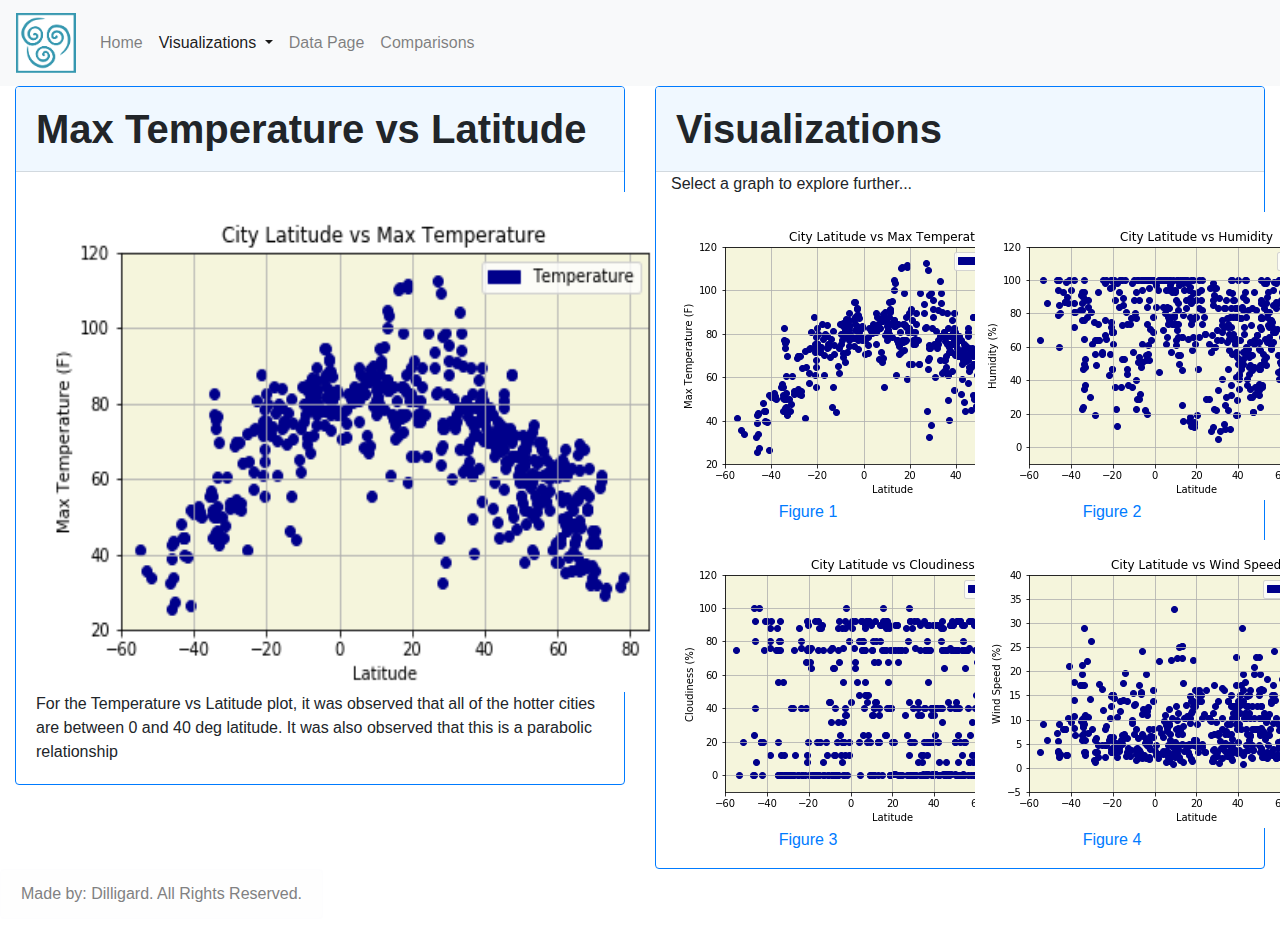
<file: 11-Web/Web-Design-Challenge/viz1.html>
<!DOCTYPE html>
<html lang="en">

<head>
    <meta charset="UTF-8">
    <meta name="viewport" content="width=device-width, initial-scale=1.0">
    <title>Data Homepage</title>
    <link rel="stylesheet" href="https://stackpath.bootstrapcdn.com/bootstrap/4.3.1/css/bootstrap.min.css" integrity="sha384-ggOyR0iXCbMQv3Xipma34MD+dH/1fQ784/j6cY/iJTQUOhcWr7x9JvoRxT2MZw1T" crossorigin="anonymous">
    <link rel="stylesheet" type="text/css" href="https://bootswatch.com/4/readable/bootstrap.min.css">
    <link rel="stylesheet" href="style.css">
    <script src="https://code.jquery.com/jquery-3.3.1.slim.min.js" integrity="sha384-q8i/X+965DzO0rT7abK41JStQIAqVgRVzpbzo5smXKp4YfRvH+8abtTE1Pi6jizo" crossorigin="anonymous"></script>
    <script src="https://cdnjs.cloudflare.com/ajax/libs/popper.js/1.14.7/umd/popper.min.js" integrity="sha384-UO2eT0CpHqdSJQ6hJty5KVphtPhzWj9WO1clHTMGa3JDZwrnQq4sF86dIHNDz0W1" crossorigin="anonymous"></script>
    <script src="https://stackpath.bootstrapcdn.com/bootstrap/4.3.1/js/bootstrap.min.js" integrity="sha384-JjSmVgyd0p3pXB1rRibZUAYoIIy6OrQ6VrjIEaFf/nJGzIxFDsf4x0xIM+B07jRM" crossorigin="anonymous"></script>

</head>

<body>
    <nav class="navbar navbar-expand-lg navbar-light bg-light">
        <a class="navbar-brand" href="index.html">
            <img src="Resources\air.png" height="60" width="60">
        </a> <button class="navbar-toggler" type="button" data-toggle="collapse" data-target="#navbarSupportedContent" aria-controls="navbarSupportedContent" aria-expanded="false" aria-label="Toggle navigation">
          <span class="navbar-toggler-icon"></span>
        </button>

        <div class="collapse navbar-collapse" id="navbarSupportedContent">
            <ul class="navbar-nav mr-auto">
                <li class="nav-item">
                    <a class="nav-link" href="index.html">Home <span class="sr-only">(current)</span></a>
                </li>

                <li class="nav-item active dropdown">
                    <a class="nav-link dropdown-toggle" href="#" id="navbarDropdown" role="button" data-toggle="dropdown" aria-haspopup="true" aria-expanded="false">
                Visualizations
              </a>
                    <div class="dropdown-menu" aria-labelledby="navbarDropdown">
                        <a class="dropdown-item" href="viz1.html">Max Temperature vs Latitude</a>
                        <a class="dropdown-item" href="viz2.html">Humidity vs Latitude</a>
                        <a class="dropdown-item" href="viz3.html">Cloudiness vs Latitude</a>
                        <a class="dropdown-item" href="viz4.html">Wind Speed vs Latitude</a>
                    </div>
                </li>

                <li class="nav-item">
                    <a class="nav-link" href="data.html">Data Page</a>
                </li>


                <li class="nav-item">
                    <a class="nav-link" href="compare.html">Comparisons</a>
                </li>

            </ul>

        </div>
    </nav>

    <div class="container-fluid">
        <div class='row'>

            <div class='col-md-6'>

                <div class="card border-primary mb-3">
                    <div class="card-header card-header_overide">Max Temperature vs Latitude</div>
                    <div class="card-body ">
                        <img src="assests\Fig1.png" height="500" width="680">

                        <p class="card-text ">
                            For the Temperature vs Latitude plot, it was observed that all of the hotter cities are between 0 and 40 deg latitude. It was also observed that this is a parabolic relationship</p>
                    </div>
                </div>


            </div>

            <div class='col-md-6'>
                <div class="card border-primary mb-6 ">
                    <div class="card-header card-header_overide ">Visualizations</div>
                    <!-- Nested Bootstrap Grid for additional layout control -->
                    <div class="container-fluid">
                        <div class="row">
                            <div class="col-md-12">
                                <p>Select a graph to explore further...</p>
                            </div>
                        </div>
                        <div class="row">
                            <div class="col-md-6 col-sm-6">
                                <a href="viz1.html">
                                    <img class="image_inline image_clickable" src="assests\Fig1.png">
                                    <p class="subtitle">Figure 1</p>
                            </div>
                            <div class="col-md-6 col-sm-6">
                                <a href="viz2.html">
                                    <img class="image_inline image_clickable" src="assests\Fig2.png">
                                    <p class="subtitle">Figure 2</p>
                            </div>
                        </div>
                        <div class="row">
                            <div class="col-md-6 col-sm-6">
                                <a href="viz3.html">
                                    <img class="image_inline image_clickable" src="assests\Fig3.png">

                                    <p class="subtitle">Figure 3</p>
                            </div>
                            <div class="col-md-6 col-sm-6">
                                <a href="viz4.html">
                                    <img class="image_inline image_clickable" src="assests\Fig4.png">
                                    <p class="subtitle">Figure 4</p>
                            </div>
                        </div>
                    </div>



                </div>


            </div>


            <footer class="footer">
                <div class="alert alert-light">
                    <span>Made by: Dilligard. All Rights Reserved.</span>
                </div>
            </footer>


</body>

</html>
</file>
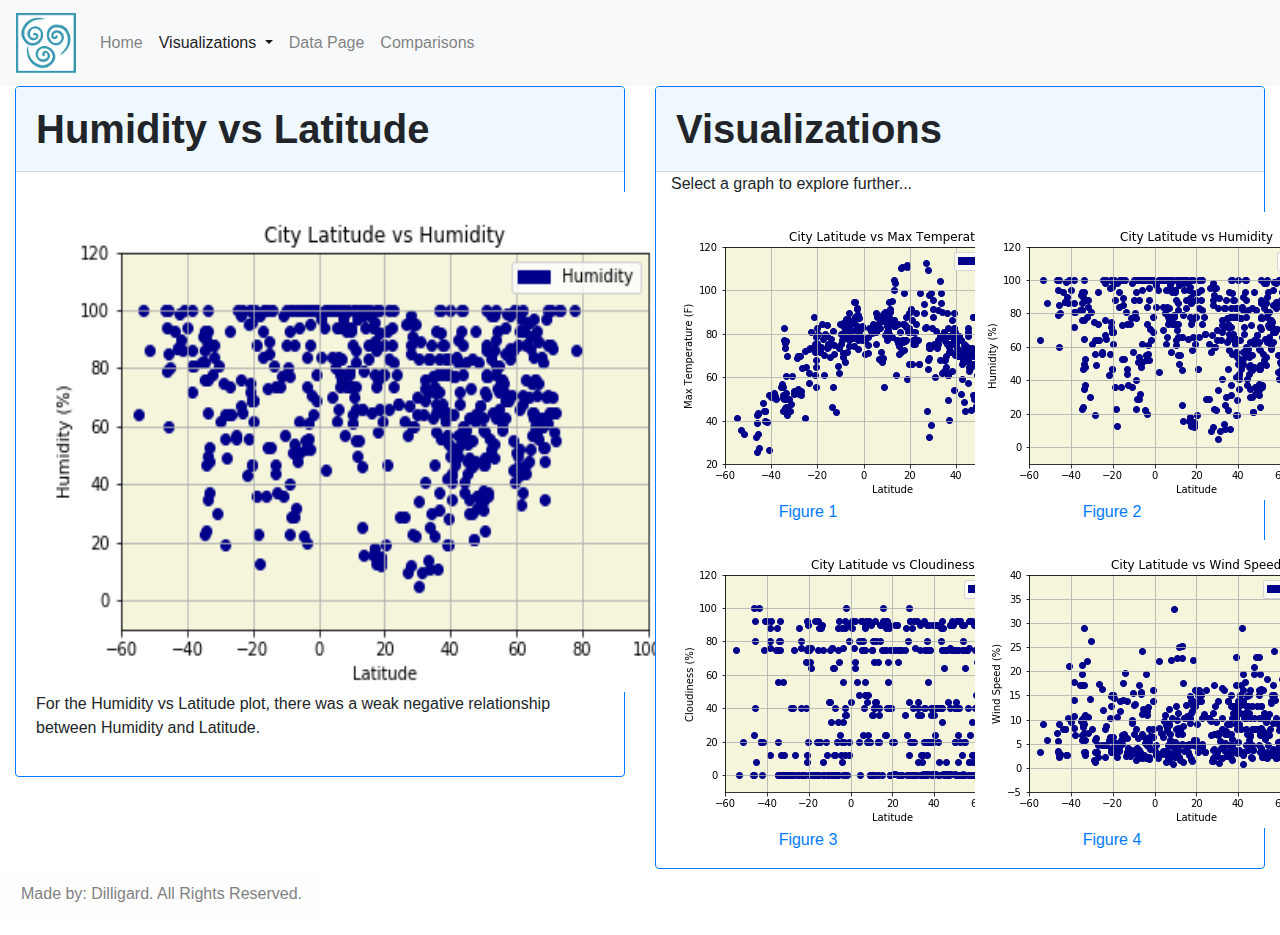
<file: 11-Web/Web-Design-Challenge/viz2.html>
<!DOCTYPE html>
<html lang="en">

<head>
    <meta charset="UTF-8">
    <meta name="viewport" content="width=device-width, initial-scale=1.0">
    <title>Data Homepage</title>
    <link rel="stylesheet" href="https://stackpath.bootstrapcdn.com/bootstrap/4.3.1/css/bootstrap.min.css" integrity="sha384-ggOyR0iXCbMQv3Xipma34MD+dH/1fQ784/j6cY/iJTQUOhcWr7x9JvoRxT2MZw1T" crossorigin="anonymous">
    <link rel="stylesheet" type="text/css" href="https://bootswatch.com/4/readable/bootstrap.min.css">
    <link rel="stylesheet" href="style.css">
    <script src="https://code.jquery.com/jquery-3.3.1.slim.min.js" integrity="sha384-q8i/X+965DzO0rT7abK41JStQIAqVgRVzpbzo5smXKp4YfRvH+8abtTE1Pi6jizo" crossorigin="anonymous"></script>
    <script src="https://cdnjs.cloudflare.com/ajax/libs/popper.js/1.14.7/umd/popper.min.js" integrity="sha384-UO2eT0CpHqdSJQ6hJty5KVphtPhzWj9WO1clHTMGa3JDZwrnQq4sF86dIHNDz0W1" crossorigin="anonymous"></script>
    <script src="https://stackpath.bootstrapcdn.com/bootstrap/4.3.1/js/bootstrap.min.js" integrity="sha384-JjSmVgyd0p3pXB1rRibZUAYoIIy6OrQ6VrjIEaFf/nJGzIxFDsf4x0xIM+B07jRM" crossorigin="anonymous"></script>

</head>

<body>
    <nav class="navbar navbar-expand-lg navbar-light bg-light">
        <a class="navbar-brand" href="index.html">
            <img src="Resources\air.png" height="60" width="60">
        </a> <button class="navbar-toggler" type="button" data-toggle="collapse" data-target="#navbarSupportedContent" aria-controls="navbarSupportedContent" aria-expanded="false" aria-label="Toggle navigation">
          <span class="navbar-toggler-icon"></span>
        </button>

        <div class="collapse navbar-collapse" id="navbarSupportedContent">
            <ul class="navbar-nav mr-auto">
                <li class="nav-item">
                    <a class="nav-link" href="index.html">Home <span class="sr-only">(current)</span></a>
                </li>

                <li class="nav-item active dropdown">
                    <a class="nav-link dropdown-toggle" href="#" id="navbarDropdown" role="button" data-toggle="dropdown" aria-haspopup="true" aria-expanded="false">
                Visualizations
              </a>
                    <div class="dropdown-menu" aria-labelledby="navbarDropdown">
                        <a class="dropdown-item" href="viz1.html">Max Temperature vs Latitude</a>
                        <a class="dropdown-item" href="viz2.html">Humidity vs Latitude</a>
                        <a class="dropdown-item" href="viz3.html">Cloudiness vs Latitude</a>
                        <a class="dropdown-item" href="viz4.html">Wind Speed vs Latitude</a>
                    </div>
                </li>

                <li class="nav-item">
                    <a class="nav-link" href="data.html">Data Page</a>
                </li>


                <li class="nav-item">
                    <a class="nav-link" href="compare.html">Comparisons</a>
                </li>

            </ul>

        </div>
    </nav>

    <div class="container-fluid">
        <div class='row'>

            <div class='col-md-6'>

                <div class="card border-primary mb-3">
                    <div class="card-header card-header_overide">Humidity vs Latitude</div>
                    <div class="card-body ">
                        <img src="assests\Fig2.png" height="500" width="680">

                        <p class="card-text "> For the Humidity vs Latitude plot, there was a weak negative relationship between Humidity and Latitude.
                        </p>
                        </p>
                    </div>
                </div>


            </div>

            <div class='col-md-6'>
                <div class="card border-primary mb-6 ">
                    <div class="card-header card-header_overide ">Visualizations</div>
                    <!-- Nested Bootstrap Grid for additional layout control -->
                    <div class="container-fluid">
                        <div class="row">
                            <div class="col-md-12">
                                <p>Select a graph to explore further...</p>
                            </div>
                        </div>
                        <div class="row">
                            <div class="col-md-6 col-sm-6">
                                <a href="viz1.html">
                                    <img class="image_inline image_clickable" src="assests\Fig1.png">
                                    <p class="subtitle">Figure 1</p>
                            </div>
                            <div class="col-md-6 col-sm-6">
                                <a href="viz2.html">
                                    <img class="image_inline image_clickable" src="assests\Fig2.png">
                                    <p class="subtitle">Figure 2</p>
                            </div>
                        </div>
                        <div class="row">
                            <div class="col-md-6 col-sm-6">
                                <a href="viz3.html">
                                    <img class="image_inline image_clickable" src="assests\Fig3.png">

                                    <p class="subtitle">Figure 3</p>
                            </div>
                            <div class="col-md-6 col-sm-6">
                                <a href="viz4.html">
                                    <img class="image_inline image_clickable" src="assests\Fig4.png">
                                    <p class="subtitle">Figure 4</p>
                            </div>
                        </div>
                    </div>



                </div>


            </div>


            <footer class="footer">
                <div class="alert alert-light">
                    <span>Made by: Dilligard. All Rights Reserved.</span>
                </div>
            </footer>
        </div>
    </div>


</body>

</html>
</file>
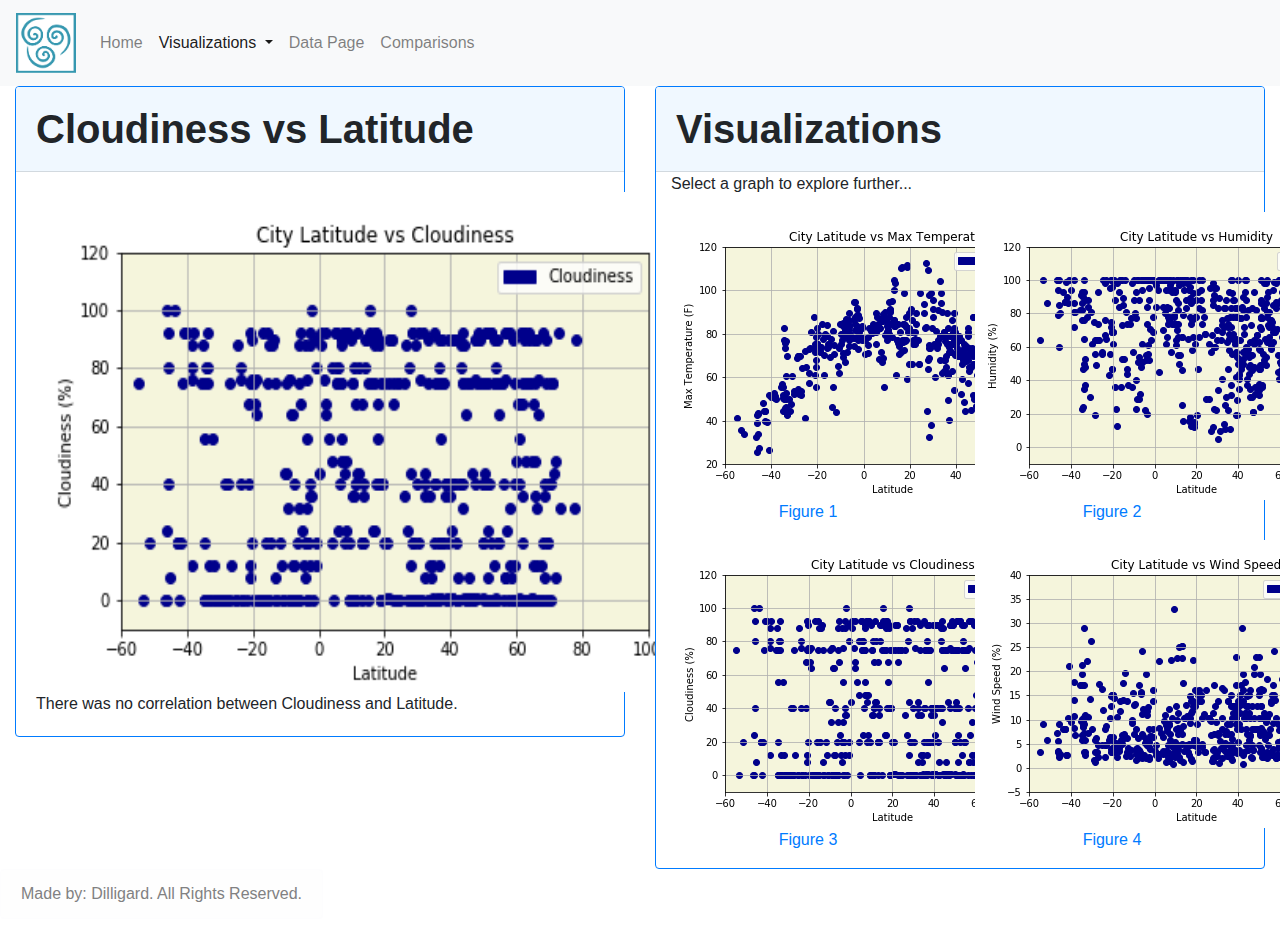
<file: 11-Web/Web-Design-Challenge/viz3.html>
<!DOCTYPE html>
<html lang="en">

<head>
    <meta charset="UTF-8">
    <meta name="viewport" content="width=device-width, initial-scale=1.0">
    <title>Data Homepage</title>
    <link rel="stylesheet" href="https://stackpath.bootstrapcdn.com/bootstrap/4.3.1/css/bootstrap.min.css" integrity="sha384-ggOyR0iXCbMQv3Xipma34MD+dH/1fQ784/j6cY/iJTQUOhcWr7x9JvoRxT2MZw1T" crossorigin="anonymous">
    <link rel="stylesheet" type="text/css" href="https://bootswatch.com/4/readable/bootstrap.min.css">
    <link rel="stylesheet" href="style.css">
    <script src="https://code.jquery.com/jquery-3.3.1.slim.min.js" integrity="sha384-q8i/X+965DzO0rT7abK41JStQIAqVgRVzpbzo5smXKp4YfRvH+8abtTE1Pi6jizo" crossorigin="anonymous"></script>
    <script src="https://cdnjs.cloudflare.com/ajax/libs/popper.js/1.14.7/umd/popper.min.js" integrity="sha384-UO2eT0CpHqdSJQ6hJty5KVphtPhzWj9WO1clHTMGa3JDZwrnQq4sF86dIHNDz0W1" crossorigin="anonymous"></script>
    <script src="https://stackpath.bootstrapcdn.com/bootstrap/4.3.1/js/bootstrap.min.js" integrity="sha384-JjSmVgyd0p3pXB1rRibZUAYoIIy6OrQ6VrjIEaFf/nJGzIxFDsf4x0xIM+B07jRM" crossorigin="anonymous"></script>

</head>

<body>
    <nav class="navbar navbar-expand-lg navbar-light bg-light">
        <a class="navbar-brand" href="index.html">
            <img src="Resources\air.png" height="60" width="60">
        </a> <button class="navbar-toggler" type="button" data-toggle="collapse" data-target="#navbarSupportedContent" aria-controls="navbarSupportedContent" aria-expanded="false" aria-label="Toggle navigation">
          <span class="navbar-toggler-icon"></span>
        </button>

        <div class="collapse navbar-collapse" id="navbarSupportedContent">
            <ul class="navbar-nav mr-auto">
                <li class="nav-item">
                    <a class="nav-link" href="index.html">Home <span class="sr-only">(current)</span></a>
                </li>

                <li class="nav-item active dropdown">
                    <a class="nav-link dropdown-toggle" href="#" id="navbarDropdown" role="button" data-toggle="dropdown" aria-haspopup="true" aria-expanded="false">
                Visualizations
              </a>
                    <div class="dropdown-menu" aria-labelledby="navbarDropdown">
                        <a class="dropdown-item" href="viz1.html">Max Temperature vs Latitude</a>
                        <a class="dropdown-item" href="viz2.html">Humidity vs Latitude</a>
                        <a class="dropdown-item" href="viz3.html">Cloudiness vs Latitude</a>
                        <a class="dropdown-item" href="viz4.html">Wind Speed vs Latitude</a>
                    </div>
                </li>

                <li class="nav-item">
                    <a class="nav-link" href="data.html">Data Page</a>
                </li>


                <li class="nav-item">
                    <a class="nav-link" href="compare.html">Comparisons</a>
                </li>

            </ul>

        </div>
    </nav>

    <div class="container-fluid">
        <div class='row'>

            <div class='col-md-6'>

                <div class="card border-primary mb-3">
                    <div class="card-header card-header_overide">Cloudiness vs Latitude</div>
                    <div class="card-body ">
                        <img src="assests\Fig3.png" height="500" width="680">

                        <p class="card-text ">There was no correlation between Cloudiness and Latitude. </p>
                    </div>
                </div>


            </div>

            <div class='col-md-6'>
                <div class="card border-primary mb-6 ">
                    <div class="card-header card-header_overide ">Visualizations</div>
                    <!-- Nested Bootstrap Grid for additional layout control -->
                    <div class="container-fluid">
                        <div class="row">
                            <div class="col-md-12">
                                <p>Select a graph to explore further...</p>
                            </div>
                        </div>
                        <div class="row">
                            <div class="col-md-6 col-sm-6">
                                <a href="viz1.html">
                                    <img class="image_inline image_clickable" src="assests\Fig1.png">
                                    <p class="subtitle">Figure 1</p>
                            </div>
                            <div class="col-md-6 col-sm-6">
                                <a href="viz2.html">
                                    <img class="image_inline image_clickable" src="assests\Fig2.png">
                                    <p class="subtitle">Figure 2</p>
                            </div>
                        </div>
                        <div class="row">
                            <div class="col-md-6 col-sm-6">
                                <a href="viz3.html">
                                    <img class="image_inline image_clickable" src="assests\Fig3.png">

                                    <p class="subtitle">Figure 3</p>
                            </div>
                            <div class="col-md-6 col-sm-6">
                                <a href="viz4.html">
                                    <img class="image_inline image_clickable" src="assests\Fig4.png">
                                    <p class="subtitle">Figure 4</p>
                            </div>
                        </div>
                    </div>



                </div>


            </div>


            <footer class="footer">
                <div class="alert alert-light">
                    <span>Made by: Dilligard. All Rights Reserved.</span>
                </div>
            </footer>
        </div>
    </div>

</body>

</html>
</file>
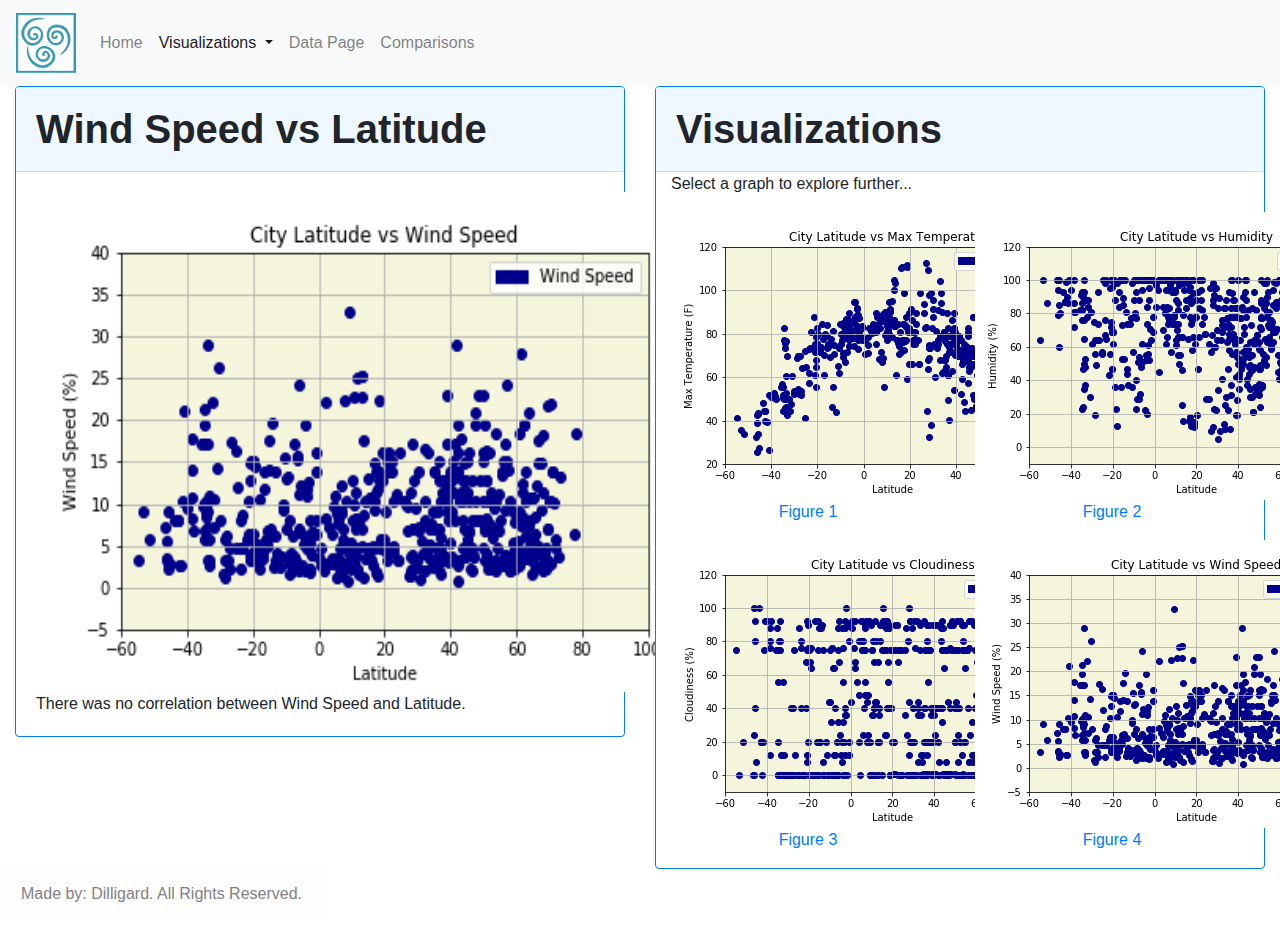
<file: 11-Web/Web-Design-Challenge/viz4.html>
<!DOCTYPE html>
<html lang="en">

<head>
    <meta charset="UTF-8">
    <meta name="viewport" content="width=device-width, initial-scale=1.0">
    <title>Data Homepage</title>
    <link rel="stylesheet" href="https://stackpath.bootstrapcdn.com/bootstrap/4.3.1/css/bootstrap.min.css" integrity="sha384-ggOyR0iXCbMQv3Xipma34MD+dH/1fQ784/j6cY/iJTQUOhcWr7x9JvoRxT2MZw1T" crossorigin="anonymous">
    <link rel="stylesheet" type="text/css" href="https://bootswatch.com/4/readable/bootstrap.min.css">
    <link rel="stylesheet" href="style.css">
    <script src="https://code.jquery.com/jquery-3.3.1.slim.min.js" integrity="sha384-q8i/X+965DzO0rT7abK41JStQIAqVgRVzpbzo5smXKp4YfRvH+8abtTE1Pi6jizo" crossorigin="anonymous"></script>
    <script src="https://cdnjs.cloudflare.com/ajax/libs/popper.js/1.14.7/umd/popper.min.js" integrity="sha384-UO2eT0CpHqdSJQ6hJty5KVphtPhzWj9WO1clHTMGa3JDZwrnQq4sF86dIHNDz0W1" crossorigin="anonymous"></script>
    <script src="https://stackpath.bootstrapcdn.com/bootstrap/4.3.1/js/bootstrap.min.js" integrity="sha384-JjSmVgyd0p3pXB1rRibZUAYoIIy6OrQ6VrjIEaFf/nJGzIxFDsf4x0xIM+B07jRM" crossorigin="anonymous"></script>

</head>

<body>
    <nav class="navbar navbar-expand-lg navbar-light bg-light">
        <a class="navbar-brand" href="index.html">
            <img src="Resources\air.png" height="60" width="60">
        </a> <button class="navbar-toggler" type="button" data-toggle="collapse" data-target="#navbarSupportedContent" aria-controls="navbarSupportedContent" aria-expanded="false" aria-label="Toggle navigation">
          <span class="navbar-toggler-icon"></span>
        </button>

        <div class="collapse navbar-collapse" id="navbarSupportedContent">
            <ul class="navbar-nav mr-auto">
                <li class="nav-item">
                    <a class="nav-link" href="index.html">Home <span class="sr-only">(current)</span></a>
                </li>

                <li class="nav-item active dropdown">
                    <a class="nav-link dropdown-toggle" href="#" id="navbarDropdown" role="button" data-toggle="dropdown" aria-haspopup="true" aria-expanded="false">
                Visualizations
              </a>
                    <div class="dropdown-menu" aria-labelledby="navbarDropdown">
                        <a class="dropdown-item" href="viz1.html">Max Temperature vs Latitude</a>
                        <a class="dropdown-item" href="viz2.html">Humidity vs Latitude</a>
                        <a class="dropdown-item" href="viz3.html">Cloudiness vs Latitude</a>
                        <a class="dropdown-item" href="viz4.html">Wind Speed vs Latitude</a>
                    </div>
                </li>

                <li class="nav-item">
                    <a class="nav-link" href="data.html">Data Page</a>
                </li>


                <li class="nav-item">
                    <a class="nav-link" href="compare.html">Comparisons</a>
                </li>

            </ul>

        </div>
    </nav>
    <div class="container-fluid">
        <div class='row'>

            <div class='col-md-6'>

                <div class="card border-primary mb-3">
                    <div class="card-header card-header_overide">Wind Speed vs Latitude</div>
                    <div class="card-body ">
                        <img src="assests\Fig4.png" height="500" width="680">

                        <p class="card-text ">There was no correlation between Wind Speed and Latitude.</p>
                    </div>
                </div>


            </div>

            <div class='col-md-6'>
                <div class="card border-primary mb-6 ">
                    <div class="card-header card-header_overide ">Visualizations</div>
                    <!-- Nested Bootstrap Grid for additional layout control -->
                    <div class="container-fluid">
                        <div class="row">
                            <div class="col-md-12">
                                <p>Select a graph to explore further...</p>
                            </div>
                        </div>
                        <div class="row">
                            <div class="col-md-6 col-sm-6">
                                <a href="viz1.html">
                                    <img class="image_inline image_clickable" src="assests\Fig1.png">
                                    <p class="subtitle">Figure 1</p>
                            </div>
                            <div class="col-md-6 col-sm-6">
                                <a href="viz2.html">
                                    <img class="image_inline image_clickable" src="assests\Fig2.png">
                                    <p class="subtitle">Figure 2</p>
                            </div>
                        </div>
                        <div class="row">
                            <div class="col-md-6 col-sm-6">
                                <a href="viz3.html">
                                    <img class="image_inline image_clickable" src="assests\Fig3.png">

                                    <p class="subtitle">Figure 3</p>
                            </div>
                            <div class="col-md-6 col-sm-6">
                                <a href="viz4.html">
                                    <img class="image_inline image_clickable" src="assests\Fig4.png">
                                    <p class="subtitle">Figure 4</p>
                            </div>
                        </div>
                    </div>



                </div>


            </div>


            <footer class="footer">
                <div class="alert alert-light">
                    <span>Made by: Dilligard. All Rights Reserved.</span>
                </div>
            </footer>
        </div>
    </div>

</body>

</html>
</file>
<file: 16-D3/assets/css/d3Style.css>
.aText {
  font-family: sans-serif;
  font-size: 16px;
  text-anchor: middle;
}

.active {
  font-weight: bold;
  fill: #000;
  transition: fill 0.3s ease-out;
  text-anchor: middle;
}

.inactive {
  font-weight: lighter;
  fill: #c9c9c9;
  transition: fill 0.3s ease-out;
  text-anchor: middle;
}

.inactive:hover {
  fill: #000;
  cursor: pointer;
}

/* font size dependent on radius, see app.js */
.stateText {
  font-family: sans-serif;
  fill: #fff;
  text-anchor: middle;
}

.stateCircle {
  fill: #89bdd3;
  stroke: #e3e3e3;
}

.chart {
  display: block;
  margin: 0;
}

.d3-tip {
  padding: 6px;
  font-size: 12px;
  line-height: 1;
  line-height: 1.5em;
  color: #fff;
  text-align: center;
  text-transform: capitalize;
  background: rgba(0, 0, 0, 0.8);
  border-radius: 4px;
}

/* Mobile Rules */
@media screen and (max-width: 530px) {
  .stateText {
    display: none;
  }

  .aText {
    font-size: 14px;
  }
}

@media screen and (max-width: 400px) {
  .aText {
    font-size: 13px;
  }
}
</file>
<file: 11-Web/Web-Design-Challenge/style.css>
.card-header_overide {
    font-weight: bold;
    font-size: 40px;
    background-color: aliceblue;
}

.image_clickable {
    cursor: pointer;
}

.subtitle {
    text-align: center;
}
</file>
<file: 16-D3/assets/css/style.css>
.iframeContainer {
  padding: 20px;
  border: 1px solid #e3e3e3;
}

/* Sticky Footer rules (https://getbootstrap.com/examples/sticky-footer/) */
html {
  position: relative;
  min-height: 100%;
}

body {
  /* Padding bottom by footer height */
  padding-bottom: 80px;
}

#footer {
  position: absolute;
  bottom: 0;
  width: 100%; /* Set the fixed height of the footer here */
  height: 10px;
  padding-top: 20px;
  padding-bottom: 40px;
  text-align: center;
  background-color: #f5f5f5;
}

#footer p {
  margin: 0;
  font-size: 16px;
}
</file>
